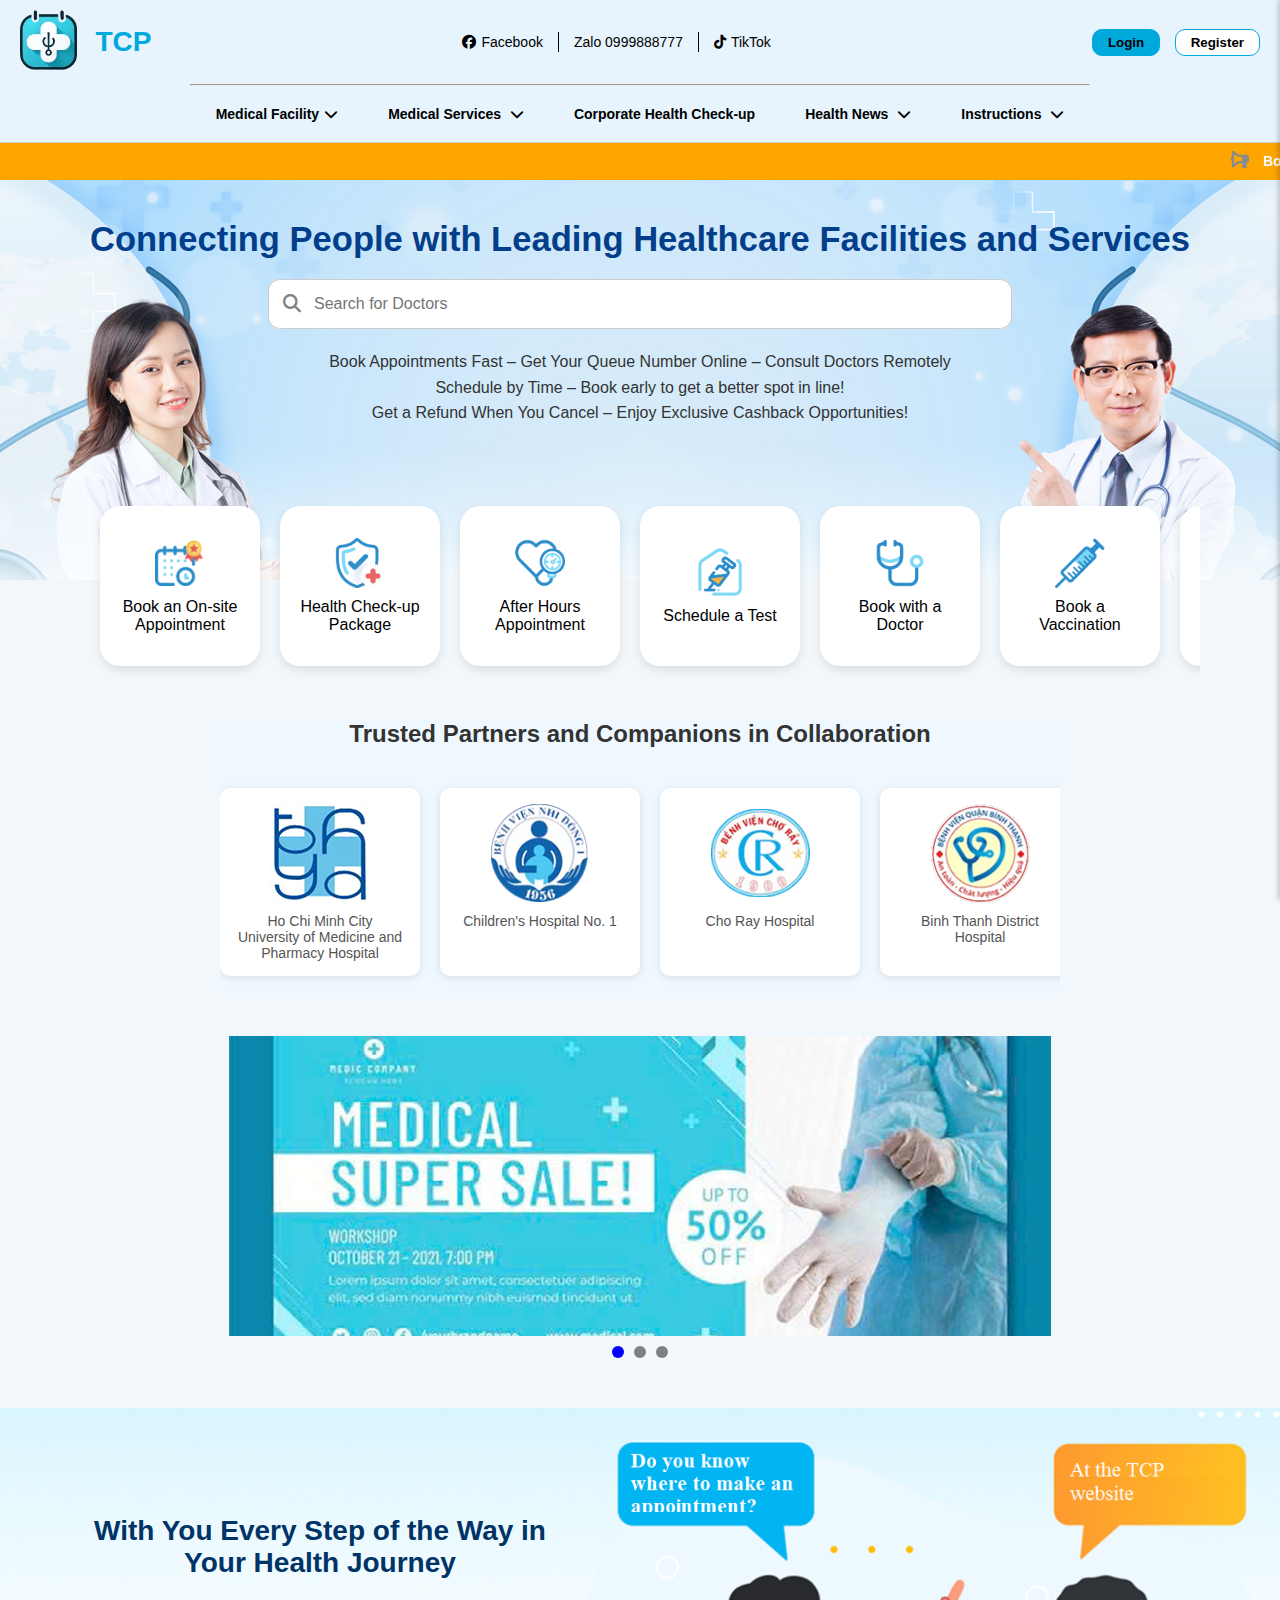
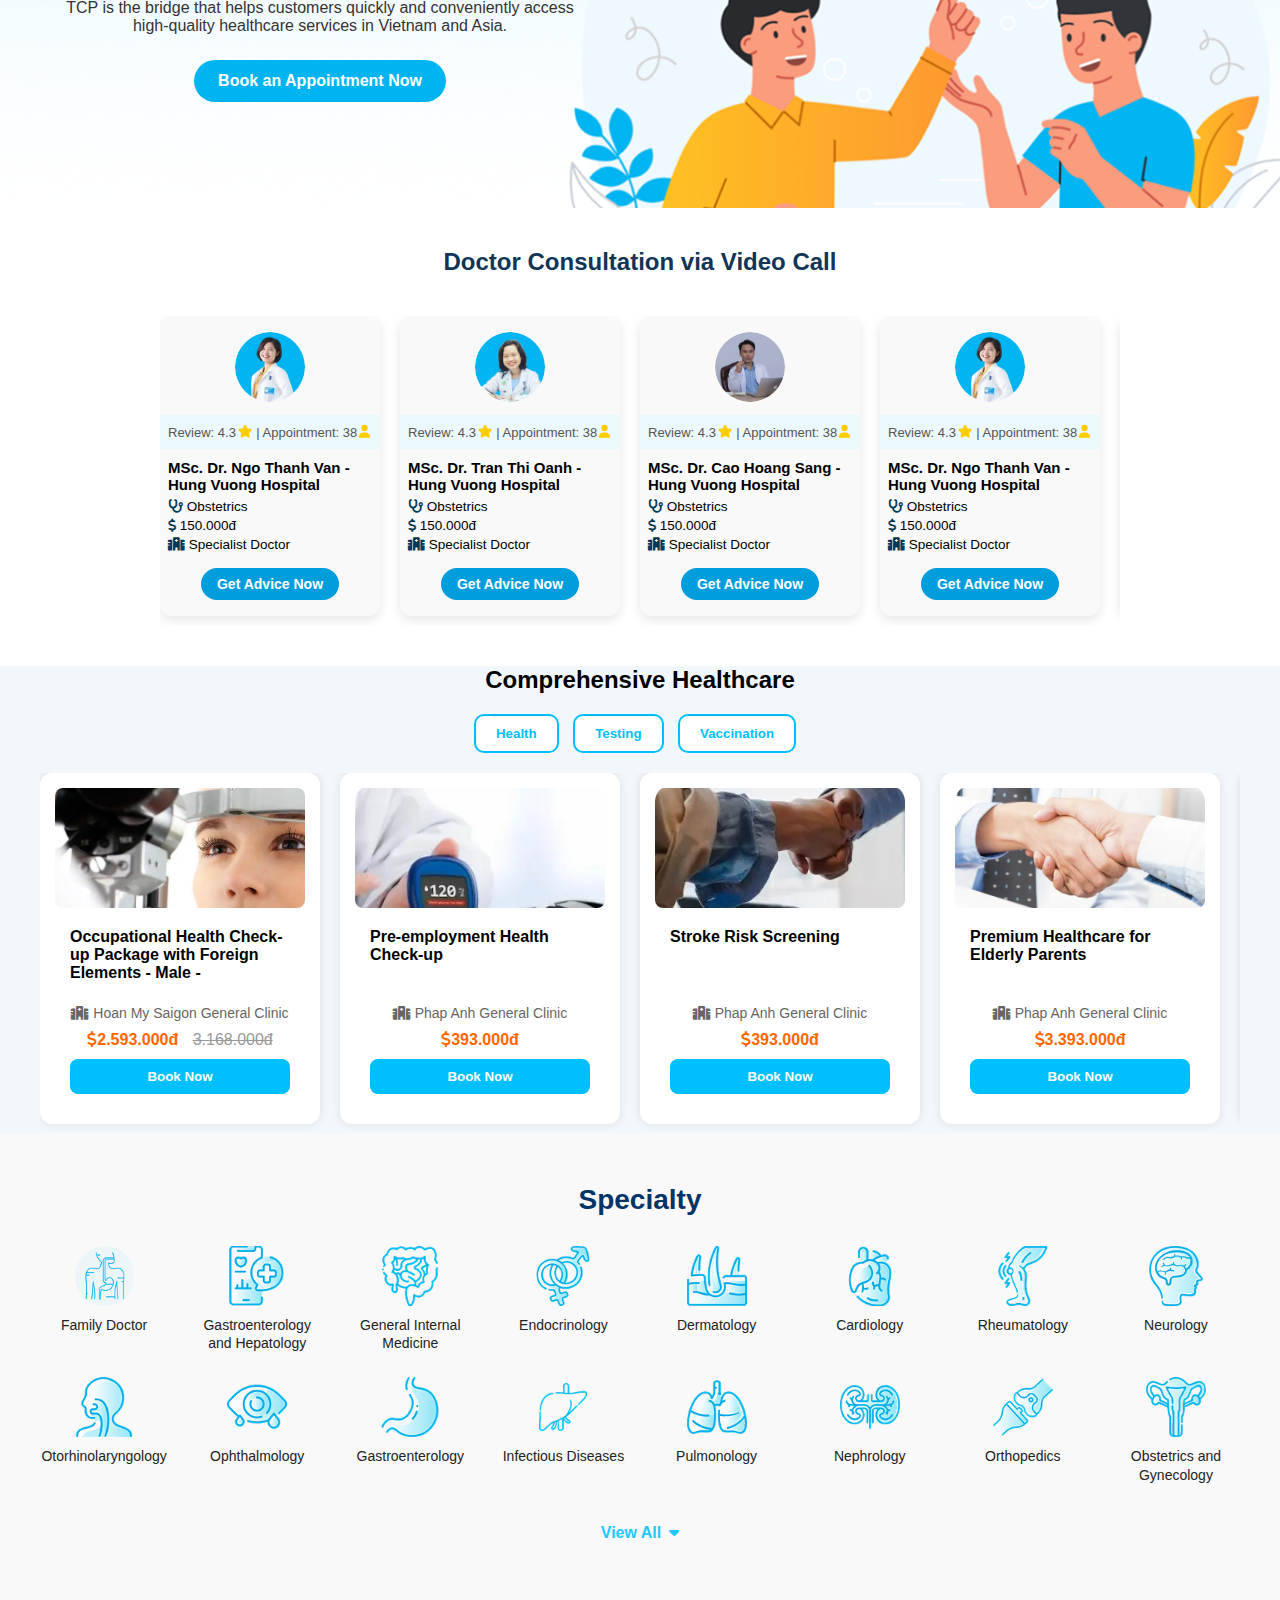
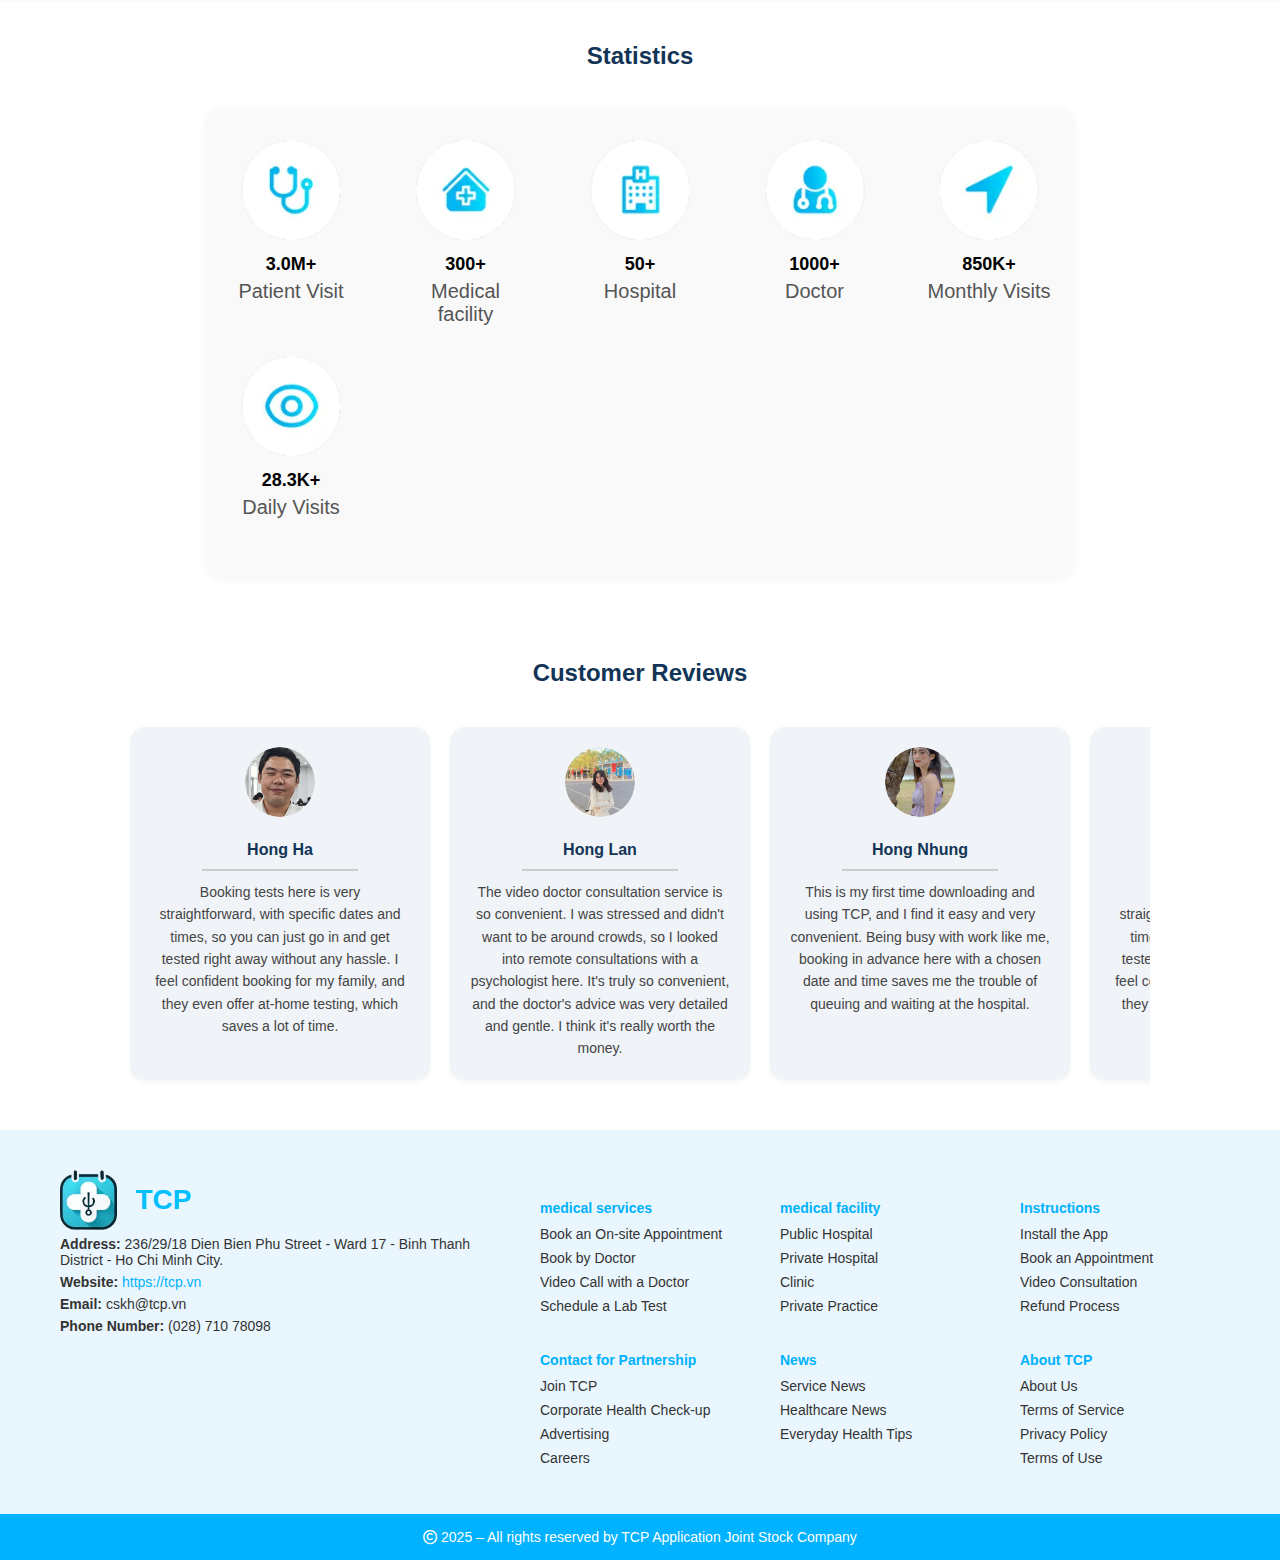
<file: index.html>
<!DOCTYPE html>
<html lang="en">
<head>
  <meta charset="UTF-8">
  <meta name="viewport" content="width=device-width, initial-scale=1">
  <title>TCP Website</title>
  <link rel="stylesheet" href="css/style.css">
  <!-- https://fontawesome.com/search?q=search&o=r -->
  <link rel="stylesheet" href="https://cdnjs.cloudflare.com/ajax/libs/font-awesome/6.5.0/css/all.min.css">
  <!-- Swiper -->
  <link rel="stylesheet" href="https://cdn.jsdelivr.net/npm/swiper@11/swiper-bundle.min.css" />
  <script src="https://cdn.jsdelivr.net/npm/swiper@11/swiper-bundle.min.js"></script>
</head>
<body>
    <!-- -------------------------------------------------------------------------------------------------- -->
    <!-- ================================================Header============================================ -->
    <!-- -------------------------------------------------------------------------------------------------- -->
    <header class="header1">
      <div class="top-bar">
        <div class="logo">
          <a href="index.html"><img src="img/home/Logo.png" alt="Logo"></a>
          <span>TCP</span>
        </div>
        <div class="social">
          <a href="https://www.facebook.com/?locale=vi_VN"><i class="fab fa-facebook"></i> Facebook</a>
          <span class="divider"></span>
          <a href="https://zalo.me/pc">Zalo 0999888777</a>
          <span class="divider"></span>
          <a href="https://www.tiktok.com/"><i class="fab fa-tiktok"></i> TikTok</a>
        </div>
        <div class="auth-buttons auth-area">
          <button class="login"><a href="login.html">Login</a></button>
          <button class="register"><a href="register.html">Register</a></button>
        </div>
        <div class="account-btn">
          <button class="btn-account auth-area"><a href="login.html" class="auth-area">Account</a></button>
          <div class="menu-icon">
            <div></div>
            <div></div>
            <div></div>
          </div>
        </div>  
      </div>
      <script src="js/index/lg.js"></script>
      <hr style="margin: auto 190px;">
      <nav class="nav-bar">
        <nav class="desktop-navbar">
          <ul class="nav-menu">
            <li class="dropdown">
              <a href="#">Medical Facility</a>
              <ul class="dropdown-menu">
                <li><a href="publichospital.html">Public hospital</a></li>
                <li><a href="#">private hospital</a></li>
              </ul>
            </li>
            <li class="dropdown">
              <a href="#">Medical Services </a>
              <ul class="dropdown-menu">
                <li><a href="#">Book at the facility</a></li>
                <li><a href="#">After-hours booking</a></li>
              </ul>
            </li>
            <li><a href="corporatehealthcheck.html">Corporate Health Check-up</a></li>
            <li class="dropdown">
              <a href="#">Health News </a>
              <ul class="dropdown-menu">
                <li><a href="#">Service News</a></li>
                <li><a href="#">Medical News</a></li>
              </ul>
            </li>
            <li class="dropdown">
              <a href="#">Instructions </a>
              <ul class="dropdown-menu">
                <li><a href="intruction.html">Book an Appointment</a></li>
                <li><a href="#">Medical Visit Procedure</a></li>
              </ul>
            </li>
          </ul>
        </nav>
      </nav>
    </header>
    <!-- Overlay -->
    <div class="overlay"></div>
    <!-- Sidebar mobile -->
    <div class="mobile-sidebar">
      <div class="sidebar-content">
        <span class="close-btn">&times;</span>
        <ul class="sidebar-menu">
          <li class="dropdown">
            <div class="dropdown-toggle">Medical Facility <i class="fa-solid fa-caret-down icon-rotate"></i></div>
            <ul class="dropdown-menu">
              <li><a href="publichospital.html">Public hospital</a></li>
              <li><a href="#">private hospital</a></li>
            </ul>
          </li>
          <li class="dropdown">
            <div class="dropdown-toggle">Medical Services <i class="fa-solid fa-caret-down icon-rotate"></i></div>
            <ul class="dropdown-menu">
              <li><a href="#">Book at the facility</a></li>
              <li><a href="#">After-hours booking</a></li>
            </ul>
          </li>            
          <li><a href="corporatehealthcheck.html">Corporate Health Check-up</a></li>
          <li class="dropdown">
            <div class="dropdown-toggle">Health News <i class="fa-solid fa-caret-down icon-rotate"></i></div>
            <ul class="dropdown-menu">
              <li><a href="#">Service News</a></li>
              <li><a href="#">Medical News</a></li>
            </ul>
          </li>
          <li class="dropdown">
            <div class="dropdown-toggle">Instructions <i class="fa-solid fa-caret-down icon-rotate"></i></div>
            <ul class="dropdown-menu">
              <li><a href="intruction.html">Book an Appointment</a></li>
              <li><a href="#">Medical Visit Procedure</a></li>
            </ul>
          </li>
        </ul>
      </div>
    </div>
    <script src="js/index/muiten.js"></script>
    <script  src="js/index/header1.js"></script>

    <!-- Notification bar -->
    <div class="notification-bar">
      <marquee behavior="scroll" direction="left" scrollamount="5">
        <i class="fa-solid fa-bullhorn"></i> Book a Care Assistant today - so your loved ones are supported every step of their medical visit! &nbsp;&nbsp;&nbsp;&nbsp;&nbsp;&nbsp;
        <i class="fa-solid fa-bullhorn"></i> Book a Care Assistant today - so your loved ones are supported every step of their medical visit! &nbsp;&nbsp;&nbsp;&nbsp;&nbsp;&nbsp;
        <i class="fa-solid fa-bullhorn"></i> Book a Care Assistant today - so your loved ones are supported every step of their medical visit! &nbsp;&nbsp;&nbsp;&nbsp;&nbsp;&nbsp;
        <i class="fa-solid fa-bullhorn"></i> Book a Care Assistant today - so your loved ones are supported every step of their medical visit! &nbsp;&nbsp;&nbsp;&nbsp;&nbsp;&nbsp;
        <i class="fa-solid fa-bullhorn"></i> Book a Care Assistant today - so your loved ones are supported every step of their medical visit! &nbsp;&nbsp;&nbsp;&nbsp;&nbsp;&nbsp;
        <i class="fa-solid fa-bullhorn"></i> Book a Care Assistant today - so your loved ones are supported every step of their medical visit! &nbsp;&nbsp;&nbsp;&nbsp;&nbsp;&nbsp;
        <i class="fa-solid fa-bullhorn"></i> Book a Care Assistant today - so your loved ones are supported every step of their medical visit! &nbsp;&nbsp;&nbsp;&nbsp;&nbsp;&nbsp;
        <i class="fa-solid fa-bullhorn"></i> Book a Care Assistant today - so your loved ones are supported every step of their medical visit! &nbsp;&nbsp;&nbsp;&nbsp;&nbsp;&nbsp;
        <i class="fa-solid fa-bullhorn"></i> Book a Care Assistant today - so your loved ones are supported every step of their medical visit! &nbsp;&nbsp;&nbsp;&nbsp;&nbsp;&nbsp;
      </marquee>	
    </div>
    <!-- ------------------------------------------------------------------------------------------------------------ -->
    <!-- ==================Connecting People with Leading Healthcare Facilities and Services========================= -->
    <!-- ------------------------------------------------------------------------------------------------------------ -->   
    <div class="headerme">
      <div class="header">
        <h1>Connecting People with Leading Healthcare Facilities and Services</h1>     
        <!--  -->
        <div class="search-box">
          <i class="fa-solid fa-magnifying-glass"></i>
          <input type="text"  placeholder="Search for Doctors">
        </div>     
        <!--  -->
        <div class="info-text">
          <p>Book Appointments Fast – Get Your Queue Number Online – Consult Doctors Remotely</p>
          <p>Schedule by Time – Book early to get a better spot in line!</p>
          <p>Get a Refund When You Cancel – Enjoy Exclusive Cashback Opportunities!</p>
        </div>
        <!--  -->
        <div class="service-wrapper">            
          <div class="service-cards" id="serviceCards">
            <div class="card">
              <img src="img/home/BookanOn-siteAppointment.jpg" alt="Book an On-site Appointment">
              <p>Book an On-site Appointment</p>
            </div>
            <div class="card">
              <img src="img/home/HealthCheck-upPackage.jpg" alt="Health Check-up Package">
              <p>Health Check-up Package</p>
            </div>
            <div class="card">
              <img src="img/home/AfterHoursAppointment.jpg" alt="After Hours Appointment">
              <p>After Hours Appointment</p>
            </div>
            <div class="card">
              <img src="img/home/ScheduleATest.jpg" alt="Schedule a Test">
              <p>Schedule a Test</p>
            </div>
            <div class="card">
              <img src="img/home/BookWithaDoctor.jpg" alt="Book with a Doctor">
              <p>Book with a Doctor</p>
            </div>
            <div class="card">
              <img src="img/home/BookaVaccination.jpg" alt="Book a Vaccination">
              <p>Book a Vaccination</p>
            </div>
            <div class="card">
              <img src="img/home/CallaDoctorviaVideo.jpg" alt="Call a Doctor via Video">
              <p>Call a Doctor via Video</p>
            </div>
            <div class="card">
              <img src="img/home/BookanOn-siteAppointment.jpg" alt="Book an On-site Appointment">
              <p>Book an On-site Appointment</p>
            </div>
            <div class="card">
              <img src="img/home/HealthCheck-upPackage.jpg" alt="Health Check-up Package">
              <p>Health Check-up Package</p>
            </div>
            <div class="card">
              <img src="img/home/AfterHoursAppointment.jpg" alt="After Hours Appointment">
              <p>After Hours Appointment</p>
            </div>
            <div class="card">
              <img src="img/home/ScheduleATest.jpg" alt="Schedule a Test">
              <p>Schedule a Test</p>
            </div>
            <div class="card">
              <img src="img/home/BookWithaDoctor.jpg" alt="Book with a Doctor">
              <p>Book with a Doctor</p>
            </div>
            <div class="card">
              <img src="img/home/BookaVaccination.jpg" alt="Book a Vaccination">
              <p>Book a Vaccination</p>
            </div>
            <div class="card">
              <img src="img/home/CallaDoctorviaVideo.jpg" alt="Call a Doctor via Video">
              <p>Call a Doctor via Video</p>
            </div>
          </div>               
        </div> 
      </div>          
    </div>


    <!-- ======================== -->
    <div class="background-container1">
      <div class="background-image1"></div>
      <div class="overlay1">
        <div class="header-text1">
          Connecting People with Leading Healthcare Facilities and Services
        </div>
        <div class="search-box1">
          <i class="fas fa-search"></i>
          <input type="text" placeholder="Search for Doctors" />
        </div>
      </div>
    </div>
    <div class="scroll-container1">
      <div class="pages1">
        <div class="page1">
          <div class="item1">
            <img src="img/home/BookanOn-siteAppointment.jpg" alt="On-site">
            <span>Book an On-site Appointment</span>
          </div>
          <div class="item1">
            <img src="img/home/HealthCheck-upPackage.jpg" alt="Checkup">
            <span>Health Check-up Package</span>
          </div>
          <div class="item1">
            <img src="img/home/AfterHoursAppointment.jpg" alt="Hours">
            <span>After Hours Appointment</span>
          </div>
          <div class="item1">
            <img src="img/home/ScheduleATest.jpg" alt="Test">
            <span>Schedule a Test</span>
          </div>
          <div class="item1">
            <img src="img/home/BookWithaDoctor.jpg" alt="Book Doctor">
            <span>Book with a Doctor</span>
          </div>
          <div class="item1">
            <img src="img/home/BookaVaccination.jpg" alt="Vaccination">
            <span>Book a Vaccination</span>
          </div>
        </div>

        <div class="page1">
          <div class="item1">
            <img src="img/home/BookanOn-siteAppointment.jpg" alt="On-site">
            <span>Book an On-site Appointment</span>
          </div>
          <div class="item1">
            <img src="img/home/HealthCheck-upPackage.jpg" alt="Checkup">
            <span>Health Check-up Package</span>
          </div>
          <div class="item1">
            <img src="img/home/AfterHoursAppointment.jpg" alt="Hours">
            <span>After Hours Appointment</span>
          </div>
          <div class="item1">
            <img src="img/home/ScheduleATest.jpg" alt="Test">
            <span>Schedule a Test</span>
          </div>
          <div class="item1">
            <img src="img/home/BookWithaDoctor.jpg" alt="Book Doctor">
            <span>Book with a Doctor</span>
          </div>
          <div class="item1">
            <img src="img/home/BookaVaccination.jpg" alt="Vaccination">
            <span>Book a Vaccination</span>
          </div>
        </div>
      </div>
    </div>
    <!-- ------------------------------------------------------------------------------------------------------------ -->
    <!-- ==================Trusted Partners and Companions in Collaboration========================================== -->
    <!-- ------------------------------------------------------------------------------------------------------------ -->
    <section class="partners">
      <h2>Trusted Partners and Companions in Collaboration</h2>
      <div class="partners-logos">
        <div class="partner-item">
          <img src="img/home/HoChiMinhCityUniversityOfMedicineandPharmacyHospital.png" alt="Doctor Check">
          <p>Ho Chi Minh City University of Medicine and Pharmacy Hospital</p>
        </div>
        <div class="partner-item">
          <img src="img/home/Children'sHospitalNo1.png" alt="Đại học Y Dược TPHCM">
          <p>Children's Hospital No. 1</p>
        </div>
        <div class="partner-item">
          <img src="img/home/ChoRayHospital.png">
          <p>Cho Ray Hospital</p>
        </div>
        <div class="partner-item">
          <img src="img/home/BinhThanhDistrictHospital.png">
          <p>Binh Thanh District Hospital</p>
        </div>

        <div class="partner-item">
          <img src="img/home/HoChiMinhCityUniversityOfMedicineandPharmacyHospital.png">
          <p>Ho Chi Minh City University of Medicine and Pharmacy Hospital</p>
        </div>
        <div class="partner-item">
          <img src="img/home/Children'sHospitalNo1.png">
          <p>Children's Hospital No. 1</p>
        </div>
        <div class="partner-item">
          <img src="img/home/ChoRayHospital.png">
          <p>Cho Ray Hospital</p>
        </div>
        <div class="partner-item">
          <img src="img/home/BinhThanhDistrictHospital.png">
          <p>Binh Thanh District Hospital</p>
        </div>

        <div class="partner-item">
          <img src="img/home/HoChiMinhCityUniversityOfMedicineandPharmacyHospital.png">
          <p>Ho Chi Minh City University of Medicine and Pharmacy Hospital</p>
        </div>
        <div class="partner-item">
          <img src="img/home/Children'sHospitalNo1.png">
          <p>Children's Hospital No. 1</p>
        </div>
        <div class="partner-item">
          <img src="img/home/ChoRayHospital.png">
          <p>Cho Ray Hospital</p>
        </div>
        <div class="partner-item">
          <img src="img/home/BinhThanhDistrictHospital.png">
          <p>Binh Thanh District Hospital</p>
        </div>
      </div>
    </section>
    <!-- -------------------------------------------------------------------------------------------------------- -->
    <!-- ====================================================Banner add========================================== -->
    <!-- -------------------------------------------------------------------------------------------------------- -->
    <div class="ad-container">
      <div class="ad-slider">
        <div class="ad-slide">
          <img src="img/main/BannerChay.jpg" alt="pic1">
        </div>
        <div class="ad-slide">
          <img src="img/main/BannerChay2.jpg" alt="pic2">
        </div>
        <div class="ad-slide">
          <img src="img/main/BannerChay3.jpg" alt="pic3">
        </div>
        <div class="ad-slide">
          <img src="img/main/BannerChay.jpg" alt="pic4">
        </div>
      </div>
    </div>
    <div class="dot-wrapper">
      <span class="dot active"></span>
      <span class="dot"></span>
      <span class="dot"></span>
    </div>
    <script src="js/index/ad-containter.js"></script>    
    <!-- -------------------------------------------------------------------------------------------------------- -->
    <!-- ====================================================With================================================ -->
    <!-- -------------------------------------------------------------------------------------------------------- -->
    <section class="hero-banner">
      <div class="banner-content">
        <h2>With You Every Step of the Way in Your Health Journey</h2>
        <p>TCP is the bridge that helps customers quickly and conveniently access high-quality healthcare services in Vietnam and Asia.</p>
        <a href="appointment.html" class="btn-register" id="booking-link">Book an Appointment Now</a>
      </div>
      <script src="js/loginregister.js"></script>
    </section>
    <!-- ------------------------------------------------------------------------------------------------------------ -->
    <!-- ====================================Doctor Consultation Via Video Call====================================== -->
    <!-- ------------------------------------Bác sĩ tư vấn khám bệnh qua video--------------------------------------- -->
    <!-- ------------------------------------------------------------------------------------------------------------ -->
    <section class="doctor-video-section">
      <h2 class="section-title">Doctor Consultation via Video Call</h2>
      <div class="doctor-slider">
        <div class="doctor-slide">
          <div class="doctor-card">
            <img src="img/home/Doctor1.png" class="doctor-img" />
            <div class="rating">Review: 4.3 <i class="fa-solid fa-star"></i> | Appointment: 38 <i class="fa-solid fa-user"></i></div>
            <h4>MSc. Dr. Ngo Thanh Van - Hung Vuong Hospital</h4>
            <p><i class="fa-solid fa-stethoscope"></i> Obstetrics</p>
            <p><i class="fa-solid fa-dollar-sign"></i> 150.000đ</p>
            <p><i class="fa-solid fa-hospital"></i> Specialist Doctor</p>
            <a href="#" class="btn-consult">Get Advice Now</a>
          </div>
        </div>
        <div class="doctor-slide">
          <div class="doctor-card">
            <img src="img/home/Doctor2.png" class="doctor-img" />
            <div class="rating">Review: 4.3 <i class="fa-solid fa-star"></i> | Appointment: 38 <i class="fa-solid fa-user"></i></div>
            <h4>MSc. Dr. Tran Thi Oanh - Hung Vuong Hospital</h4>
            <p><i class="fa-solid fa-stethoscope"></i> Obstetrics</p>
            <p><i class="fa-solid fa-dollar-sign"></i> 150.000đ</p>
            <p><i class="fa-solid fa-hospital"></i> Specialist Doctor</p>
            <a href="#" class="btn-consult">Get Advice Now</a>
          </div>
        </div>
        <div class="doctor-slide">
          <div class="doctor-card">
            <img src="img/home/Doctor3.png" class="doctor-img" />
            <div class="rating">Review: 4.3 <i class="fa-solid fa-star"></i> | Appointment: 38 <i class="fa-solid fa-user"></i></div>
            <h4>MSc. Dr. Cao Hoang Sang - Hung Vuong Hospital</h4>
            <p><i class="fa-solid fa-stethoscope"></i> Obstetrics</p>
            <p><i class="fa-solid fa-dollar-sign"></i> 150.000đ</p>
            <p><i class="fa-solid fa-hospital"></i> Specialist Doctor</p>
            <a href="#" class="btn-consult">Get Advice Now</a>
          </div>
        </div>
        <div class="doctor-slide">
          <div class="doctor-card">
            <img src="img/home/Doctor1.png" class="doctor-img" />
            <div class="rating">Review: 4.3 <i class="fa-solid fa-star"></i> | Appointment: 38 <i class="fa-solid fa-user"></i></div>
            <h4>MSc. Dr. Ngo Thanh Van - Hung Vuong Hospital</h4>
            <p><i class="fa-solid fa-stethoscope"></i> Obstetrics</p>
            <p><i class="fa-solid fa-dollar-sign"></i> 150.000đ</p>
            <p><i class="fa-solid fa-hospital"></i> Specialist Doctor</p>
            <a href="#" class="btn-consult">Get Advice Now</a>
          </div>
        </div>
        <div class="doctor-slide">
          <div class="doctor-card">
            <img src="img/home/Doctor2.png" class="doctor-img" />
            <div class="rating">Review: 4.3 <i class="fa-solid fa-star"></i> | Appointment: 38 <i class="fa-solid fa-user"></i></div>
            <h4>MSc. Dr. Tran Thi Oanh - Hung Vuong Hospital</h4>
            <p><i class="fa-solid fa-stethoscope"></i> Obstetrics</p>
            <p><i class="fa-solid fa-dollar-sign"></i> 150.000đ</p>
            <p><i class="fa-solid fa-hospital"></i> Specialist Doctor</p>
            <a href="#" class="btn-consult">Get Advice Now</a>
          </div>
        </div>
        <div class="doctor-slide">
          <div class="doctor-card">
            <img src="img/home/Doctor3.png" class="doctor-img" />
            <div class="rating">Review: 4.3 <i class="fa-solid fa-star"></i> | Appointment: 38 <i class="fa-solid fa-user"></i></div>
            <h4>MSc. Dr. Cao Hoang Sang - Hung Vuong Hospital</h4>
            <p><i class="fa-solid fa-stethoscope"></i> Obstetrics</p>
            <p><i class="fa-solid fa-dollar-sign"></i> 150.000đ</p>
            <p><i class="fa-solid fa-hospital"></i> Specialist Doctor</p>
            <a href="#" class="btn-consult">Get Advice Now</a>
          </div>
        </div>
        <div class="doctor-slide">
          <div class="doctor-card">
            <img src="img/home/Doctor1.png" class="doctor-img" />
            <div class="rating">Review: 4.3 <i class="fa-solid fa-star"></i> | Appointment: 38 <i class="fa-solid fa-user"></i></div>
            <h4>MSc. Dr. Ngo Thanh Van - Hung Vuong Hospital</h4>
            <p><i class="fa-solid fa-stethoscope"></i> Obstetrics</p>
            <p><i class="fa-solid fa-dollar-sign"></i> 150.000đ</p>
            <p><i class="fa-solid fa-hospital"></i> Specialist Doctor</p>
            <a href="#" class="btn-consult">Get Advice Now</a>
          </div>
        </div>
      </div>
    </section>
    <!-- ----------------------------------------------------------------------------------------------------- -->
    <!-- ====================================Comprehensive Healthcare========================================= -->
    <!-- ----------------------------------Chăm sóc sức khoẻ toàn diện---------------------------------------- -->
    <!-- ----------------------------------------------------------------------------------------------------- -->
    <section class="healthcare-section1">
      <h2>Comprehensive Healthcare</h2>

      <div class="categories1">
        <button class="active1">Health</button>
        <button>Testing</button>
        <button>Vaccination</button>
      </div>

      <div class="card-container1">
        <div class="card1">
          <img src="img/home/OccupationalHealthCheck-upPackagewithForeignElements - Male.jpg" alt="Health 1">
          <div class="card-content1">
            <h3>Occupational Health Check-up Package with Foreign Elements - Male -</h3>
            <p class="clinic1"><i class="fa-solid fa-hospital"></i> Hoan My Saigon General Clinic</p>
            <div class="price1">
              <span class="new1"><i class="fa-solid fa-dollar-sign"></i>2.593.000đ</span>
              <span class="old1">3.168.000đ</span>
            </div>
            <button class="book-btn1">Book Now</button>
          </div>
        </div>
        <div class="card1">
          <img src="img/home/Pre-employmentHealthCheck-up.png" alt="Testing 1">
          <div class="card-content1">
            <h3>Pre-employment Health Check-up</h3>
            <p class="clinic1"><i class="fa-solid fa-hospital"></i> Phap Anh General Clinic</p>
            <div class="price1"><span class="new1"><i class="fa-solid fa-dollar-sign"></i>393.000đ</span></div>
            <button class="book-btn1">Book Now</button>
          </div>
        </div>
        <div class="card1">
          <img src="img/home/StrokeRiskScreening.png" alt="Health 2">
          <div class="card-content1">
            <h3>Stroke Risk Screening</h3>
            <p class="clinic1"><i class="fa-solid fa-hospital"></i> Phap Anh General Clinic</p>
            <div class="price1"><span class="new1"><i class="fa-solid fa-dollar-sign"></i>393.000đ</span></div>
            <button class="book-btn1">Book Now</button>
          </div>
        </div>
        <div class="card1">
          <img src="img/home/PremiumHealthcareforElderlyParents.png" alt="Vaccination 1">
          <div class="card-content1">
            <h3>Premium Healthcare for Elderly Parents</h3>
            <p class="clinic1"><i class="fa-solid fa-hospital"></i> Phap Anh General Clinic</p>
            <div class="price1"><span class="new1"><i class="fa-solid fa-dollar-sign"></i>3.393.000đ</span></div>
            <button class="book-btn1">Book Now</button>
          </div>
        </div>
        <div class="card1">
          <img src="img/home/OccupationalHealthCheck-upPackagewithForeignElements - Male.jpg" alt="Health 1">
          <div class="card-content1">
            <h3>Occupational Health Check-up Package with Foreign Elements - Male -</h3>
            <p class="clinic1"><i class="fa-solid fa-hospital"></i> Hoan My Saigon General Clinic</p>
            <div class="price1">
              <span class="new1"><i class="fa-solid fa-dollar-sign"></i>2.593.000đ</span>
              <span class="old1">3.168.000đ</span>
            </div>
            <button class="book-btn1">Book Now</button>
          </div>
        </div>
        <div class="card1">
          <img src="img/home/Pre-employmentHealthCheck-up.png" alt="Testing 1">
          <div class="card-content1">
            <h3>Pre-employment Health Check-up</h3>
            <p class="clinic1"><i class="fa-solid fa-hospital"></i> Phap Anh General Clinic</p>
            <div class="price1"><span class="new1"><i class="fa-solid fa-dollar-sign"></i>393.000đ</span></div>
            <button class="book-btn1">Book Now</button>
          </div>
        </div>
        <div class="card1">
          <img src="img/home/StrokeRiskScreening.png" alt="Health 2">
          <div class="card-content1">
            <h3>Stroke Risk Screening</h3>
            <p class="clinic1"><i class="fa-solid fa-hospital"></i> Phap Anh General Clinic</p>
            <div class="price1"><span class="new1"><i class="fa-solid fa-dollar-sign"></i>393.000đ</span></div>
            <button class="book-btn1">Book Now</button>
          </div>
        </div>
        <div class="card1">
          <img src="img/home/PremiumHealthcareforElderlyParents.png" alt="Vaccination 1">
          <div class="card-content1">
            <h3>Premium Healthcare for Elderly Parents</h3>
            <p class="clinic1"><i class="fa-solid fa-hospital"></i> Phap Anh General Clinic</p>
            <div class="price1"><span class="new1"><i class="fa-solid fa-dollar-sign"></i>3.393.000đ</span></div>
            <button class="book-btn1">Book Now</button>
          </div>
        </div>
      </div>
    </section>
    <!-- ---------------------------------------------------------------------------------------- -->
    <!-- ======================================Specialty========================================= -->
    <!-- ------------------------------------Chuyên Khoa----------------------------------------- -->
    <!-- ---------------------------------------------------------------------------------------- -->
    <section class="specialty-section">
      <h2>Specialty</h2>
      <div class="specialty-grid">
        <div class="specialty-item">
          <img src="img/home/FamilyDoctor.png" alt="Family Doctor">
          <p>Family Doctor</p>
        </div>
        <div class="specialty-item">
          <img src="img/home/GastroenterologyAndHepatology.png" alt="Gastroenterology and Hepatology">
          <p>Gastroenterology and Hepatology</p>
        </div>
        <div class="specialty-item">
          <img src="img/home/GeneralInternalMedicine.png" alt="General Internal Medicine">
          <p>General Internal Medicine</p>
        </div>
        <div class="specialty-item">
          <img src="img/home/Endocrinology.png" alt="Endocrinology">
          <p>Endocrinology</p>
        </div>
        <div class="specialty-item">
          <img src="img/home/Dermatology.png" alt="Dermatology">
          <p>Dermatology</p>
        </div>
        <div class="specialty-item">
          <img src="img/home/Cardiology.png" alt="Cardiology">
          <p>Cardiology</p>
        </div>
        <div class="specialty-item">
          <img src="img/home/Rheumatology.png" alt="Rheumatology">
          <p>Rheumatology</p>
        </div>
        <div class="specialty-item">
          <img src="img/home/Neurology.png" alt="Neurology">
          <p>Neurology</p>
        </div>
        <div class="specialty-item">
          <img src="img/home/Otorhinolaryngoogy.png" alt="Otorhinolaryngology">
          <p>Otorhinolaryngology</p>
        </div>
        <div class="specialty-item">
          <img src="img/home/Ophthalmology.png" alt="Ophthalmology">
          <p>Ophthalmology</p>
        </div>
        <div class="specialty-item">
          <img src="img/home/Gastroenterology.png" alt="Gastroenterology">
          <p>Gastroenterology</p>
        </div>
        <div class="specialty-item">
          <img src="img/home/InfectiousDiseases.png" alt="Infectious Diseases">
          <p>Infectious Diseases</p>
        </div>
        <div class="specialty-item">
          <img src="img/home/Pulmonology.png" alt="Pulmonology">
          <p>Pulmonology</p>
        </div>
        <div class="specialty-item">
          <img src="img/home/Nephrology.png" alt="Nephrology">
          <p>Nephrology</p>
        </div>
        <div class="specialty-item">
          <img src="img/home/Orthopedics.png" alt="Orthopedics">
          <p>Orthopedics</p>
        </div>
        <div class="specialty-item">
          <img src="img/home/ObstetricsandGynecology.png" alt="Obstetrics and Gynecology">
          <p>Obstetrics and Gynecology</p>
        </div>
  
        <!-- Hiden when do not click view all -->
        <div class="specialty-item hidden">
          <img src="img/home/FamilyDoctor.png" alt="Family Doctor">
          <p>Family Doctor</p>
        </div>
        <div class="specialty-item hidden">
          <img src="img//home/GastroenterologyAndHepatology.png" alt="Gastroenterology and Hepatology">
          <p>Gastroenterology and Hepatology</p>
        </div>
        <div class="specialty-item hidden">
          <img src="img/home/GeneralInternalMedicine.png" alt="General Internal Medicine">
          <p>General Internal Medicine</p>
        </div>
        <div class="specialty-item hidden">
          <img src="img/home/Endocrinology.png" alt="Endocrinology">
          <p>Endocrinology</p>
        </div>
        <div class="specialty-item hidden">
          <img src="img/home/Dermatology.png" alt="Dermatology">
          <p>Dermatology</p>
        </div>
        <div class="specialty-item hidden">
          <img src="img/home/Cardiology.png" alt="Cardiology">
          <p>Cardiology</p>
        </div>
        <div class="specialty-item hidden">
          <img src="img/home/Rheumatology.png" alt="Rheumatology">
          <p>Rheumatology</p>
        </div>
        <div class="specialty-item hidden">
          <img src="img/home/Neurology.png" alt="Neurology">
          <p>Neurology</p>
        </div>
        <div class="specialty-item hidden">
          <img src="img/home/Otorhinolaryngoogy.png" alt="Otorhinolaryngology">
          <p>Otorhinolaryngology</p>
        </div>
        <div class="specialty-item hidden">
          <img src="img/home/Ophthalmology.png" alt="Ophthalmology">
          <p>Ophthalmology</p>
        </div>
        <div class="specialty-item hidden">
          <img src="img/home/Gastroenterology.png" alt="Gastroenterology">
          <p>Gastroenterology</p>
        </div>
        <div class="specialty-item hidden">
          <img src="img/home/InfectiousDiseases.png" alt="Infectious Diseases">
          <p>Infectious Diseases</p>
        </div>
        <div class="specialty-item hidden">
          <img src="img/home/Pulmonology.png" alt="Pulmonology">
          <p>Pulmonology</p>
        </div>
        <div class="specialty-item hidden">
          <img src="img/home/Nephrology.png" alt="Nephrology">
          <p>Nephrology</p>
        </div>
        <div class="specialty-item hidden">
          <img src="img/home/Orthopedics.png" alt="Orthopedics">
          <p>Orthopedics</p>
        </div>
        <div class="specialty-item hidden">
          <img src="img/home/ObstetricsandGynecology.png" alt="Obstetrics and Gynecology">
          <p>Obstetrics and Gynecology</p>
        </div>
      </div>

      <div class="div-view-all">
        <button id="toggleButton" class="toggle-btn">
          <span id="buttonText">View All</span>
          <span id="arrow" class="arrow"><i class="fa-solid fa-caret-down icon-rotate"></i></span>
        </button>
      </div>
    </section>
    <script src="js/index/muiten.js"></script>
    <script src="js/index/specialty.js"></script>
    <!-- ---------------------------------------------------------------------------------------- -->
    <!-- ======================================Statistics========================================= -->
    <!-- ---------------------------------------Thống kê----------------------------------------- -->
    <!-- ---------------------------------------------------------------------------------------- -->

    <section class="statistics-section">
      <h2 class="section-title">Statistics</h2>
      <div class="statistics-box">
        <div class="stat-item">
          <img src="img/home/PatientVisit.png" alt="Patient Visit">
          <h3>3.0M+</h3>
          <p>Patient Visit</p>
        </div>
        <div class="stat-item">
          <img src="img/home/medicalfacility.png" alt="Medical Facility">
          <h3>300+</h3>
          <p>Medical facility</p>
        </div>
        <div class="stat-item">
          <img src="img/home/Hospital.png" alt="Hospital">
          <h3>50+</h3>
          <p>Hospital</p>
        </div>
        <div class="stat-item">
          <img src="img/home/Doctor.png" alt="Doctor">
          <h3>1000+</h3>
          <p>Doctor</p>
        </div>
        <div class="stat-item">
          <img src="img/home/MonthlyVisits.png" alt="Monthly Visits">
          <h3>850K+</h3>
          <p>Monthly Visits</p>
        </div>
        <div class="stat-item">
          <img src="img/home/DailyVisits.png" alt="Daily Visits">
          <h3>28.3K+</h3>
          <p>Daily Visits</p>
        </div>
      </div>
    </section>      
    <!-- ----------------------------------------------------------------------------------------------- -->
    <!-- ======================================Customer Reviews========================================= -->
    <!-- ----------------------------------Đánh giá của khách hàng-------------------------------------- -->
    <!-- ----------------------------------------------------------------------------------------------- -->
    <section class="review-section">
      <h2 class="section-title">Customer Reviews</h2>
      <div class="scroll-wrapper">
        <div class="review-card">
          <img src="img/home/customer1.png" alt="Hong Ha">
          <h3>Hong Ha</h3>
          <hr>
          <p>Booking tests here is very straightforward, with specific dates and times, so you can just go in and get tested right away without any hassle. I feel confident booking for my family, and they even offer at-home testing, which saves a lot of time.</p>
        </div>
        <div class="review-card">
          <img src="img/home/customer2.png" alt="Hong Lan">
          <h3>Hong Lan</h3>
          <hr>
          <p>The video doctor consultation service is so convenient. I was stressed and didn't want to be around crowds, so I looked into remote consultations with a psychologist here. It's truly so convenient, and the doctor's advice was very detailed and gentle. I think it's really worth the money.</p>
        </div>
        <div class="review-card">
          <img src="img/home/customer3.png" alt="Hong Nhung">
          <h3>Hong Nhung</h3>
          <hr>
          <p>This is my first time downloading and using TCP, and I find it easy and very convenient. Being busy with work like me, booking in advance here with a chosen date and time saves me the trouble of queuing and waiting at the hospital.</p>
        </div>
        <div class="review-card">
          <img src="img/home/customer1.png" alt="Hong Ha">
          <h3>Hong Ha</h3>
          <hr>
          <p>Booking tests here is very straightforward, with specific dates and times, so you can just go in and get tested right away without any hassle. I feel confident booking for my family, and they even offer at-home testing, which saves a lot of time.</p>
        </div>
        <div class="review-card">
          <img src="img/home/customer2.png" alt="Hong Lan">
          <h3>Hong Lan</h3>
          <hr>
          <p>The video doctor consultation service is so convenient. I was stressed and didn't want to be around crowds, so I looked into remote consultations with a psychologist here. It's truly so convenient, and the doctor's advice was very detailed and gentle. I think it's really worth the money.</p>
        </div>
        <div class="review-card">
          <img src="img/home/customer3.png" alt="Hong Nhung">
          <h3>Hong Nhung</h3>
          <hr>
          <p>This is my first time downloading and using TCP, and I find it easy and very convenient. Being busy with work like me, booking in advance here with a chosen date and time saves me the trouble of queuing and waiting at the hospital.</p>
        </div>
      </div>
    </section>  
    <!-- ----------------------------------------------------------------------------------------------- -->
    <!-- ======================================footer=================================================== -->
    <!-- ------------------------------------Chân trang------------------------------------------------- -->
    <!-- ----------------------------------------------------------------------------------------------- -->
    <footer class="footer">         
      <div class="footer-container"> 
        <div class="footer-left">
          <div class="logo">
            <img src="img/home/Logo.png" alt="Logo" style="margin-left: 0;">
            <span style="color: #00bfff; font-weight: bold;">TCP</span>
          </div>
          <p><strong>Address:</strong> 236/29/18 Dien Bien Phu Street - Ward 17 - Binh Thanh District - Ho Chi Minh City.</p>
          <p><strong>Website:</strong> <a href="index.html">https://tcp.vn</a></p>
          <p><strong>Email:</strong> cskh@tcp.vn</p>
          <p><strong>Phone Number:</strong> (028) 710 78098</p>
        </div>                
        <div class="footer-right" >
          <div class="footer-row">
            <div class="footer-column">
              <h3 class="footer-title">medical services</h3>
              <ul>
                <li>Book an On-site Appointment</li>
                <li>Book by Doctor</li>
                <li>Video Call with a Doctor</li>
                <li>Schedule a Lab Test</li>
              </ul>
            </div>
            <div class="footer-column">
              <h3 class="footer-title">medical facility</h3>
              <ul>
                <li>Public Hospital</li>
                <li>Private Hospital</li>
                <li>Clinic</li>
                <li>Private Practice</li>
              </ul>
            </div>
            <div class="footer-column">
              <h3 class="footer-title">Instructions</h3>
              <ul>
                <li>Install the App</li>
                <li>Book an Appointment</li>
                <li>Video Consultation</li>
                <li>Refund Process</li>
              </ul>
            </div>
          </div>       
          <div class="footer-row">
            <div class="footer-column">
              <h3 class="footer-title">Contact for Partnership</h3>
              <ul>
                <li>Join TCP</li>
                <li>Corporate Health Check-up</li>
                <li>Advertising</li>
                <li>Careers</li>
              </ul>
            </div>
            <div class="footer-column">
              <h3 class="footer-title">News</h3>
              <ul>
                <li>Service News</li>
                <li>Healthcare News</li>
                <li>Everyday Health Tips</li>
              </ul>
            </div>
            <div class="footer-column">
              <h3 class="footer-title">About TCP</h3>
              <ul>
                <li>About Us</li>
                <li>Terms of Service</li>
                <li>Privacy Policy</li>
                <li>Terms of Use</li>
              </ul>
            </div>
          </div>
        </div>
        </div>
      </div>
      <div class="footer-bottom">
        <p><i class="fa-regular fa-copyright"></i> 2025 – All rights reserved by TCP Application Joint Stock Company</p>
      </div>
    </footer>        
    <script src="js/index/footer.js"></script>
    <!-- ---------------------------------------------------------------------------------------------------- -->
    <!-- ======================================Menu Bottom=================================================== -->
    <!-- --------------------------------Menu bên dưới (Mobile, Ipad)---------------------------------------- -->
    <!-- ---------------------------------------------------------------------------------------------------- -->
    <section class="mobile-nav">
      <a href="#home" class="nav-item active">
        <i class="fa fa-home"></i>
        <span>Home</span>
      </a>
      <a href="#instructions" class="nav-item">
        <i class="fa fa-book"></i>
        <span>Instructions</span>
      </a>
      <a href="#appointment" class="nav-item">
        <i class="fa fa-ticket"></i>
        <span>Appointment Ticket</span>
      </a>
      <a href="#notifications" class="nav-item">
        <i class="fa fa-bell"></i>
        <span>Notifications</span>
      </a>
      <a href="#records" class="nav-item">
        <i class="fa fa-folder"></i>
        <span>Medical Records</span>
      </a>
    </section>
  </body>
</html>
</file>
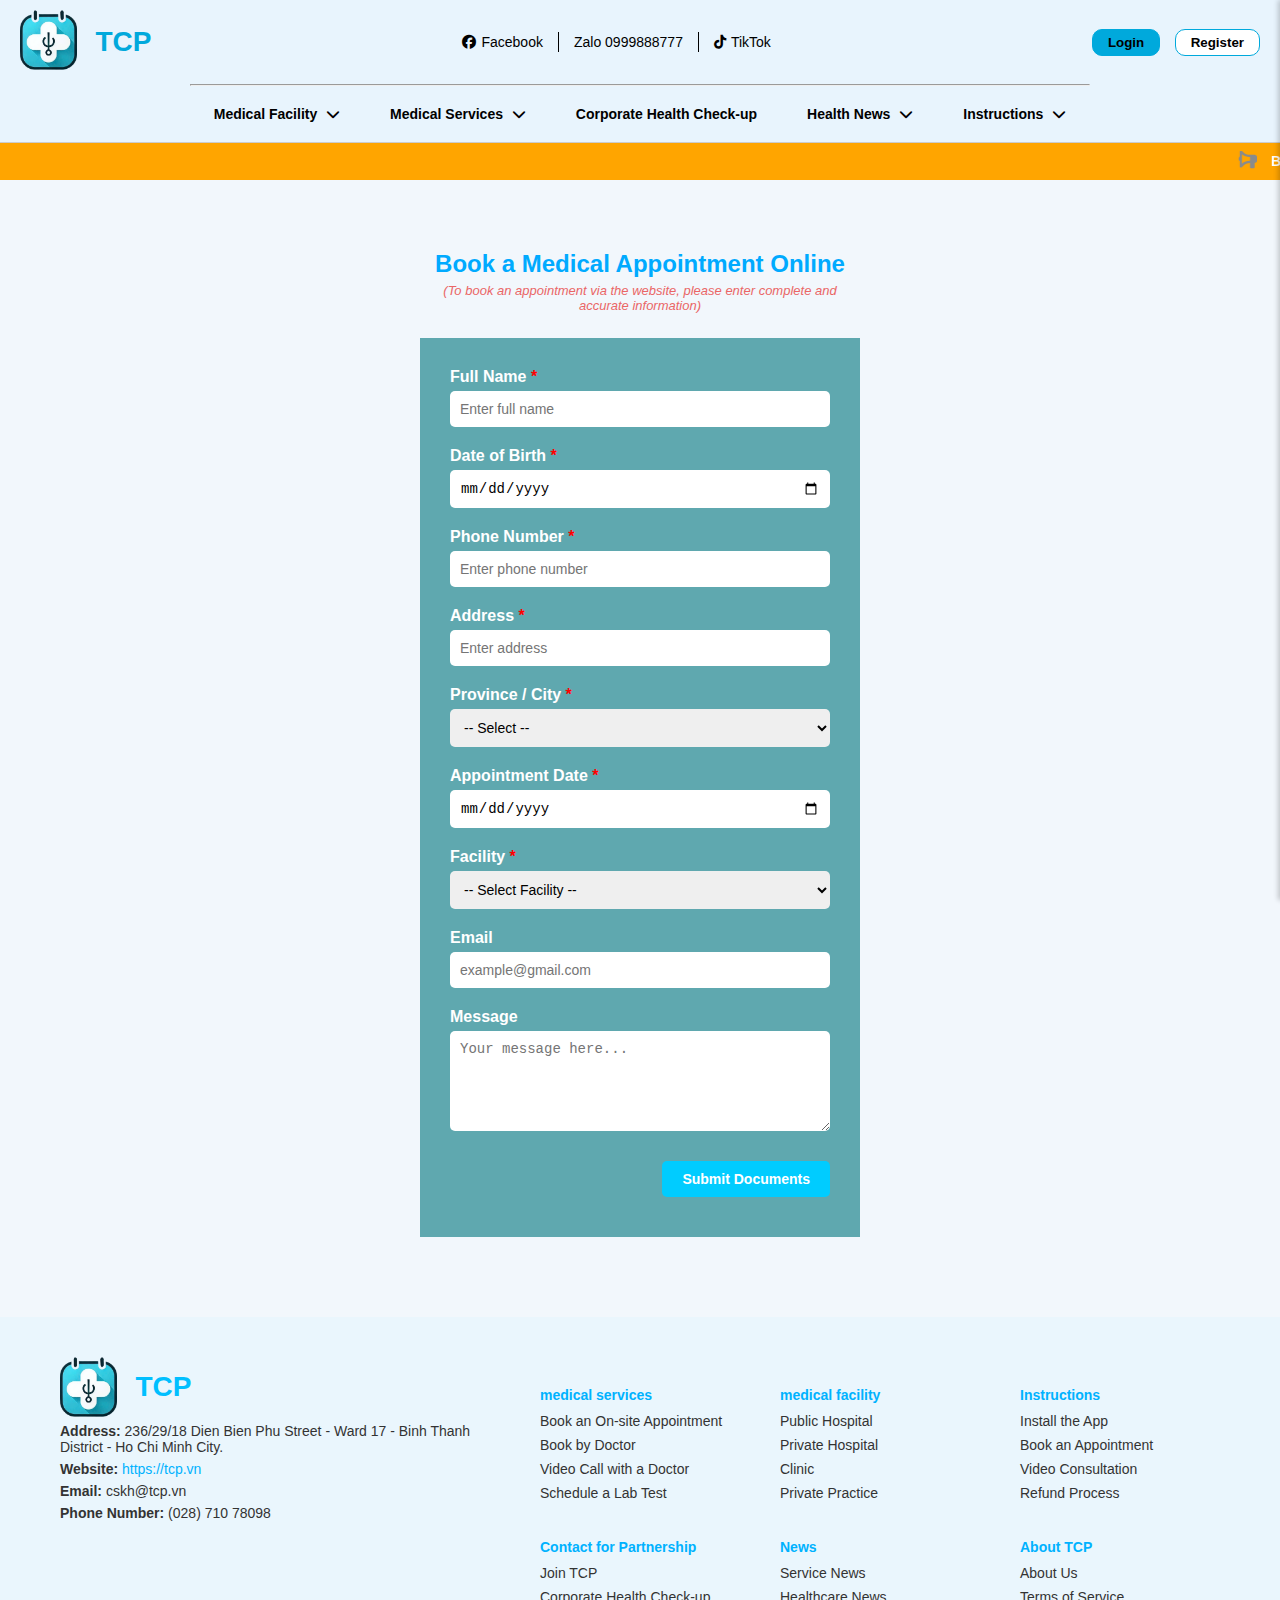
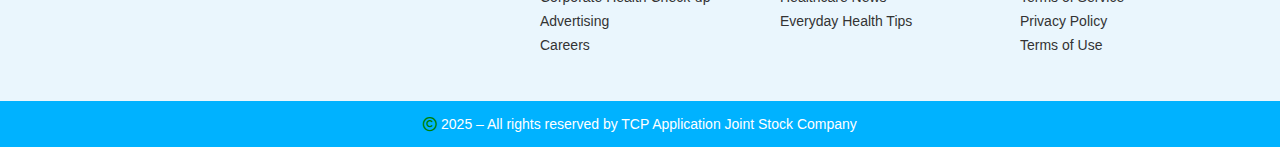
<file: appointment.html>
<!DOCTYPE html>
<html lang="en">
<head>
    <meta charset="UTF-8">
    <meta name="viewport" content="width=device-width, initial-scale=1.0">
    <title>Appointment</title>
    <link rel="stylesheet" href="css/styleappointment.css">
      <link rel="stylesheet" href="https://cdnjs.cloudflare.com/ajax/libs/font-awesome/6.5.0/css/all.min.css">
  <!-- https://fontawesome.com/search?q=search&o=r -->

    <!-- Swiper -->
<link rel="stylesheet" href="https://cdn.jsdelivr.net/npm/swiper@11/swiper-bundle.min.css" />
<script src="https://cdn.jsdelivr.net/npm/swiper@11/swiper-bundle.min.js"></script>
</head>
<body>
    <!-- -------------------------------------------------------------------------------------------------- -->
    <!-- ================================================Header============================================ -->
    <!-- -------------------------------------------------------------------------------------------------- -->
    <header class="header1">
      <div class="top-bar">
        <div class="logo">
          <a href="index.html"><img src="img/home/Logo.png" alt="Logo"></a>
          <span>TCP</span>
        </div>
        <div class="social">
          <a href="https://www.facebook.com/?locale=vi_VN"><i class="fab fa-facebook"></i> Facebook</a>
          <span class="divider"></span>
          <a href="https://zalo.me/pc">Zalo 0999888777</a>
          <span class="divider"></span>
          <a href="https://www.tiktok.com/"><i class="fab fa-tiktok"></i> TikTok</a>
        </div>
        <div class="auth-buttons auth-area">
          <button class="login"><a href="login.html">Login</a></button>
          <button class="register"><a href="register.html">Register</a></button>
        </div>
        <div class="account-btn">
          <button class="btn-account auth-area"><a href="login.html" class="auth-area">Account</a></button>
          <div class="menu-icon">
            <div></div>
            <div></div>
            <div></div>
          </div>
        </div>  
      </div>
      <script src="js/index/lg.js"></script>
      <hr style="margin: auto 190px;">
      <nav class="nav-bar">
        <nav class="desktop-navbar">
          <ul class="nav-menu">
            <li class="dropdown">
              <a href="#">Medical Facility </a>
              <ul class="dropdown-menu">
                <li><a href="publichospital.html">Public hospital</a></li>
                <li><a href="#">private hospital</a></li>
              </ul>
            </li>
            <li class="dropdown">
              <a href="#">Medical Services </a>
              <ul class="dropdown-menu">
                <li><a href="#">Book at the facility</a></li>
                <li><a href="#">After-hours booking</a></li>
              </ul>
            </li>
            <li><a href="corporatehealthcheck.html">Corporate Health Check-up</a></li>
            <li class="dropdown">
              <a href="#">Health News </a>
              <ul class="dropdown-menu">
                <li><a href="#">Service News</a></li>
                <li><a href="#">Medical News</a></li>
              </ul>
            </li>
            <li class="dropdown">
              <a href="#">Instructions </a>
              <ul class="dropdown-menu">
                <li><a href="intruction.html">Book an Appointment</a></li>
                <li><a href="#">Medical Visit Procedure</a></li>
              </ul>
            </li>
          </ul>
        </nav>
      </nav>
    </header>
    <!-- Overlay -->
    <div class="overlay"></div>
    <!-- Sidebar mobile -->
    <div class="mobile-sidebar">
      <div class="sidebar-content">
        <span class="close-btn">&times;</span>
        <ul class="sidebar-menu">
          <li class="dropdown">
            <div class="dropdown-toggle">Medical Facility <i class="fa-solid fa-caret-down icon-rotate"></i></div>
            <ul class="dropdown-menu">
              <li><a href="publichospital.html">Public hospital</a></li>
              <li><a href="#">private hospital</a></li>
            </ul>
          </li>
          <li class="dropdown">
            <div class="dropdown-toggle">Medical Services <i class="fa-solid fa-caret-down icon-rotate"></i></div>
            <ul class="dropdown-menu">
              <li><a href="#">Book at the facility</a></li>
              <li><a href="#">After-hours booking</a></li>
            </ul>
          </li>            
          <li><a href="corporatehealthcheck.html">Corporate Health Check-up</a></li>
          <li class="dropdown">
            <div class="dropdown-toggle">Health News <i class="fa-solid fa-caret-down icon-rotate"></i></div>
            <ul class="dropdown-menu">
              <li><a href="#">Service News</a></li>
              <li><a href="#">Medical News</a></li>
            </ul>
          </li>
          <li class="dropdown">
            <div class="dropdown-toggle">Instructions <i class="fa-solid fa-caret-down icon-rotate"></i></div>
            <ul class="dropdown-menu">
              <li><a href="intruction.html">Book an Appointment</a></li>
              <li><a href="#">Medical Visit Procedure</a></li>
            </ul>
          </li>
        </ul>
      </div>
    </div>
    <script src="js/index/muiten.js"></script>
    <script src="js/index/header1.js"></script>
    <!-- Notification bar -->
    <div class="notification-bar">
      <marquee behavior="scroll" direction="left" scrollamount="5">
        <i class="fa-solid fa-bullhorn"></i> Book a Care Assistant today - so your loved ones are supported every step of their medical visit! &nbsp;&nbsp;&nbsp;&nbsp;&nbsp;&nbsp;
        <i class="fa-solid fa-bullhorn"></i> Book a Care Assistant today - so your loved ones are supported every step of their medical visit! &nbsp;&nbsp;&nbsp;&nbsp;&nbsp;&nbsp;
        <i class="fa-solid fa-bullhorn"></i> Book a Care Assistant today - so your loved ones are supported every step of their medical visit! &nbsp;&nbsp;&nbsp;&nbsp;&nbsp;&nbsp;
        <i class="fa-solid fa-bullhorn"></i> Book a Care Assistant today - so your loved ones are supported every step of their medical visit! &nbsp;&nbsp;&nbsp;&nbsp;&nbsp;&nbsp;
        <i class="fa-solid fa-bullhorn"></i> Book a Care Assistant today - so your loved ones are supported every step of their medical visit! &nbsp;&nbsp;&nbsp;&nbsp;&nbsp;&nbsp;
        <i class="fa-solid fa-bullhorn"></i> Book a Care Assistant today - so your loved ones are supported every step of their medical visit! &nbsp;&nbsp;&nbsp;&nbsp;&nbsp;&nbsp;
        <i class="fa-solid fa-bullhorn"></i> Book a Care Assistant today - so your loved ones are supported every step of their medical visit! &nbsp;&nbsp;&nbsp;&nbsp;&nbsp;&nbsp;
        <i class="fa-solid fa-bullhorn"></i> Book a Care Assistant today - so your loved ones are supported every step of their medical visit! &nbsp;&nbsp;&nbsp;&nbsp;&nbsp;&nbsp;
        <i class="fa-solid fa-bullhorn"></i> Book a Care Assistant today - so your loved ones are supported every step of their medical visit! &nbsp;&nbsp;&nbsp;&nbsp;&nbsp;&nbsp;
      </marquee>	
    </div>
    <!-- ---------------------------------------------------------------------------------------------------------- -->
    <!-- ==================================Book a Medical Appointment Online======================================= -->
    <!-- ---------------------------------------------------------------------------------------------------------- -->
    <div class="container">
  <h2>Book a Medical Appointment Online</h2>
  <p class="subtitle">
    <em>(To book an appointment via the website, please enter complete and accurate information)</em>
  </p>
  <form id="appointmentForm">
    <label>Full Name <span>*</span></label>
    <input type="text" placeholder="Enter full name" required>

    <label>Date of Birth <span>*</span></label>
    <input type="date" required>

    <label>Phone Number <span>*</span></label>
    <input type="tel" placeholder="Enter phone number" required>

    <label>Address <span>*</span></label>
    <input type="text" placeholder="Enter address" required>

    <label>Province / City <span>*</span></label>
    <select required>
      <option value="">-- Select --</option>
      <option>Nghe An</option>
      <option>Ha Noi</option>
      <option>Ho Chi Minh City</option>
    </select>

    <label>Appointment Date <span>*</span></label>
    <input type="date" required>

    <label>Facility <span>*</span></label>
    <select required>
      <option value="">-- Select Facility --</option>
      <option>Facility 1</option>
      <option>Facility 2</option>
    </select>

    <label>Email</label>
    <input type="email" placeholder="example@gmail.com">

    <label>Message</label>
    <textarea placeholder="Your message here..."></textarea>

    <button type="submit">Submit Documents</button>
  </form>

  <p id="successMessage" style="color: green; font-weight: bold; display: none; margin-top: 15px;">
    <i class="fa-solid fa-check"></i> Appointment registration successful!
  </p>
</div>

<script src="js/appointment/appointment.js"></script>

    <!-- ----------------------------------------------------------------------------------------------- -->
    <!-- ======================================footer=================================================== -->
    <!-- ------------------------------------Chân trang------------------------------------------------- -->
    <!-- ----------------------------------------------------------------------------------------------- -->
    <footer class="footer">         
      <div class="footer-container"> 
        <div class="footer-left">
          <div class="logo">
            <img src="img/home/Logo.png" alt="Logo" style="margin-left: 0;">
            <span style="color: #00bfff; font-weight: bold;">TCP</span>
          </div>
          <p><strong>Address:</strong> 236/29/18 Dien Bien Phu Street - Ward 17 - Binh Thanh District - Ho Chi Minh City.</p>
          <p><strong>Website:</strong> <a href="index.html">https://tcp.vn</a></p>
          <p><strong>Email:</strong> cskh@tcp.vn</p>
          <p><strong>Phone Number:</strong> (028) 710 78098</p>
        </div>                
        <div class="footer-right" >
          <div class="footer-row">
            <div class="footer-column">
              <h3 class="footer-title">medical services</h3>
              <ul>
                <li>Book an On-site Appointment</li>
                <li>Book by Doctor</li>
                <li>Video Call with a Doctor</li>
                <li>Schedule a Lab Test</li>
              </ul>
            </div>
            <div class="footer-column">
              <h3 class="footer-title">medical facility</h3>
              <ul>
                <li>Public Hospital</li>
                <li>Private Hospital</li>
                <li>Clinic</li>
                <li>Private Practice</li>
              </ul>
            </div>
            <div class="footer-column">
              <h3 class="footer-title">Instructions</h3>
              <ul>
                <li>Install the App</li>
                <li>Book an Appointment</li>
                <li>Video Consultation</li>
                <li>Refund Process</li>
              </ul>
            </div>
          </div>
        
          <div class="footer-row">
            <div class="footer-column">
              <h3 class="footer-title">Contact for Partnership</h3>
              <ul>
                <li>Join TCP</li>
                <li>Corporate Health Check-up</li>
                <li>Advertising</li>
                <li>Careers</li>
              </ul>
            </div>
            <div class="footer-column">
              <h3 class="footer-title">News</h3>
              <ul>
                <li>Service News</li>
                <li>Healthcare News</li>
                <li>Everyday Health Tips</li>
              </ul>
            </div>
            <div class="footer-column">
              <h3 class="footer-title">About TCP</h3>
              <ul>
                <li>About Us</li>
                <li>Terms of Service</li>
                <li>Privacy Policy</li>
                <li>Terms of Use</li>
              </ul>
            </div>
          </div>
        </div>
        </div>
      </div>
      <div class="footer-bottom">
        <p><i class="fa-regular fa-copyright"></i> 2025 – All rights reserved by TCP Application Joint Stock Company</p>
      </div>
    </footer>   
    <script src="js/index/footer.js"></script>
    <!-- ---------------------------------------------------------------------------------------------------- -->
    <!-- ======================================Menu Bottom=================================================== -->
    <!-- --------------------------------Menu bên dưới (Mobile, Ipad)---------------------------------------- -->
    <!-- ---------------------------------------------------------------------------------------------------- -->
    <section class="mobile-nav">
      <a href="#home" class="nav-item active">
        <i class="fa fa-home"></i>
        <span>Home</span>
      </a>
      <a href="#instructions" class="nav-item">
        <i class="fa fa-book"></i>
        <span>Instructions</span>
      </a>
      <a href="#appointment" class="nav-item">
        <i class="fa fa-ticket"></i>
        <span>Appointment Ticket</span>
      </a>
      <a href="#notifications" class="nav-item">
        <i class="fa fa-bell"></i>
        <span>Notifications</span>
      </a>
      <a href="#records" class="nav-item">
        <i class="fa fa-folder"></i>
        <span>Medical Records</span>
      </a>
    </section>
</body>
</html>
</file>
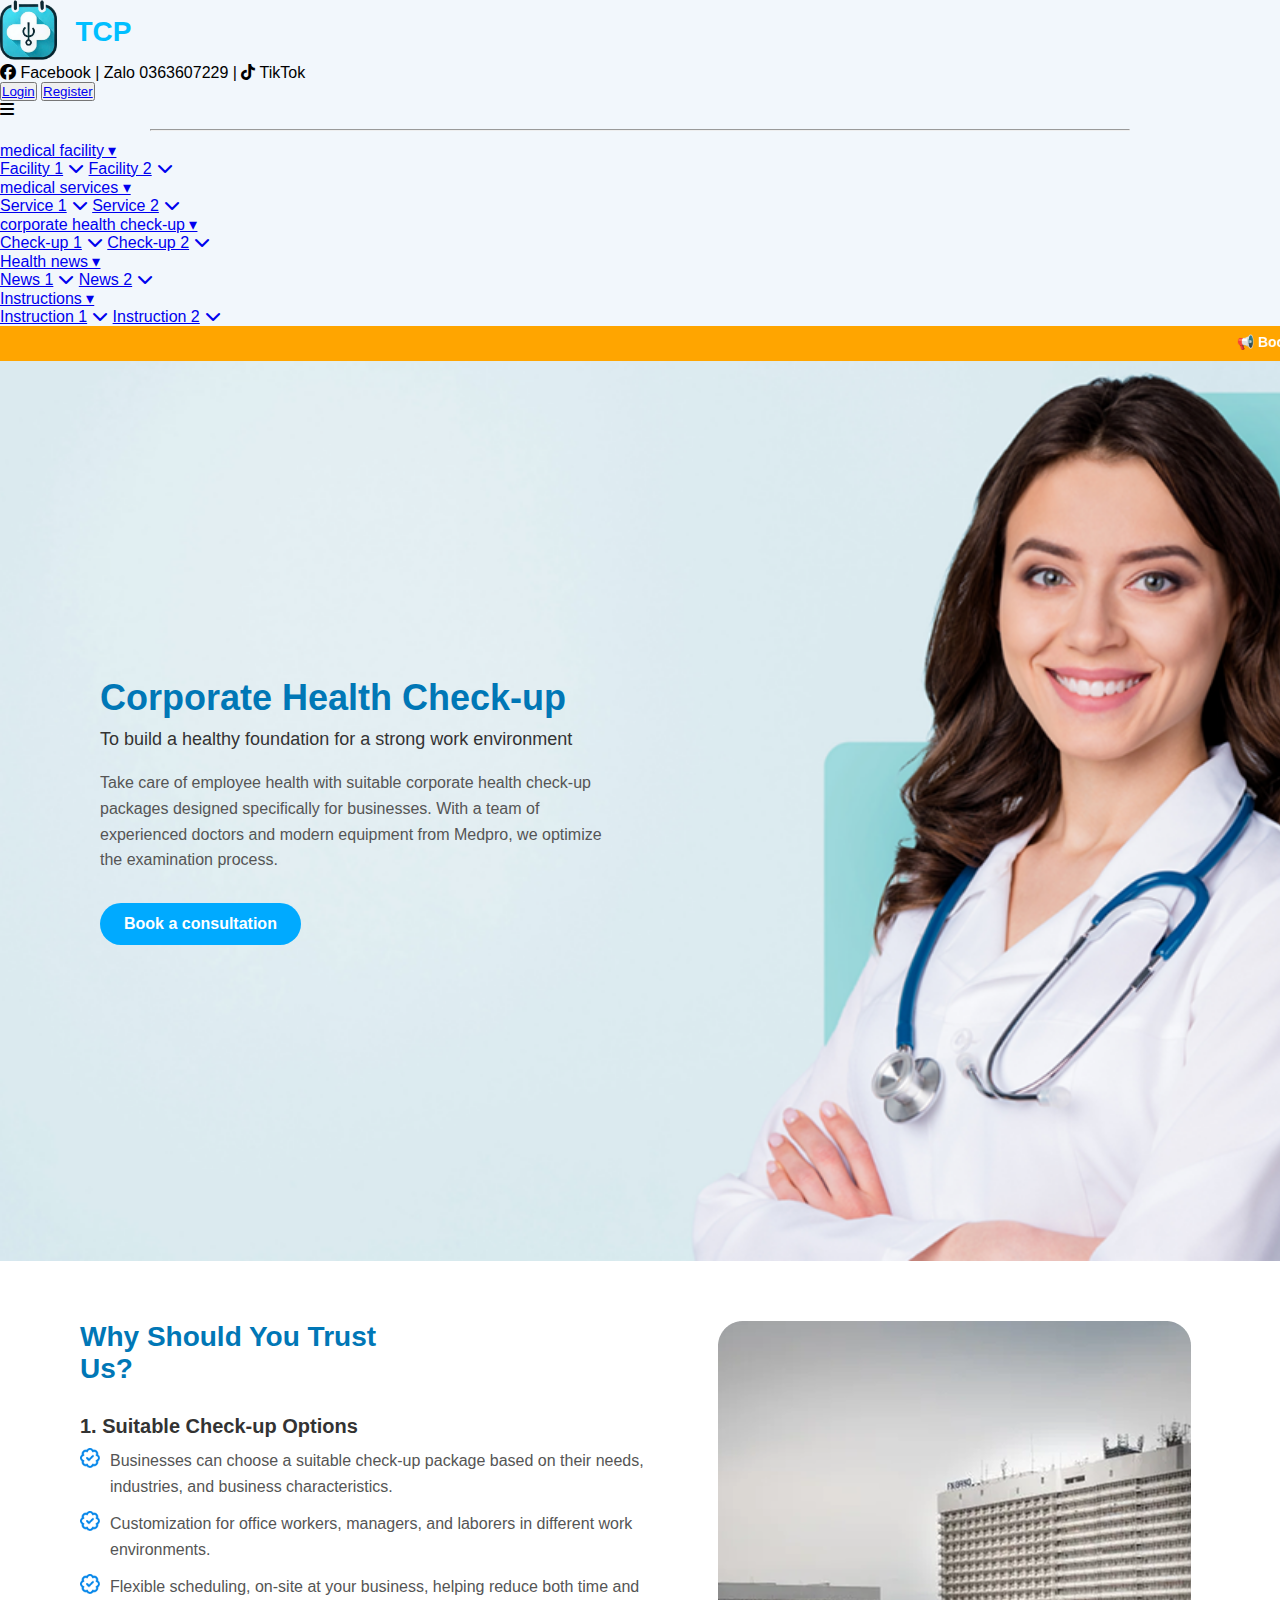
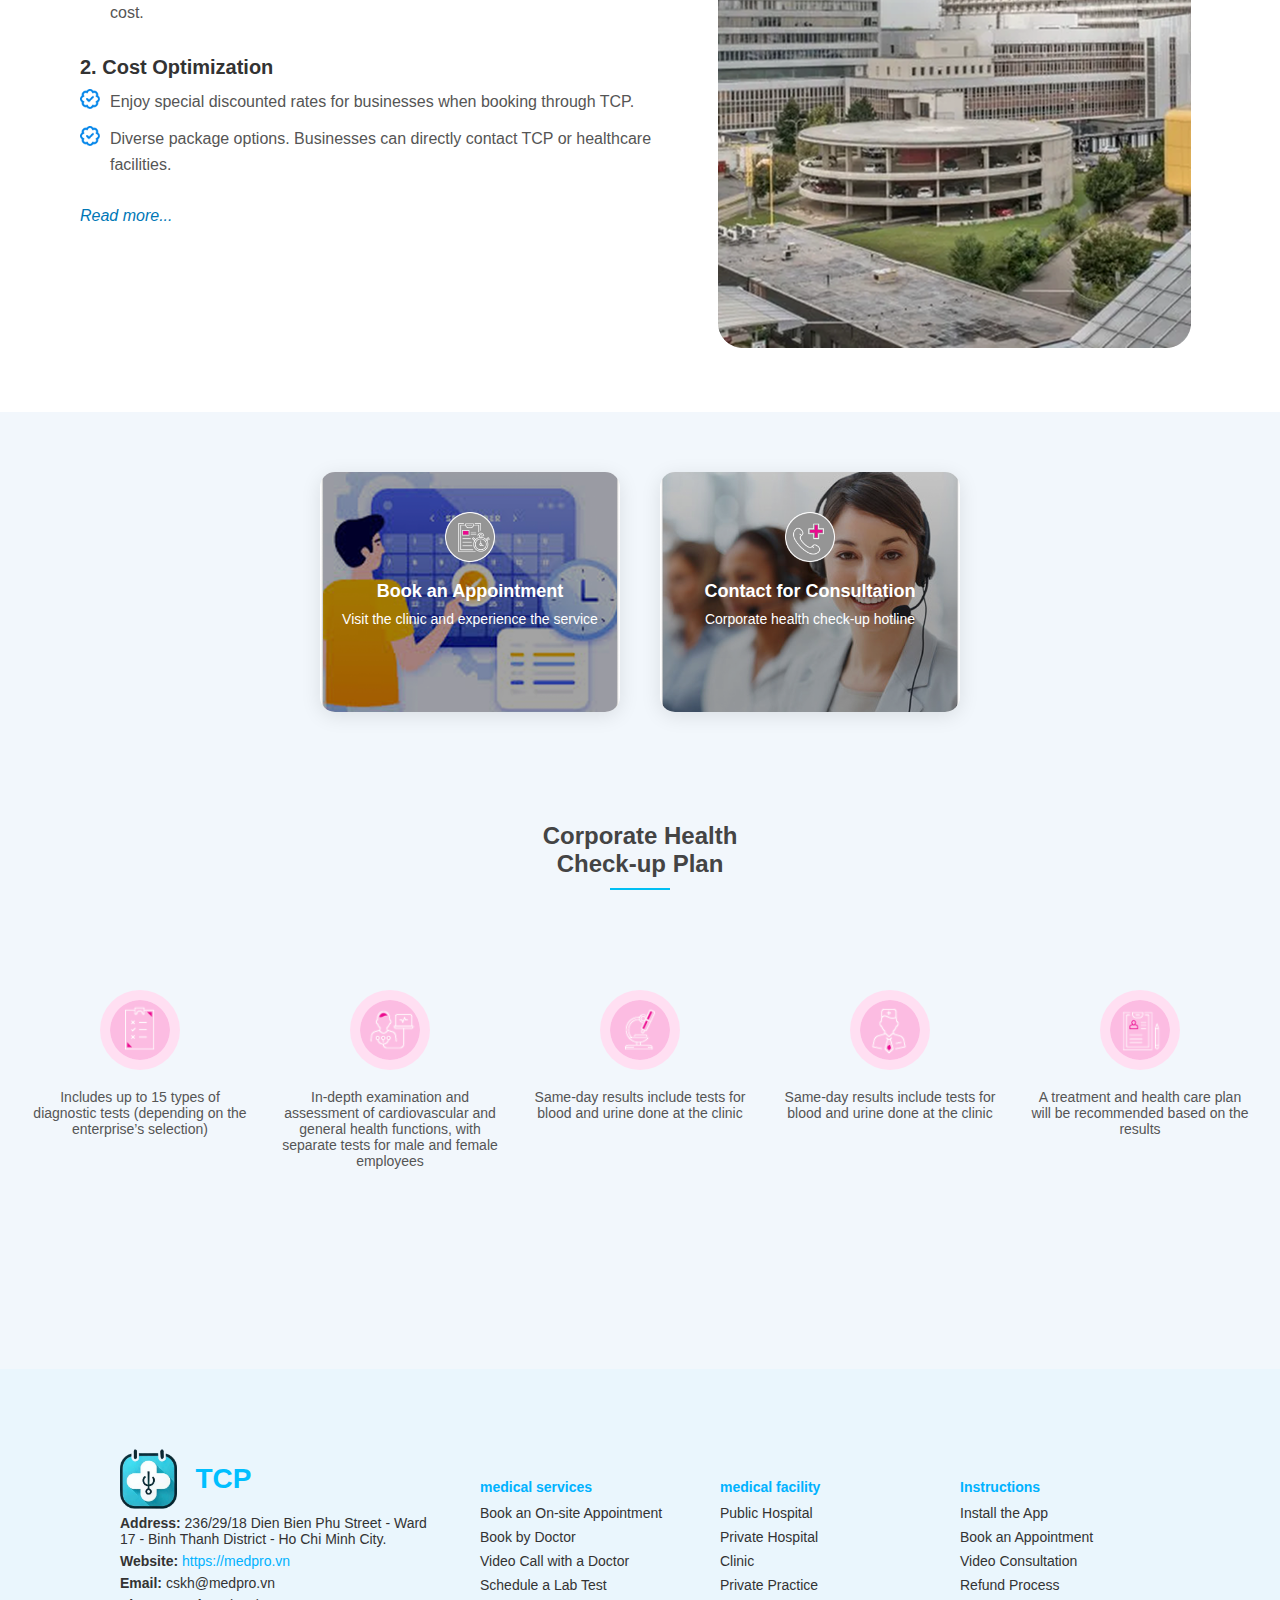
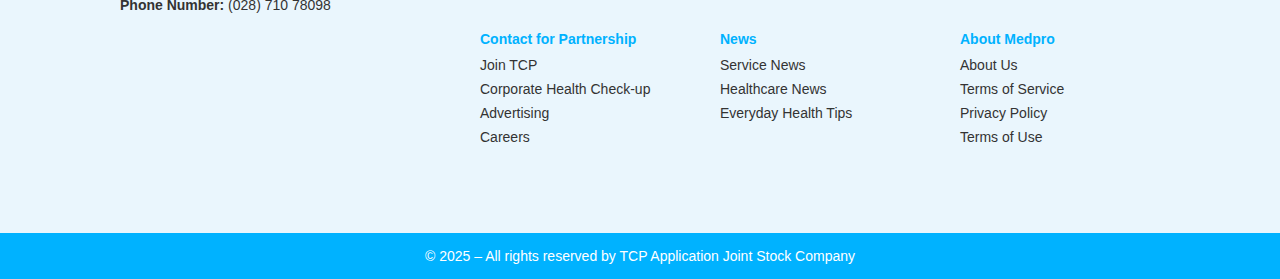
<file: CorporateHeadthCheck.html>
<!DOCTYPE html>
<html lang="en">
<head>
    <meta charset="UTF-8">
    <meta name="viewport" content="width=device-width, initial-scale=1.0">
    <title>Corporate Headth Check</title>
      <link rel="stylesheet" href="css/StyleCorporateHealthCheck.css">

  <link rel="stylesheet" href="https://cdnjs.cloudflare.com/ajax/libs/font-awesome/6.5.0/css/all.min.css">
  <!-- https://fontawesome.com/search?q=search&o=r -->

    <!-- Swiper -->
<link rel="stylesheet" href="https://cdn.jsdelivr.net/npm/swiper@11/swiper-bundle.min.css" />
<script src="https://cdn.jsdelivr.net/npm/swiper@11/swiper-bundle.min.js"></script>

</head>
<body>
    <!-- Navbar -->
    <div class="navbar">

        <div class="navbar-top">

            <!-- Logo -->
            <div class="logo">
                <a href="index.html"><img src="img/Logo.png" alt="Logo"></a>
                <span style="color: #00bfff; font-weight: bold;">TCP</span>
            </div>
            <!-- Social links -->
            <div class="social-links">
                <span><i class="fa-brands fa-facebook"></i> Facebook</span>
                <span>|</span>
                <span>Zalo 0363607229</span>
                <span>|</span>
                <span><i class="fa-brands fa-tiktok"></i> TikTok</span>
            </div>

            

            <!-- Buttons -->
            <div class="buttons">
                <button class="login-btn"><a href="login.html">Login</a></button>
                <button class="register-btn"><a href="register.html">Register</a></button>
            </div>

            <div class="hamburger" id="hamburger">
                <i class="fa-solid fa-bars"></i>

            </div>
        </div>

        <hr style="margin: 10px 150px;">

        <!-- Menu -->
        <div class="navbar-menu" id="navbarMenu">
            <div class="menu-item">
                <a href="#">medical facility ▾</a>
                <div class="dropdown">
                    <a href="#">Facility 1</a>
                    <a href="#">Facility 2</a>
                </div>
            </div>
            <div class="menu-item">
                <a href="#">medical services ▾</a>
                <div class="dropdown">
                    <a href="#">Service 1</a>
                    <a href="#">Service 2</a>
                </div>  
            </div>
            <div class="menu-item">
                <a href="#">corporate health check-up ▾</a>
                <div class="dropdown">
                    <a href="CorporateHeadthCheck.html">Check-up 1</a>
                    <a href="#">Check-up 2</a>
                </div>
            </div>
            <div class="menu-item">
                <a href="#">Health news ▾</a>
                <div class="dropdown">
                    <a href="#">News 1</a>
                    <a href="#">News 2</a>
                </div>
            </div>
            <div class="menu-item">
                <a href="#">Instructions ▾</a>
                <div class="dropdown">
                    <a href="#">Instruction 1</a>
                    <a href="#">Instruction 2</a>
                </div>
            </div>
        </div>
    </div>

      <script>
    const hamburger = document.getElementById("hamburger");
    const navbarMenu = document.getElementById("navbarMenu");

    hamburger.addEventListener("click", () => {
        navbarMenu.classList.toggle("active");
    });
</script>

    <!-- Notification bar -->
    <div class="notification-bar">
        <marquee behavior="scroll" direction="left" scrollamount="5">
            📢 Book a Care Assistant today — so your loved ones are supported every step of their medical visit! &nbsp;&nbsp;&nbsp;&nbsp;&nbsp;&nbsp;
            📢 Book a Care Assistant today — so your loved ones are supported every step of their medical visit! &nbsp;&nbsp;&nbsp;&nbsp;&nbsp;&nbsp;
            📢 Book a Care Assistant today — so your loved ones are supported every step of their medical visit! &nbsp;&nbsp;&nbsp;&nbsp;&nbsp;&nbsp;
            📢 Book a Care Assistant today — so your loved ones are supported every step of their medical visit! &nbsp;&nbsp;&nbsp;&nbsp;&nbsp;&nbsp;
            📢 Book a Care Assistant today — so your loved ones are supported every step of their medical visit! &nbsp;&nbsp;&nbsp;&nbsp;&nbsp;&nbsp;
        </marquee>
    </div>


<!-- ======================================= -->
<div class="section">
    <div class="content">
      <h1>Corporate Health Check-up</h1><!--dịch vụ khám sức khỏe doanh nghiệp-->
      <h3>To build a healthy foundation for a strong work environment</h3><!--xây dựng nền tảng sức khỏe cho môi trường làm việc vững mạnh-->
      <p>
        Take care of employee health with suitable corporate health check-up
        packages designed specifically for businesses. With a team of
        experienced doctors and modern equipment from Medpro, we optimize the
        examination process.
      </p>
      <!--tư vấn sức khỏe cho nhân viên với gói khám sức khỏe doanh nghiệp 
      phù hợp được thiết kế riêng cho doanh nghiệp. Với đội ngũ bác sĩ dày dạn 
      kinh nghiệm và trang thiết bị hiện đại từ Medpro, chúng tôi tối ưu hóa quy trình khám bệnh.-->
      <a href="appointment.html" class="btn">Book a consultation</a><!--đặt lịch khám-->
    </div>
  </div>


<!-- =========================================== -->

<section class="trust-section">
  <div class="trust-content">
    <h2>Why Should You Trust <br>Us?</h2>

    <div class="trust-item">
      <h3>1. Suitable Check-up Options</h3>
      <ul>
        <li><i class="icon"></i> Businesses can choose a suitable check-up package based on their needs, industries, and business characteristics.</li>
        <li><i class="icon"></i> Customization for office workers, managers, and laborers in different work environments.</li>
        <li><i class="icon"></i> Flexible scheduling, on-site at your business, helping reduce both time and cost.</li>
      </ul>
    </div>

    <div class="trust-item">
      <h3>2. Cost Optimization</h3>
      <ul>
        <li><i class="icon"></i> Enjoy special discounted rates for businesses when booking through TCP.</li>
        <li><i class="icon"></i> Diverse package options. Businesses can directly contact TCP or healthcare facilities.</li>
      </ul>
    </div>

    <a href="#" class="read-more">Read more...</a>
  </div>

  <div class="trust-image">
    <img src="img/WhyShouldYouTrustUs.png" alt="Hospital" />
  </div>
</section>


<!-- ============================ -->

<section class="appointment-section">
  <div class="card">
    <div class="card-bg" style="background-image: url('img/VisitTheClinic.png');"></div>
    <div class="card-content">
      <img src="img/ConVist.png" alt="Appointment Icon" class="card-icon">
      <h3>Book an Appointment</h3>
      <p>Visit the clinic and experience the service</p>
    </div>
  </div>

  <div class="card">
    <div class="card-bg" style="background-image: url('img/CorporateHealth.png');"></div>
    <div class="card-content">
      <img src="img/ConCorporate.png" alt="Consultation Icon" class="card-icon">
      <h3>Contact for Consultation</h3>
      <p>Corporate health check-up hotline</p>
    </div>
  </div>
</section>






<!-- =========================== -->


<section class="checkup-plan">
    <h2>Corporate Health<br>Check-up Plan</h2>
    <div class="plan-items">
      <div class="item">
        <img src="img/Includes.png" alt="Diagnostic tests">
        <p>Includes up to 15 types of diagnostic tests (depending on the enterprise’s selection)</p>
      </div>
      <div class="item">
        <img src="img/In-depth.png" alt="Cardiovascular exam">
        <p>In-depth examination and assessment of cardiovascular and general health functions, with separate tests for male and female employees</p>
      </div>
      <div class="item">
        <img src="img/Same-day.png" alt="Same-day results 1">
        <p>Same-day results include tests for blood and urine done at the clinic</p>
      </div>
      <div class="item">
        <img src="img/Same-day2.png" alt="Same-day results 2">
        <p>Same-day results include tests for blood and urine done at the clinic</p>
      </div>
      <div class="item">
        <img src="img/ATreatment.png" alt="Treatment plan">
        <p>A treatment and health care plan will be recommended based on the results</p>
      </div>
    </div>
  </section>





    <!--  ===========================-->
       <footer class="footer">
            


<div class="footer-container">
  <div class="footer-container">
              
              <div class="footer-left">
                <div class="logo">
                  <img src="img/Logo.png" alt="Logo" style="margin-left: 0;">
                  <span style="color: #00bfff; font-weight: bold;">TCP</span>
                </div>
                <p><strong>Address:</strong> 236/29/18 Dien Bien Phu Street - Ward 17 - Binh Thanh District - Ho Chi Minh City.</p>
                <p><strong>Website:</strong> <a href="https://medpro.vn">https://medpro.vn</a></p>
                <p><strong>Email:</strong> cskh@medpro.vn</p>
                <p><strong>Phone Number:</strong> (028) 710 78098</p>
              </div>
              
              <div class="footer-right" >
                <div class="footer-row">
                  <div class="footer-column">
                    <h3 class="footer-title">medical services</h3>
                    <ul>
                      <li>Book an On-site Appointment</li>
                      <li>Book by Doctor</li>
                      <li>Video Call with a Doctor</li>
                      <li>Schedule a Lab Test</li>
                    </ul>
                  </div>
                  <div class="footer-column">
                    <h3 class="footer-title">medical facility</h3>
                    <ul>
                      <li>Public Hospital</li>
                      <li>Private Hospital</li>
                      <li>Clinic</li>
                      <li>Private Practice</li>
                    </ul>
                  </div>
                  <div class="footer-column">
                    <h3 class="footer-title">Instructions</h3>
                    <ul>
                      <li>Install the App</li>
                      <li>Book an Appointment</li>
                      <li>Video Consultation</li>
                      <li>Refund Process</li>
                    </ul>
                  </div>
                </div>
              
                <div class="footer-row">
                  <div class="footer-column">
                    <h3 class="footer-title">Contact for Partnership</h3>
                    <ul>
                      <li>Join TCP</li>
                      <li>Corporate Health Check-up</li>
                      <li>Advertising</li>
                      <li>Careers</li>
                    </ul>
                  </div>
                  <div class="footer-column">
                    <h3 class="footer-title">News</h3>
                    <ul>
                      <li>Service News</li>
                      <li>Healthcare News</li>
                      <li>Everyday Health Tips</li>
                    </ul>
                  </div>
                  <div class="footer-column">
                    <h3 class="footer-title">About Medpro</h3>
                    <ul>
                      <li>About Us</li>
                      <li>Terms of Service</li>
                      <li>Privacy Policy</li>
                      <li>Terms of Use</li>
                    </ul>
                  </div>
                </div>
              </div>
              
            </div>
            </div>

          
            <div class="footer-bottom">
              <p>© 2025 – All rights reserved by TCP Application Joint Stock Company</p>
            </div>
          </footer>
      
          
          
  
  
<script>
  document.addEventListener('DOMContentLoaded', function () {
    const titles = document.querySelectorAll('.footer-title');
    titles.forEach(function (title) {
      title.addEventListener('click', function () {
        this.classList.toggle('active');
      });
    });
  });
</script>


</body>
</html>
</file>
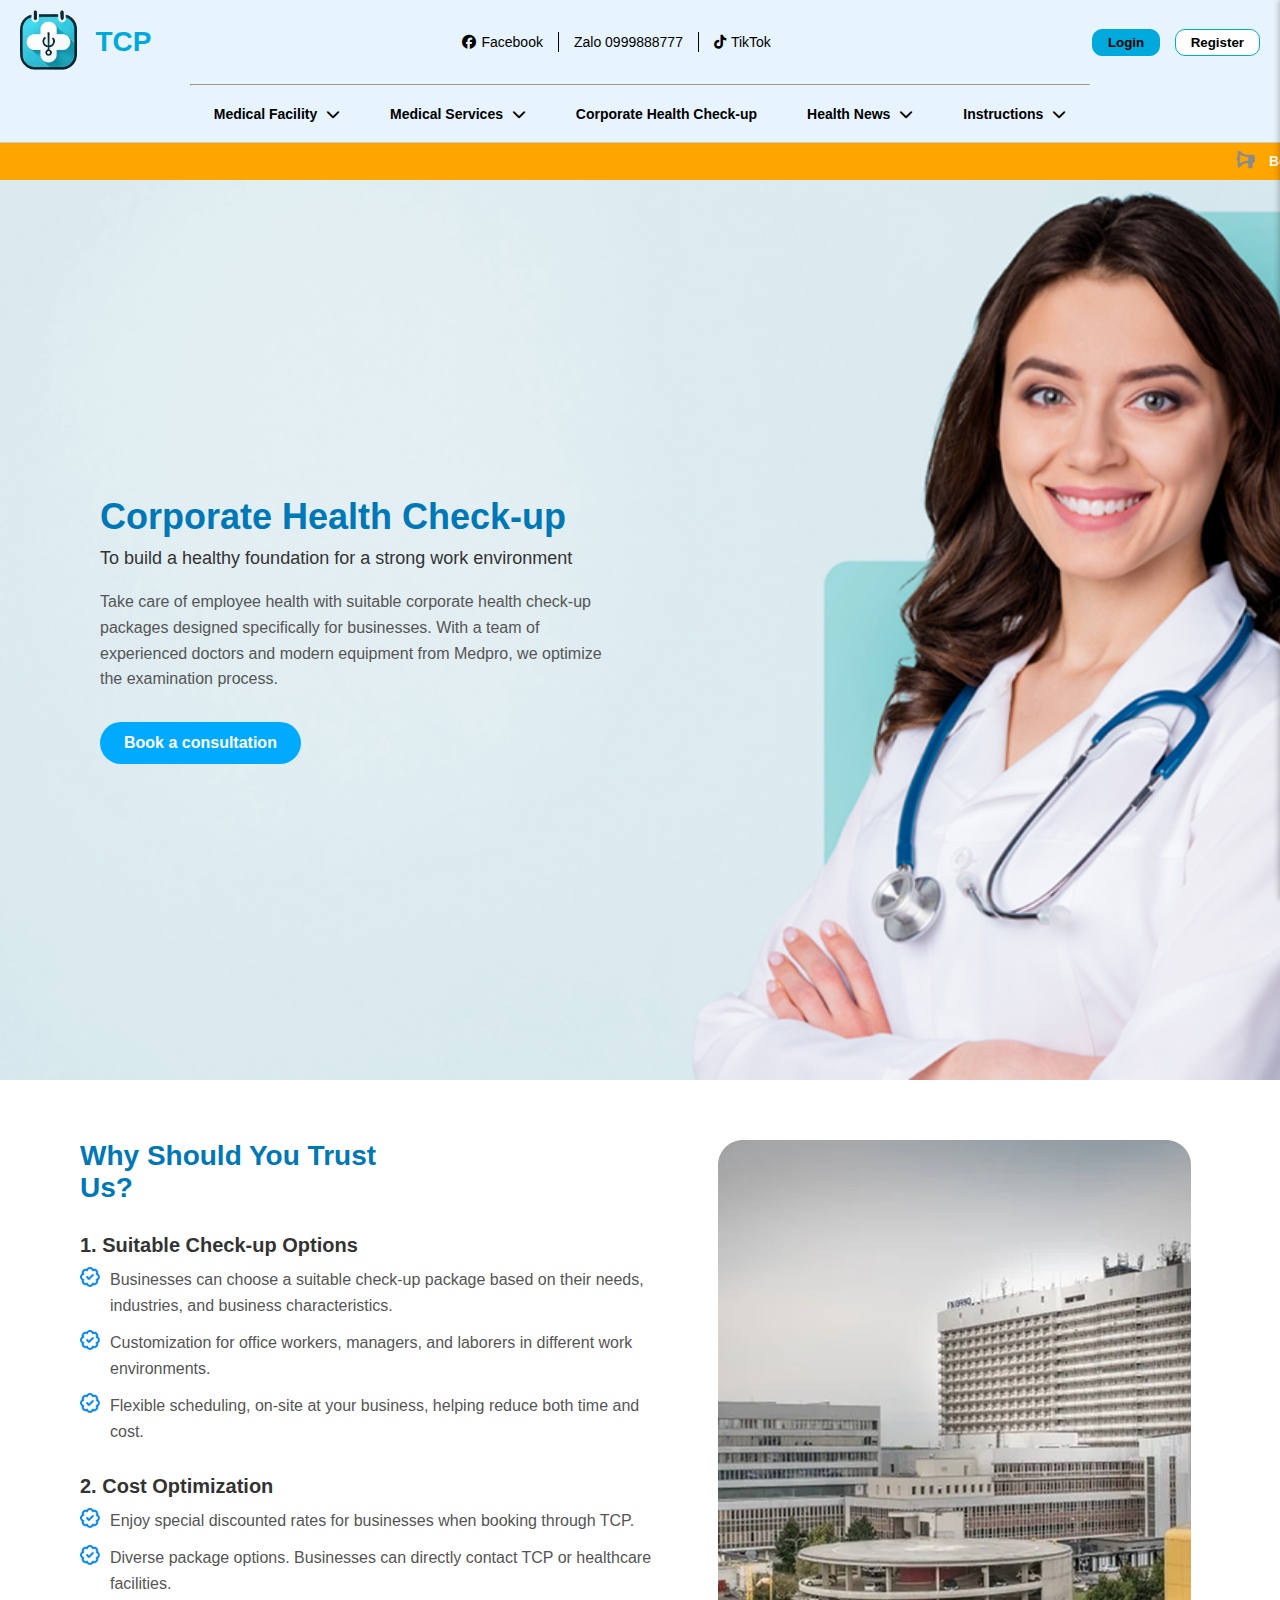
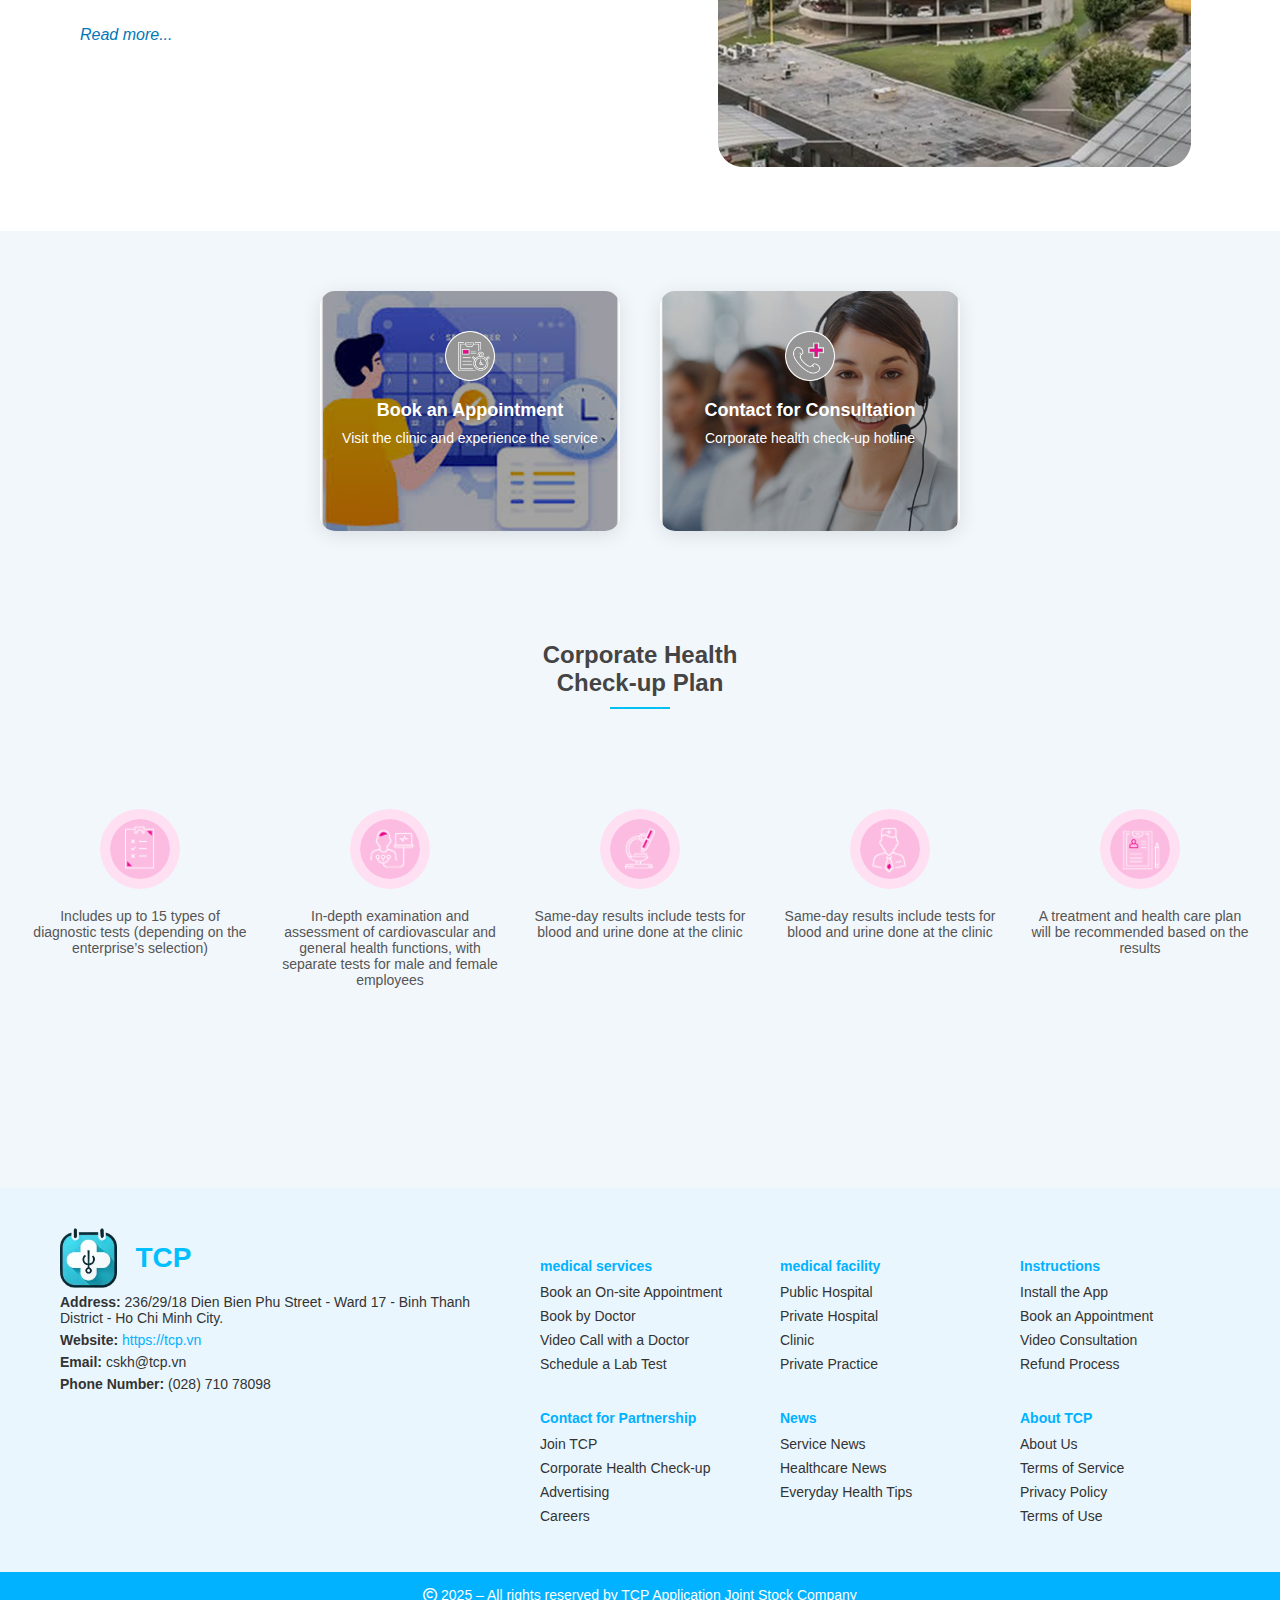
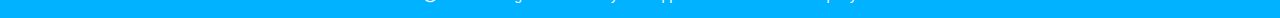
<file: corporatehealthcheck.html>
<!DOCTYPE html>
<html lang="en">
<head>
  <meta charset="UTF-8">
  <meta name="viewport" content="width=device-width, initial-scale=1.0">
  <title>Corporate Health Check</title>
  <link rel="stylesheet" href="css/StyleCorporateHealthCheck.css">

  <!-- https://fontawesome.com/search?q=search&o=r -->
  <link rel="stylesheet" href="https://cdnjs.cloudflare.com/ajax/libs/font-awesome/6.5.0/css/all.min.css">
  
  <!-- Swiper -->
  <link rel="stylesheet" href="https://cdn.jsdelivr.net/npm/swiper@11/swiper-bundle.min.css" />
  <script src="https://cdn.jsdelivr.net/npm/swiper@11/swiper-bundle.min.js"></script>

</head>
<body>
    <!-- ----------------------------------------------------------------------------------------------- -->
    <!-- ======================================Header=================================================== -->
    <!-- ------------------------------------Đầu trang------------------------------------------------- -->
    <!-- ----------------------------------------------------------------------------------------------- -->
    <header class="header1">
      <div class="top-bar">
        <div class="logo">
          <a href="index.html"><img src="img/home/Logo.png" alt="Logo"></a>
          <span>TCP</span>
        </div>
        <div class="social">
          <a href="https://www.facebook.com/?locale=vi_VN"><i class="fab fa-facebook"></i> Facebook</a>
          <span class="divider"></span>
          <a href="https://zalo.me/pc">Zalo 0999888777</a>
          <span class="divider"></span>
          <a href="https://www.tiktok.com/"><i class="fab fa-tiktok"></i> TikTok</a>
        </div>
        <div class="auth-buttons auth-area">
          <button class="login"><a href="login.html">Login</a></button>
          <button class="register"><a href="register.html">Register</a></button>
        </div>
        <div class="account-btn">
          <button class="btn-account auth-area"><a href="login.html" class="auth-area">Account</a></button>
          <div class="menu-icon">
            <div></div>
            <div></div>
            <div></div>
          </div>
        </div>  
      </div>
      <script src="js/index/lg.js"></script>

      <hr style="margin: auto 190px;">

      <nav class="nav-bar">
        <nav class="desktop-navbar">
          <ul class="nav-menu">
            <li class="dropdown">
              <a href="#">Medical Facility </a>
              <ul class="dropdown-menu">
                <li><a href="publichopital.html">Public hospital</a></li>
                <li><a href="#">private hospital</a></li>
              </ul>
            </li>
            <li class="dropdown">
              <a href="#">Medical Services </a>
              <ul class="dropdown-menu">
                <li><a href="#">Book at the facility</a></li>
                <li><a href="#">After-hours booking</a></li>
              </ul>
            </li>
            <li><a href="corporatehealthcheck.html">Corporate Health Check-up</a></li>
            <li class="dropdown">
              <a href="#">Health News </a>
              <ul class="dropdown-menu">
                <li><a href="#">Service News</a></li>
                <li><a href="#">Medical News</a></li>
              </ul>
            </li>
            <li class="dropdown">
              <a href="#">Instructions </a>
              <ul class="dropdown-menu">
                <li><a href="intruction.html">Book an Appointment</a></li>
                <li><a href="#">Medical Visit Procedure</a></li>
              </ul>
            </li>
          </ul>
        </nav>
      </nav>
    </header>
    <!-- Overlay -->
    <div class="overlay"></div>
    <!-- Sidebar mobile -->
    <div class="mobile-sidebar">
      <div class="sidebar-content">
        <span class="close-btn">&times;</span>
        <ul class="sidebar-menu">
          <li class="dropdown">
            <div class="dropdown-toggle">Medical Facility <i class="fa-solid fa-caret-down icon-rotate"></i></div>
            <ul class="dropdown-menu">
              <li><a href="publichopital.html">Public hospital</a></li>
              <li><a href="#">private hospital</a></li>
            </ul>
          </li>
          <li class="dropdown">
            <div class="dropdown-toggle">Medical Services <i class="fa-solid fa-caret-down icon-rotate"></i></div>
            <ul class="dropdown-menu">
              <li><a href="#">Book at the facility</a></li>
              <li><a href="#">After-hours booking</a></li>
            </ul>
          </li>            
          <li><a href="corporatehealthcheck.html">Corporate Health Check-up</a></li>
          <li class="dropdown">
            <div class="dropdown-toggle">Health News <i class="fa-solid fa-caret-down icon-rotate"></i></div>
            <ul class="dropdown-menu">
              <li><a href="#">Service News</a></li>
              <li><a href="#">Medical News</a></li>
            </ul>
          </li>
          <li class="dropdown">
            <div class="dropdown-toggle">Instructions <i class="fa-solid fa-caret-down icon-rotate"></i></div>
            <ul class="dropdown-menu">
              <li><a href="intruction.html">Book an Appointment</a></li>
              <li><a href="#">Medical Visit Procedure</a></li>
            </ul>
          </li>
        </ul>
      </div>
    </div>
    <script src="js/index/muiten.js"></script>
    <script  src="js/index/header1.js"></script>
    <!-- Notification bar -->
    <div class="notification-bar">
      <marquee behavior="scroll" direction="left" scrollamount="5">
        <i class="fa-solid fa-bullhorn"></i> Book a Care Assistant today - so your loved ones are supported every step of their medical visit! &nbsp;&nbsp;&nbsp;&nbsp;&nbsp;&nbsp;
        <i class="fa-solid fa-bullhorn"></i> Book a Care Assistant today - so your loved ones are supported every step of their medical visit! &nbsp;&nbsp;&nbsp;&nbsp;&nbsp;&nbsp;
        <i class="fa-solid fa-bullhorn"></i> Book a Care Assistant today - so your loved ones are supported every step of their medical visit! &nbsp;&nbsp;&nbsp;&nbsp;&nbsp;&nbsp;
        <i class="fa-solid fa-bullhorn"></i> Book a Care Assistant today - so your loved ones are supported every step of their medical visit! &nbsp;&nbsp;&nbsp;&nbsp;&nbsp;&nbsp;
        <i class="fa-solid fa-bullhorn"></i> Book a Care Assistant today - so your loved ones are supported every step of their medical visit! &nbsp;&nbsp;&nbsp;&nbsp;&nbsp;&nbsp;
        <i class="fa-solid fa-bullhorn"></i> Book a Care Assistant today - so your loved ones are supported every step of their medical visit! &nbsp;&nbsp;&nbsp;&nbsp;&nbsp;&nbsp;
        <i class="fa-solid fa-bullhorn"></i> Book a Care Assistant today - so your loved ones are supported every step of their medical visit! &nbsp;&nbsp;&nbsp;&nbsp;&nbsp;&nbsp;
        <i class="fa-solid fa-bullhorn"></i> Book a Care Assistant today - so your loved ones are supported every step of their medical visit! &nbsp;&nbsp;&nbsp;&nbsp;&nbsp;&nbsp;
        <i class="fa-solid fa-bullhorn"></i> Book a Care Assistant today - so your loved ones are supported every step of their medical visit! &nbsp;&nbsp;&nbsp;&nbsp;&nbsp;&nbsp;
      </marquee>	
    </div>
    <!-- -------------------------------------------------------------------------------------------------- -->
    <!-- ======================================Corporate Health Check-up=================================== -->
    <!-- ------------------------------------Khám sức khoẻ doanh nghiệp------------------------------------ -->
    <!-- -------------------------------------------------------------------------------------------------- -->
    <div class="section">
      <div class="content">
        <h1>Corporate Health Check-up</h1>
        <h3>To build a healthy foundation for a strong work environment</h3>
        <p>
          Take care of employee health with suitable corporate health check-up
          packages designed specifically for businesses. With a team of
          experienced doctors and modern equipment from Medpro, we optimize the
          examination process.
        </p>
        <a href="appointment.html" class="btn"  id="booking-link">Book a consultation</a>
      </div>
    </div>
    <script src="js/loginregister.js"></script>
    <!-- =========================================== -->
    <section class="trust-section">
      <div class="trust-content">
        <h2>Why Should You Trust <br>Us?</h2>
        <div class="trust-item">
          <h3>1. Suitable Check-up Options</h3>
          <ul>
            <li><i class="icon"></i> Businesses can choose a suitable check-up package based on their needs, industries, and business characteristics.</li>
            <li><i class="icon"></i> Customization for office workers, managers, and laborers in different work environments.</li>
            <li><i class="icon"></i> Flexible scheduling, on-site at your business, helping reduce both time and cost.</li>
          </ul>
        </div>
        <div class="trust-item">
          <h3>2. Cost Optimization</h3>
          <ul>
            <li><i class="icon"></i> Enjoy special discounted rates for businesses when booking through TCP.</li>
            <li><i class="icon"></i> Diverse package options. Businesses can directly contact TCP or healthcare facilities.</li>
          </ul>
        </div>
        <a href="#" class="read-more">Read more...</a>
      </div>
      <div class="trust-image">
        <img src="img/CorporateHealthCheckup/WhyShouldYouTrustUs.png" alt="Hospital" />
      </div>
    </section>
    <!-- ============================ -->
    <section class="appointment-section">
      <div class="card">
        <div class="card-bg" style="background-image: url(img/CorporateHealthCheckup/VisitTheClinic.png);"></div>
        <div class="card-content">
          <img src="img/CorporateHealthCheckup/ConVist.png" alt="Appointment Icon" class="card-icon">
          <h3>Book an Appointment</h3>
          <p>Visit the clinic and experience the service</p>
        </div>
      </div>
      <div class="card">
        <div class="card-bg" style="background-image: url(img/CorporateHealthCheckup/CorporateHealth.png);"></div>
        <div class="card-content">
          <img src="img/CorporateHealthCheckup/ConCorporate.png" alt="Consultation Icon" class="card-icon">
          <h3>Contact for Consultation</h3>
          <p>Corporate health check-up hotline</p>
        </div>
      </div>
    </section>
    <section class="checkup-plan">
      <h2>Corporate Health<br>Check-up Plan</h2>
      <div class="plan-items">
        <div class="item">
          <img src="img/CorporateHealthCheckup/Includes.png" alt="Diagnostic tests">
          <p>Includes up to 15 types of diagnostic tests (depending on the enterprise’s selection)</p>
        </div>
        <div class="item">
          <img src="img/CorporateHealthCheckup/In-depth.png" alt="Cardiovascular exam">
          <p>In-depth examination and assessment of cardiovascular and general health functions, with separate tests for male and female employees</p>
        </div>
        <div class="item">
          <img src="img/CorporateHealthCheckup/Same-day.png" alt="Same-day results 1">
          <p>Same-day results include tests for blood and urine done at the clinic</p>
        </div>
        <div class="item">
          <img src="img/CorporateHealthCheckup/Same-day2.png" alt="Same-day results 2">
          <p>Same-day results include tests for blood and urine done at the clinic</p>
        </div>
        <div class="item">
          <img src="img/CorporateHealthCheckup/ATreatment.png" alt="Treatment plan">
          <p>A treatment and health care plan will be recommended based on the results</p>
        </div>
      </div>
    </section>
    <!-- ----------------------------------------------------------------------------------------------- -->
    <!-- ======================================footer=================================================== -->
    <!-- ------------------------------------Chân trang------------------------------------------------- -->
    <!-- ----------------------------------------------------------------------------------------------- -->
    <footer class="footer">         
      <div class="footer-container"> 
        <div class="footer-left">
          <div class="logo">
            <img src="img/home/Logo.png" alt="Logo" style="margin-left: 0;">
            <span style="color: #00bfff; font-weight: bold;">TCP</span>
          </div>
          <p><strong>Address:</strong> 236/29/18 Dien Bien Phu Street - Ward 17 - Binh Thanh District - Ho Chi Minh City.</p>
          <p><strong>Website:</strong> <a href="index.html">https://tcp.vn</a></p>
          <p><strong>Email:</strong> cskh@tcp.vn</p>
          <p><strong>Phone Number:</strong> (028) 710 78098</p>
        </div>                
        <div class="footer-right" >
          <div class="footer-row">
            <div class="footer-column">
              <h3 class="footer-title">medical services</h3>
              <ul>
                <li>Book an On-site Appointment</li>
                <li>Book by Doctor</li>
                <li>Video Call with a Doctor</li>
                <li>Schedule a Lab Test</li>
              </ul>
            </div>
            <div class="footer-column">
              <h3 class="footer-title">medical facility</h3>
              <ul>
                <li>Public Hospital</li>
                <li>Private Hospital</li>
                <li>Clinic</li>
                <li>Private Practice</li>
              </ul>
            </div>
            <div class="footer-column">
              <h3 class="footer-title">Instructions</h3>
              <ul>
                <li>Install the App</li>
                <li>Book an Appointment</li>
                <li>Video Consultation</li>
                <li>Refund Process</li>
              </ul>
            </div>
          </div>
          <div class="footer-row">
            <div class="footer-column">
              <h3 class="footer-title">Contact for Partnership</h3>
              <ul>
                <li>Join TCP</li>
                <li>Corporate Health Check-up</li>
                <li>Advertising</li>
                <li>Careers</li>
              </ul>
            </div>
            <div class="footer-column">
              <h3 class="footer-title">News</h3>
              <ul>
                <li>Service News</li>
                <li>Healthcare News</li>
                <li>Everyday Health Tips</li>
              </ul>
            </div>
            <div class="footer-column">
              <h3 class="footer-title">About TCP</h3>
              <ul>
                <li>About Us</li>
                <li>Terms of Service</li>
                <li>Privacy Policy</li>
                <li>Terms of Use</li>
              </ul>
            </div>
          </div>
        </div>
        </div>
      </div>
      <div class="footer-bottom">
        <p><i class="fa-regular fa-copyright"></i> 2025 – All rights reserved by TCP Application Joint Stock Company</p>
      </div>
    </footer>     
    <script src="js/index/footer.js"></script>
    <!-- ---------------------------------------------------------------------------------------------------- -->
    <!-- ======================================Menu Bottom=================================================== -->
    <!-- --------------------------------Menu bên dưới (Mobile, Ipad)---------------------------------------- -->
    <!-- ---------------------------------------------------------------------------------------------------- -->
    <section class="mobile-nav">
      <a href="#home" class="nav-item active">
        <i class="fa fa-home"></i>
        <span>Home</span>
      </a>
      <a href="#instructions" class="nav-item">
        <i class="fa fa-book"></i>
        <span>Instructions</span>
      </a>
      <a href="#appointment" class="nav-item">
        <i class="fa fa-ticket"></i>
        <span>Appointment Ticket</span>
      </a>
      <a href="#notifications" class="nav-item">
        <i class="fa fa-bell"></i>
        <span>Notifications</span>
      </a>
      <a href="#records" class="nav-item">
        <i class="fa fa-folder"></i>
        <span>Medical Records</span>
      </a>
    </section>
</body>
</html>
</file>
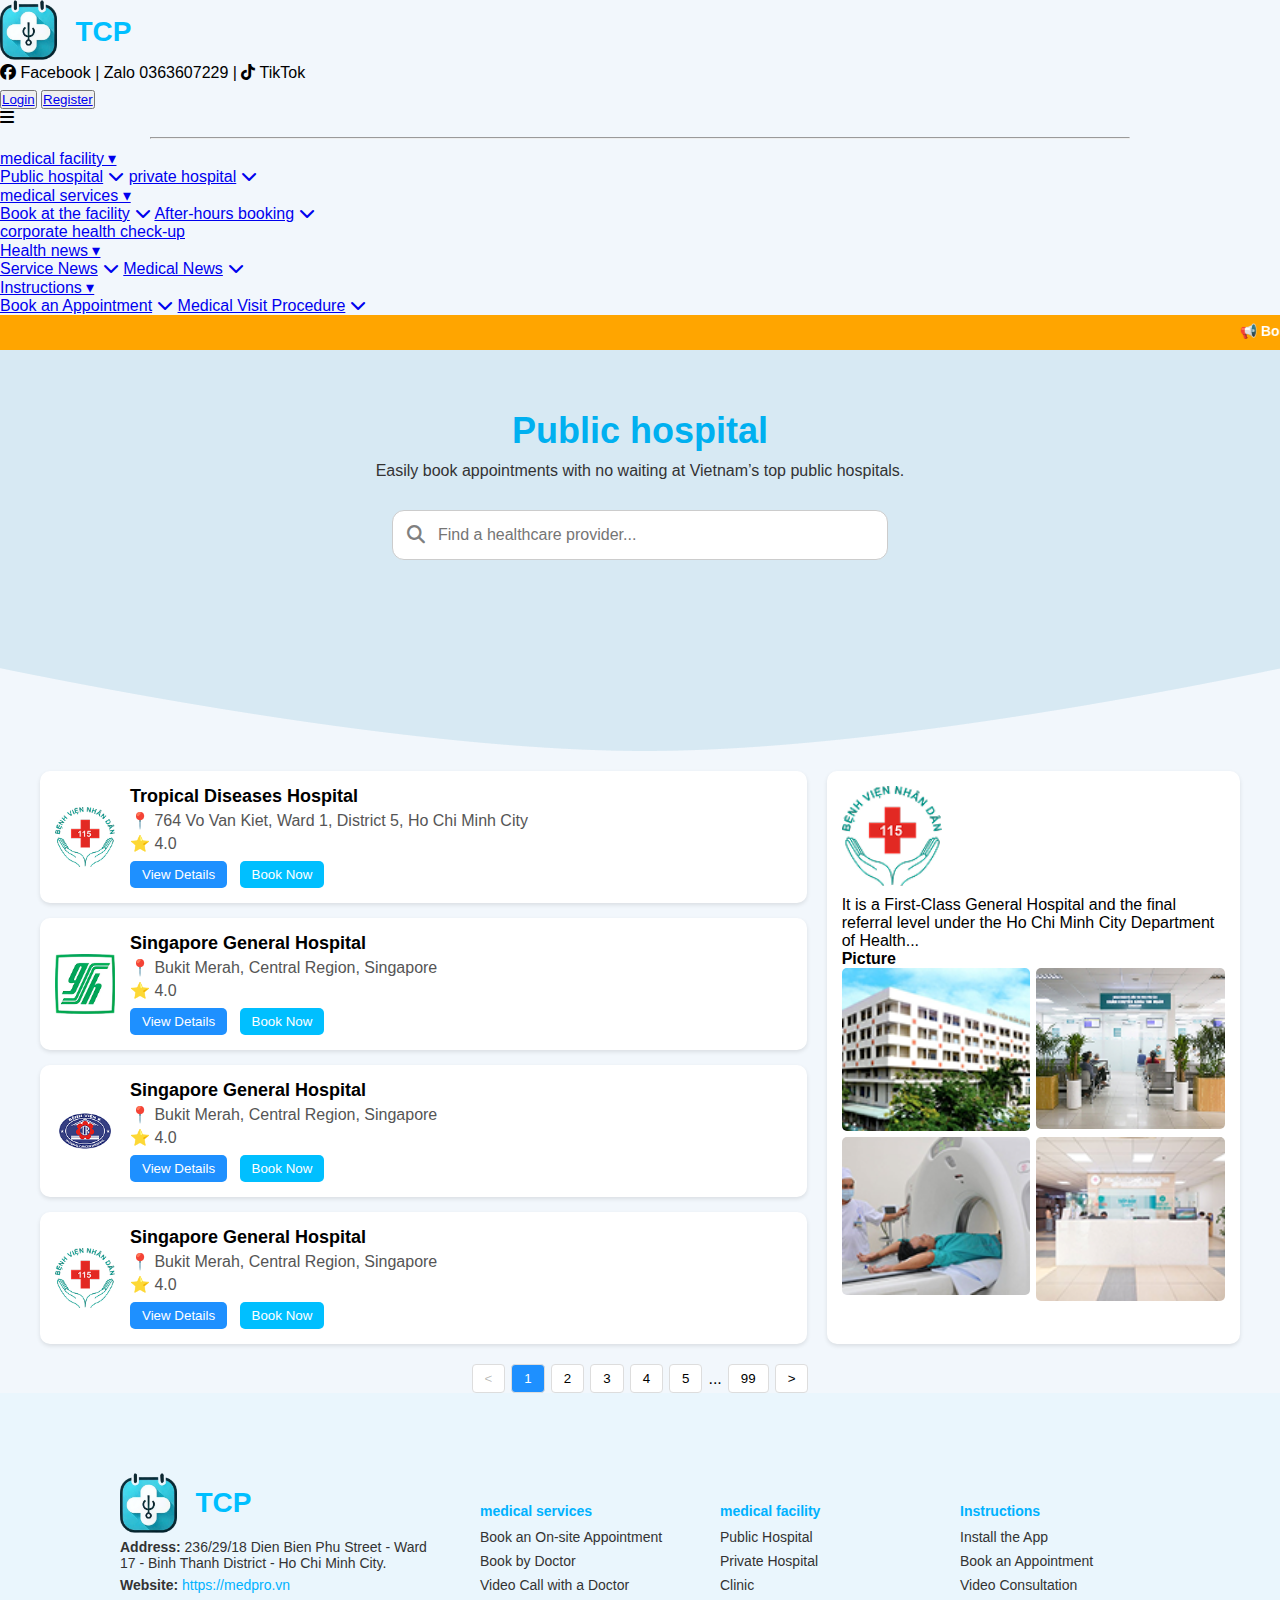
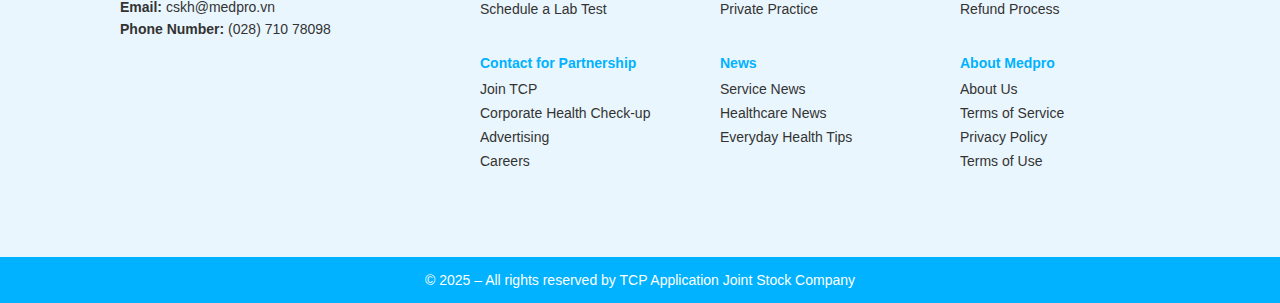
<file: PublicHopital.html>
<!DOCTYPE html>
<html lang="en">
<head>
    <meta charset="UTF-8">
    <meta name="viewport" content="width=device-width, initial-scale=1.0">
    <title>Public Hospital</title>
    <link rel="stylesheet" href="css/StylePublicHopital.css">
  <link rel="stylesheet" href="https://cdnjs.cloudflare.com/ajax/libs/font-awesome/6.5.0/css/all.min.css">
  <!-- https://fontawesome.com/search?q=search&o=r -->

  <!-- Swiper -->
  <link rel="stylesheet" href="https://cdn.jsdelivr.net/npm/swiper@11/swiper-bundle.min.css" />

</head>
<body>

<!-- Navbar -->
    <div class="navbar">
      <!-- navbar top -->
      <div class="navbar-top">
        <!-- Logo -->
        <div class="logo">
          <a href="index.html"><img src="img/Logo.png" alt="Logo"></a>
          <span style="color: #00bfff; font-weight: bold;">TCP</span>
        </div>
        <!-- Social links -->
        <div class="social-links">
          <span><i class="fa-brands fa-facebook"></i> Facebook</span>
          <span>|</span>
          <span>Zalo 0363607229</span>
          <span>|</span>
          <span><i class="fa-brands fa-tiktok"></i> TikTok</span>
        </div>
        <!-- Buttons -->
        <div class="buttons">
          <button class="login-btn"><a href="login.html">Login</a></button>
          <button class="register-btn"><a href="register.html">Register</a></button>
        </div>
        <!-- hamburger icon -->
        <div class="hamburger" id="hamburger">
          <i class="fa-solid fa-bars"></i>
        </div>
      </div>

      <!-- hr -->
      <hr style="margin: 10px 150px;">

      <!-- navbar-bottom -->
      <!-- Menu -->
      <div class="navbar-menu" id="navbarMenu">
        <div class="menu-item">
          <a href="#">medical facility ▾</a><!--cơ sở y tế-->
          <div class="dropdown">
            <a href="PublicHopital.html">Public hospital</a><!--bệnh viện công-->
            <a href="#">private hospital</a><!--bệnh viện tư-->
          </div>
        </div>
        <div class="menu-item">
          <a href="#">medical services ▾</a><!--dịch vụ y tế-->
          <div class="dropdown">
            <a href="#">Book at the facility</a><!--đặt khám tại cơ sở-->
            <a href="#">After-hours booking</a><!--đặt khám ngoài giờ-->
          </div>  
        </div>
        <div class="menu-item">
          <a href="CorporateHeadthCheck.html">corporate health check-up</a><!--khám sức khỏe doanh nghiệp-->
        </div>
        <div class="menu-item">
          <a href="#">Health news ▾</a><!--tin tức sức khỏe-->
          <div class="dropdown">
            <a href="#">Service News</a><!--tin tức dịch vụ-->
            <a href="#">Medical News</a><!--tin tức y tế-->
          </div>
        </div>
        <div class="menu-item">
          <a href="#">Instructions ▾</a><!--hướng dẫn-->
          <div class="dropdown">
            <a href="intruction.html">Book an Appointment</a><!--đặt lịch khám-->
            <a href="#">Medical Visit Procedure</a><!--thủ tục khám bệnh-->
          </div>
        </div>
      </div>
    </div>

    <!-- script hamburger icon -->
    <script>
      const hamburger = document.getElementById("hamburger");
      const navbarMenu = document.getElementById("navbarMenu");

      hamburger.addEventListener("click", () => {
        navbarMenu.classList.toggle("active");
      });
    </script>


    <!-- Notification bar -->
    <div class="notification-bar">
      <marquee behavior="scroll" direction="left" scrollamount="5">
        📢 Book a Care Assistant today — so your loved ones are supported every step of their medical visit! &nbsp;&nbsp;&nbsp;&nbsp;&nbsp;&nbsp;
        📢 Book a Care Assistant today — so your loved ones are supported every step of their medical visit! &nbsp;&nbsp;&nbsp;&nbsp;&nbsp;&nbsp;
        📢 Book a Care Assistant today — so your loved ones are supported every step of their medical visit! &nbsp;&nbsp;&nbsp;&nbsp;&nbsp;&nbsp;
        📢 Book a Care Assistant today — so your loved ones are supported every step of their medical visit! &nbsp;&nbsp;&nbsp;&nbsp;&nbsp;&nbsp;
        📢 Book a Care Assistant today — so your loved ones are supported every step of their medical visit! &nbsp;&nbsp;&nbsp;&nbsp;&nbsp;&nbsp;
        <!--Đặt lịch Trợ lý chăm sóc ngay hôm nay — để người thân của bạn được hỗ trợ trong mọi bước khám bệnh!-->
      </marquee>
    </div>


  <div class="hero-section">
    <h1>Public hospital</h1>
    <p>Easily book appointments with no waiting at Vietnam’s top public hospitals.</p>
    <div class="search-box">
      <i class="fa-solid fa-magnifying-glass"></i>
      <input type="text" placeholder="Find a healthcare provider...">
    </div>
  </div>


  <!-- ================================ -->

  <div class="container">

    <div class="main-content">
      <!-- Danh sách bệnh viện bên trái -->
      <div class="hospital-list">
        <!-- Một ô bệnh viện -->
        <div class="hospital-card">
          <img src="img/PublicHospital/Tropical.png" class="hospital-logo" />
          <div class="hospital-info">
            <h3>Tropical Diseases Hospital</h3>
            <p>📍 764 Vo Van Kiet, Ward 1, District 5, Ho Chi Minh City</p>
            <p>⭐ 4.0</p>
            <div class="buttons">
              <button class="details">View Details</button>
              <button class="book">Book Now</button>
            </div>
          </div>
        </div>

        <div class="hospital-card">
          <img src="img/PublicHospital/Singapore.png" class="hospital-logo" />
          <div class="hospital-info">
            <h3>Singapore General Hospital</h3>
            <p>📍 Bukit Merah, Central Region, Singapore</p>
            <p>⭐ 4.0</p>
            <div class="buttons">
              <button class="details">View Details</button>
              <button class="book">Book Now</button>
            </div>
          </div>
        </div>

                <div class="hospital-card">
          <img src="img/PublicHospital/HospitalK.png" class="hospital-logo" />
          <div class="hospital-info">
            <h3>Singapore General Hospital</h3>
            <p>📍 Bukit Merah, Central Region, Singapore</p>
            <p>⭐ 4.0</p>
            <div class="buttons">
              <button class="details">View Details</button>
              <button class="book">Book Now</button>
            </div>
          </div>
        </div>

                <div class="hospital-card">
          <img src="img/PublicHospital/Tropical.png" class="hospital-logo" />
          <div class="hospital-info">
            <h3>Singapore General Hospital</h3>
            <p>📍 Bukit Merah, Central Region, Singapore</p>
            <p>⭐ 4.0</p>
            <div class="buttons">
              <button class="details">View Details</button>
              <button class="book">Book Now</button>
            </div>
          </div>
        </div>
        
      </div>

      <!-- Chi tiết bệnh viện bên phải -->
      <div class="hospital-detail">
        <img src="img/PublicHospital/Tropical.png" class="big-logo" />
        <p>
          It is a First-Class General Hospital and the final referral level under the Ho Chi Minh City Department of Health...
        </p>
        <h4>Picture</h4>
        <div class="gallery">
          <img src="img/PublicHospital/Picture1.png" />
          <img src="img/PublicHospital/Picture2.png" />
          <img src="img/PublicHospital/Picture3.png" />
          <img src="img/PublicHospital/Picture4.png" />          
        </div>
      </div>
    </div>

    <!-- Phân trang -->
    <div class="pagination">
      <button disabled>&lt;</button>
      <button class="active">1</button>
      <button>2</button>
      <button>3</button>
      <button>4</button>
      <button>5</button>
      <span>...</span>
      <button>99</button>
      <button>&gt;</button>
    </div>
  </div>

  <footer class="footer">         
    <div class="footer-container">
      <div class="footer-container"> 
        <div class="footer-left">
          <div class="logo">
            <img src="img/Logo.png" alt="Logo" style="margin-left: 0;">
            <span style="color: #00bfff; font-weight: bold;">TCP</span>
          </div>
          <p><strong>Address:</strong> 236/29/18 Dien Bien Phu Street - Ward 17 - Binh Thanh District - Ho Chi Minh City.</p>
          <p><strong>Website:</strong> <a href="https://medpro.vn">https://medpro.vn</a></p>
          <p><strong>Email:</strong> cskh@medpro.vn</p>
          <p><strong>Phone Number:</strong> (028) 710 78098</p>
        </div>
        
        <div class="footer-right" >
          <div class="footer-row">
            <div class="footer-column">
              <h3 class="footer-title">medical services</h3>
              <ul>
                <li>Book an On-site Appointment</li>
                <li>Book by Doctor</li>
                <li>Video Call with a Doctor</li>
                <li>Schedule a Lab Test</li>
              </ul>
            </div>
            <div class="footer-column">
              <h3 class="footer-title">medical facility</h3>
              <ul>
                <li>Public Hospital</li>
                <li>Private Hospital</li>
                <li>Clinic</li>
                <li>Private Practice</li>
              </ul>
            </div>
            <div class="footer-column">
              <h3 class="footer-title">Instructions</h3>
              <ul>
                <li>Install the App</li>
                <li>Book an Appointment</li>
                <li>Video Consultation</li>
                <li>Refund Process</li>
              </ul>
            </div>
          </div>
        
          <div class="footer-row">
            <div class="footer-column">
              <h3 class="footer-title">Contact for Partnership</h3>
              <ul>
                <li>Join TCP</li>
                <li>Corporate Health Check-up</li>
                <li>Advertising</li>
                <li>Careers</li>
              </ul>
            </div>
            <div class="footer-column">
              <h3 class="footer-title">News</h3>
              <ul>
                <li>Service News</li>
                <li>Healthcare News</li>
                <li>Everyday Health Tips</li>
              </ul>
            </div>
            <div class="footer-column">
              <h3 class="footer-title">About Medpro</h3>
              <ul>
                <li>About Us</li>
                <li>Terms of Service</li>
                <li>Privacy Policy</li>
                <li>Terms of Use</li>
              </ul>
            </div>
          </div>
        </div>
        
        </div>
      </div>
      <div class="footer-bottom">
        <p>© 2025 – All rights reserved by TCP Application Joint Stock Company</p>
      </div>
  </footer>
          
          
  <script>
    document.addEventListener('DOMContentLoaded', function () {
      const titles = document.querySelectorAll('.footer-title');
      titles.forEach(function (title) {
        title.addEventListener('click', function () {
          this.classList.toggle('active');
        });
      });
    });
  </script>

</body>
</html>
</file>
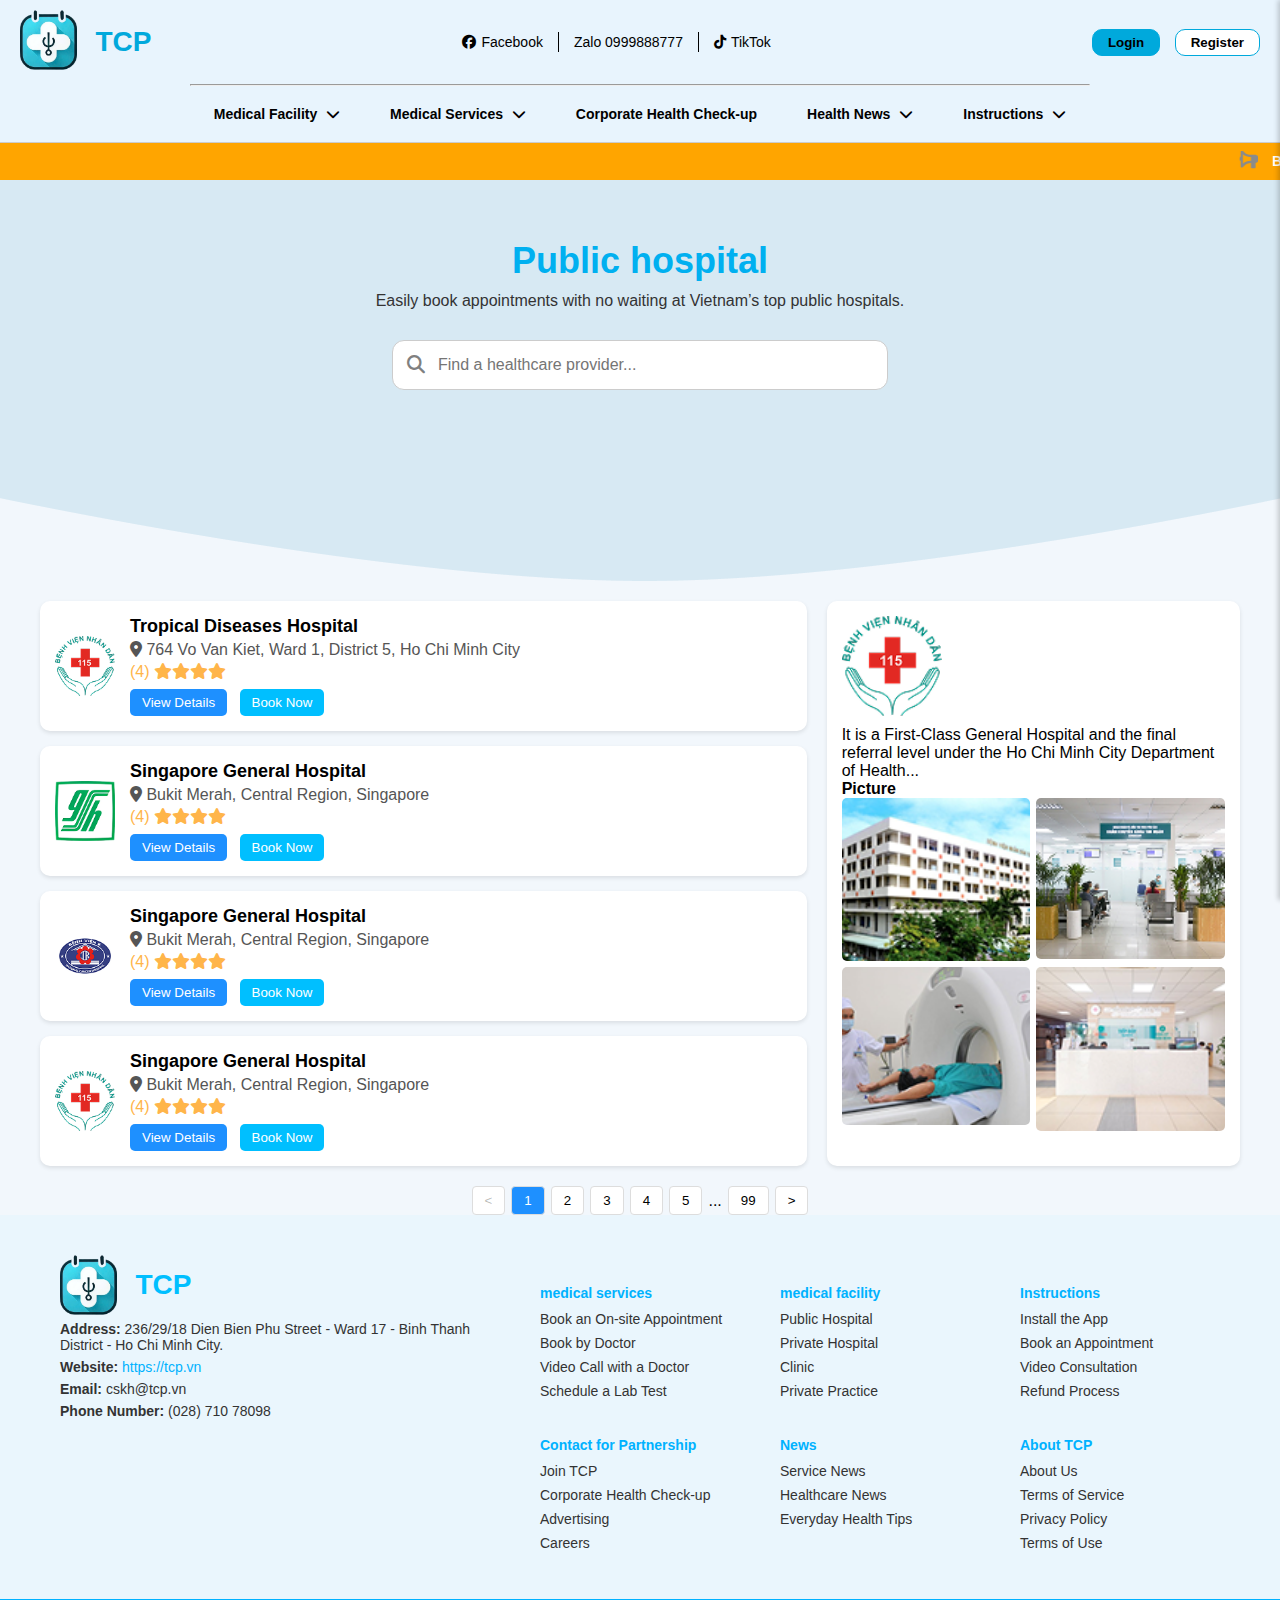
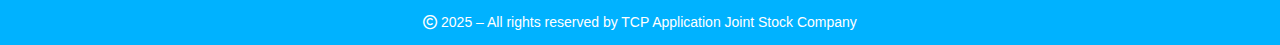
<file: publichopital.html>
<!DOCTYPE html>
<html lang="en">
<head>
    <meta charset="UTF-8">
    <meta name="viewport" content="width=device-width, initial-scale=1.0">
    <title>Public Hospital</title>
    <link rel="stylesheet" href="css/StylePublicHopital.css">
  <!-- https://fontawesome.com/search?q=search&o=r -->
  <link rel="stylesheet" href="https://cdnjs.cloudflare.com/ajax/libs/font-awesome/6.5.0/css/all.min.css">
  <!-- Swiper -->
  <link rel="stylesheet" href="https://cdn.jsdelivr.net/npm/swiper@11/swiper-bundle.min.css" />

</head>
<body>
    <!-- ----------------------------------------------------------------------------------------------- -->
    <!-- ======================================Header=================================================== -->
    <!-- ------------------------------------Đầu trang------------------------------------------------- -->
    <!-- ----------------------------------------------------------------------------------------------- -->
    <header class="header1">
      <div class="top-bar">
        <div class="logo">
          <a href="index.html"><img src="img/home/Logo.png" alt="Logo"></a>
          <span>TCP</span>
        </div>
        <div class="social">
          <a href="https://www.facebook.com/?locale=vi_VN"><i class="fab fa-facebook"></i> Facebook</a>
          <span class="divider"></span>
          <a href="https://zalo.me/pc">Zalo 0999888777</a>
          <span class="divider"></span>
          <a href="https://www.tiktok.com/"><i class="fab fa-tiktok"></i> TikTok</a>
        </div>
        <div class="auth-buttons auth-area">
          <button class="login"><a href="login.html">Login</a></button>
          <button class="register"><a href="register.html">Register</a></button>
        </div>
        <div class="account-btn">
          <button class="btn-account auth-area"><a href="login.html" class="auth-area">Account</a></button>
          <div class="menu-icon">
            <div></div>
            <div></div>
            <div></div>
          </div>
        </div>  
      </div>
      <script src="js/index/lg.js"></script>

      <hr style="margin: auto 190px;">

      <nav class="nav-bar">
        <nav class="desktop-navbar">
          <ul class="nav-menu">
            <li class="dropdown">
              <a href="#">Medical Facility </a>
              <ul class="dropdown-menu">
                <li><a href="publichopital.html">Public hospital</a></li>
                <li><a href="#">private hospital</a></li>
              </ul>
            </li>
            <li class="dropdown">
              <a href="#">Medical Services </a>
              <ul class="dropdown-menu">
                <li><a href="#">Book at the facility</a></li>
                <li><a href="#">After-hours booking</a></li>
              </ul>
            </li>
            <li><a href="corporatehealthcheck.html">Corporate Health Check-up</a></li>
            <li class="dropdown">
              <a href="#">Health News </a>
              <ul class="dropdown-menu">
                <li><a href="#">Service News</a></li>
                <li><a href="#">Medical News</a></li>
              </ul>
            </li>
            <li class="dropdown">
              <a href="#">Instructions </a>
              <ul class="dropdown-menu">
                <li><a href="intruction.html">Book an Appointment</a></li>
                <li><a href="#">Medical Visit Procedure</a></li>
              </ul>
            </li>
          </ul>
        </nav>
      </nav>
    </header>
    <!-- Overlay -->
    <div class="overlay"></div>
    <!-- Sidebar mobile -->
    <div class="mobile-sidebar">
      <div class="sidebar-content">
        <span class="close-btn">&times;</span>
        <ul class="sidebar-menu">
          <li class="dropdown">
            <div class="dropdown-toggle">Medical Facility <i class="fa-solid fa-caret-down icon-rotate"></i></div>
            <ul class="dropdown-menu">
              <li><a href="publichopital.html">Public hospital</a></li>
              <li><a href="#">private hospital</a></li>
            </ul>
          </li>
          <li class="dropdown">
            <div class="dropdown-toggle">Medical Services <i class="fa-solid fa-caret-down icon-rotate"></i></div>
            <ul class="dropdown-menu">
              <li><a href="#">Book at the facility</a></li>
              <li><a href="#">After-hours booking</a></li>
            </ul>
          </li>            
          <li><a href="corporatehealthcheck.html">Corporate Health Check-up</a></li>
          <li class="dropdown">
            <div class="dropdown-toggle">Health News <i class="fa-solid fa-caret-down icon-rotate"></i></div>
            <ul class="dropdown-menu">
              <li><a href="#">Service News</a></li>
              <li><a href="#">Medical News</a></li>
            </ul>
          </li>
          <li class="dropdown">
            <div class="dropdown-toggle">Instructions <i class="fa-solid fa-caret-down icon-rotate"></i></div>
            <ul class="dropdown-menu">
              <li><a href="intruction.html">Book an Appointment</a></li>
              <li><a href="#">Medical Visit Procedure</a></li>
            </ul>
          </li>
        </ul>
      </div>
    </div>
    <script src="js/index/muiten.js"></script>
    <script  src="js/index/header1.js"></script>
    <!-- Notification bar -->
    <div class="notification-bar">
      <marquee behavior="scroll" direction="left" scrollamount="5">
        <i class="fa-solid fa-bullhorn"></i> Book a Care Assistant today - so your loved ones are supported every step of their medical visit! &nbsp;&nbsp;&nbsp;&nbsp;&nbsp;&nbsp;
        <i class="fa-solid fa-bullhorn"></i> Book a Care Assistant today - so your loved ones are supported every step of their medical visit! &nbsp;&nbsp;&nbsp;&nbsp;&nbsp;&nbsp;
        <i class="fa-solid fa-bullhorn"></i> Book a Care Assistant today - so your loved ones are supported every step of their medical visit! &nbsp;&nbsp;&nbsp;&nbsp;&nbsp;&nbsp;
        <i class="fa-solid fa-bullhorn"></i> Book a Care Assistant today - so your loved ones are supported every step of their medical visit! &nbsp;&nbsp;&nbsp;&nbsp;&nbsp;&nbsp;
        <i class="fa-solid fa-bullhorn"></i> Book a Care Assistant today - so your loved ones are supported every step of their medical visit! &nbsp;&nbsp;&nbsp;&nbsp;&nbsp;&nbsp;
        <i class="fa-solid fa-bullhorn"></i> Book a Care Assistant today - so your loved ones are supported every step of their medical visit! &nbsp;&nbsp;&nbsp;&nbsp;&nbsp;&nbsp;
        <i class="fa-solid fa-bullhorn"></i> Book a Care Assistant today - so your loved ones are supported every step of their medical visit! &nbsp;&nbsp;&nbsp;&nbsp;&nbsp;&nbsp;
        <i class="fa-solid fa-bullhorn"></i> Book a Care Assistant today - so your loved ones are supported every step of their medical visit! &nbsp;&nbsp;&nbsp;&nbsp;&nbsp;&nbsp;
        <i class="fa-solid fa-bullhorn"></i> Book a Care Assistant today - so your loved ones are supported every step of their medical visit! &nbsp;&nbsp;&nbsp;&nbsp;&nbsp;&nbsp;
      </marquee>	
    </div>
    <div class="hero-section">
      <h1>Public hospital</h1>
      <p>Easily book appointments with no waiting at Vietnam’s top public hospitals.</p>
      <div class="search-box">
        <i class="fa-solid fa-magnifying-glass"></i>
        <input type="text" placeholder="Find a healthcare provider...">
      </div>
    </div>
    <!-- ================================ -->
    <div class="container">
      <div class="main-content">
        <div class="hospital-list">
          <div class="hospital-card">
            <img src="img/PublicHospital/Tropical.png" class="hospital-logo" />
            <div class="hospital-info">
              <h3>Tropical Diseases Hospital</h3>
              <p><i class="fa-solid fa-location-dot"></i> 764 Vo Van Kiet, Ward 1, District 5, Ho Chi Minh City</p>
              <p class="yellow">(4) <i class="fa-solid fa-star"></i><i class="fa-solid fa-star"></i><i class="fa-solid fa-star"></i><i class="fa-solid fa-star"></i></p>
              <div class="buttons">
                <button class="details">View Details</button>
                <button class="book">Book Now</button>
              </div>
            </div>
          </div>
          <div class="hospital-card">
            <img src="img/PublicHospital/Singapore.png" class="hospital-logo" />
            <div class="hospital-info">
              <h3>Singapore General Hospital</h3>
              <p><i class="fa-solid fa-location-dot"></i> Bukit Merah, Central Region, Singapore</p>
              <p class="yellow">(4) <i class="fa-solid fa-star"></i><i class="fa-solid fa-star"></i><i class="fa-solid fa-star"></i><i class="fa-solid fa-star"></i></p>            
              <div class="buttons">
                <button class="details">View Details</button>
                <button class="book">Book Now</button>
              </div>
            </div>
          </div>
          <div class="hospital-card">
            <img src="img/PublicHospital/HospitalK.png" class="hospital-logo" />
            <div class="hospital-info">
              <h3>Singapore General Hospital</h3>
              <p><i class="fa-solid fa-location-dot"></i> Bukit Merah, Central Region, Singapore</p>
              <p class="yellow">(4) <i class="fa-solid fa-star"></i><i class="fa-solid fa-star"></i><i class="fa-solid fa-star"></i><i class="fa-solid fa-star"></i></p>            
              <div class="buttons">
                <button class="details">View Details</button>
                <button class="book">Book Now</button>
              </div>
            </div>
          </div>
          <div class="hospital-card">
            <img src="img/PublicHospital/Tropical.png" class="hospital-logo" />
            <div class="hospital-info">
              <h3>Singapore General Hospital</h3>
              <p><i class="fa-solid fa-location-dot"></i> Bukit Merah, Central Region, Singapore</p>
              <p class="yellow">(4) <i class="fa-solid fa-star"></i><i class="fa-solid fa-star"></i><i class="fa-solid fa-star"></i><i class="fa-solid fa-star"></i></p>
              <div class="buttons">
                <button class="details">View Details</button>
                <button class="book">Book Now</button>
              </div>
            </div>
          </div>
        </div>
        <!-- Hospital right detail -->
        <div class="hospital-detail">
          <img src="img/PublicHospital/Tropical.png" class="big-logo" />
          <p>
            It is a First-Class General Hospital and the final referral level under the Ho Chi Minh City Department of Health...
          </p>
          <h4>Picture</h4>
          <div class="gallery">
            <img src="img/PublicHospital/Picture1.png" />
            <img src="img/PublicHospital/Picture2.png" />
            <img src="img/PublicHospital/Picture3.png" />
            <img src="img/PublicHospital/Picture4.png" />          
          </div>
        </div>
      </div>
      <!-- Phân trang -->
      <div class="pagination">
        <button disabled>&lt;</button>
        <button class="active">1</button>
        <button>2</button>
        <button>3</button>
        <button>4</button>
        <button>5</button>
        <span>...</span>
        <button>99</button>
        <button>&gt;</button>
      </div>
    </div>
    <!-- ----------------------------------------------------------------------------------------------- -->
    <!-- ======================================footer=================================================== -->
    <!-- ------------------------------------Chân trang------------------------------------------------- -->
    <!-- ----------------------------------------------------------------------------------------------- -->
    <footer class="footer">         
      <div class="footer-container"> 
        <div class="footer-left">
          <div class="logo">
            <img src="img/home/Logo.png" alt="Logo" style="margin-left: 0;">
            <span style="color: #00bfff; font-weight: bold;">TCP</span>
          </div>
          <p><strong>Address:</strong> 236/29/18 Dien Bien Phu Street - Ward 17 - Binh Thanh District - Ho Chi Minh City.</p>
          <p><strong>Website:</strong> <a href="index.html">https://tcp.vn</a></p>
          <p><strong>Email:</strong> cskh@tcp.vn</p>
          <p><strong>Phone Number:</strong> (028) 710 78098</p>
        </div>                
        <div class="footer-right" >
          <div class="footer-row">
            <div class="footer-column">
              <h3 class="footer-title">medical services</h3>
              <ul>
                <li>Book an On-site Appointment</li>
                <li>Book by Doctor</li>
                <li>Video Call with a Doctor</li>
                <li>Schedule a Lab Test</li>
              </ul>
            </div>
            <div class="footer-column">
              <h3 class="footer-title">medical facility</h3>
              <ul>
                <li>Public Hospital</li>
                <li>Private Hospital</li>
                <li>Clinic</li>
                <li>Private Practice</li>
              </ul>
            </div>
            <div class="footer-column">
              <h3 class="footer-title">Instructions</h3>
              <ul>
                <li>Install the App</li>
                <li>Book an Appointment</li>
                <li>Video Consultation</li>
                <li>Refund Process</li>
              </ul>
            </div>
          </div>

          <div class="footer-row">
            <div class="footer-column">
              <h3 class="footer-title">Contact for Partnership</h3>
              <ul>
                <li>Join TCP</li>
                <li>Corporate Health Check-up</li>
                <li>Advertising</li>
                <li>Careers</li>
              </ul>
            </div>
            <div class="footer-column">
              <h3 class="footer-title">News</h3>
              <ul>
                <li>Service News</li>
                <li>Healthcare News</li>
                <li>Everyday Health Tips</li>
              </ul>
            </div>
            <div class="footer-column">
              <h3 class="footer-title">About TCP</h3>
              <ul>
                <li>About Us</li>
                <li>Terms of Service</li>
                <li>Privacy Policy</li>
                <li>Terms of Use</li>
              </ul>
            </div>
          </div>
        </div>
        </div>
      </div>
      <div class="footer-bottom">
        <p><i class="fa-regular fa-copyright"></i> 2025 – All rights reserved by TCP Application Joint Stock Company</p>
      </div>
    </footer>
    <script src="js/index/footer.js"></script>
    <!-- ---------------------------------------------------------------------------------------------------- -->
    <!-- ======================================Menu Bottom=================================================== -->
    <!-- --------------------------------Menu bên dưới (Mobile, Ipad)---------------------------------------- -->
    <!-- ---------------------------------------------------------------------------------------------------- -->
    <section class="mobile-nav">
      <a href="#home" class="nav-item active">
        <i class="fa fa-home"></i>
        <span>Home</span>
      </a>
      <a href="#instructions" class="nav-item">
        <i class="fa fa-book"></i>
        <span>Instructions</span>
      </a>
      <a href="#appointment" class="nav-item">
        <i class="fa fa-ticket"></i>
        <span>Appointment Ticket</span>
      </a>
      <a href="#notifications" class="nav-item">
        <i class="fa fa-bell"></i>
        <span>Notifications</span>
      </a>
      <a href="#records" class="nav-item">
        <i class="fa fa-folder"></i>
        <span>Medical Records</span>
      </a>
    </section>

</body>
</html>
</file>
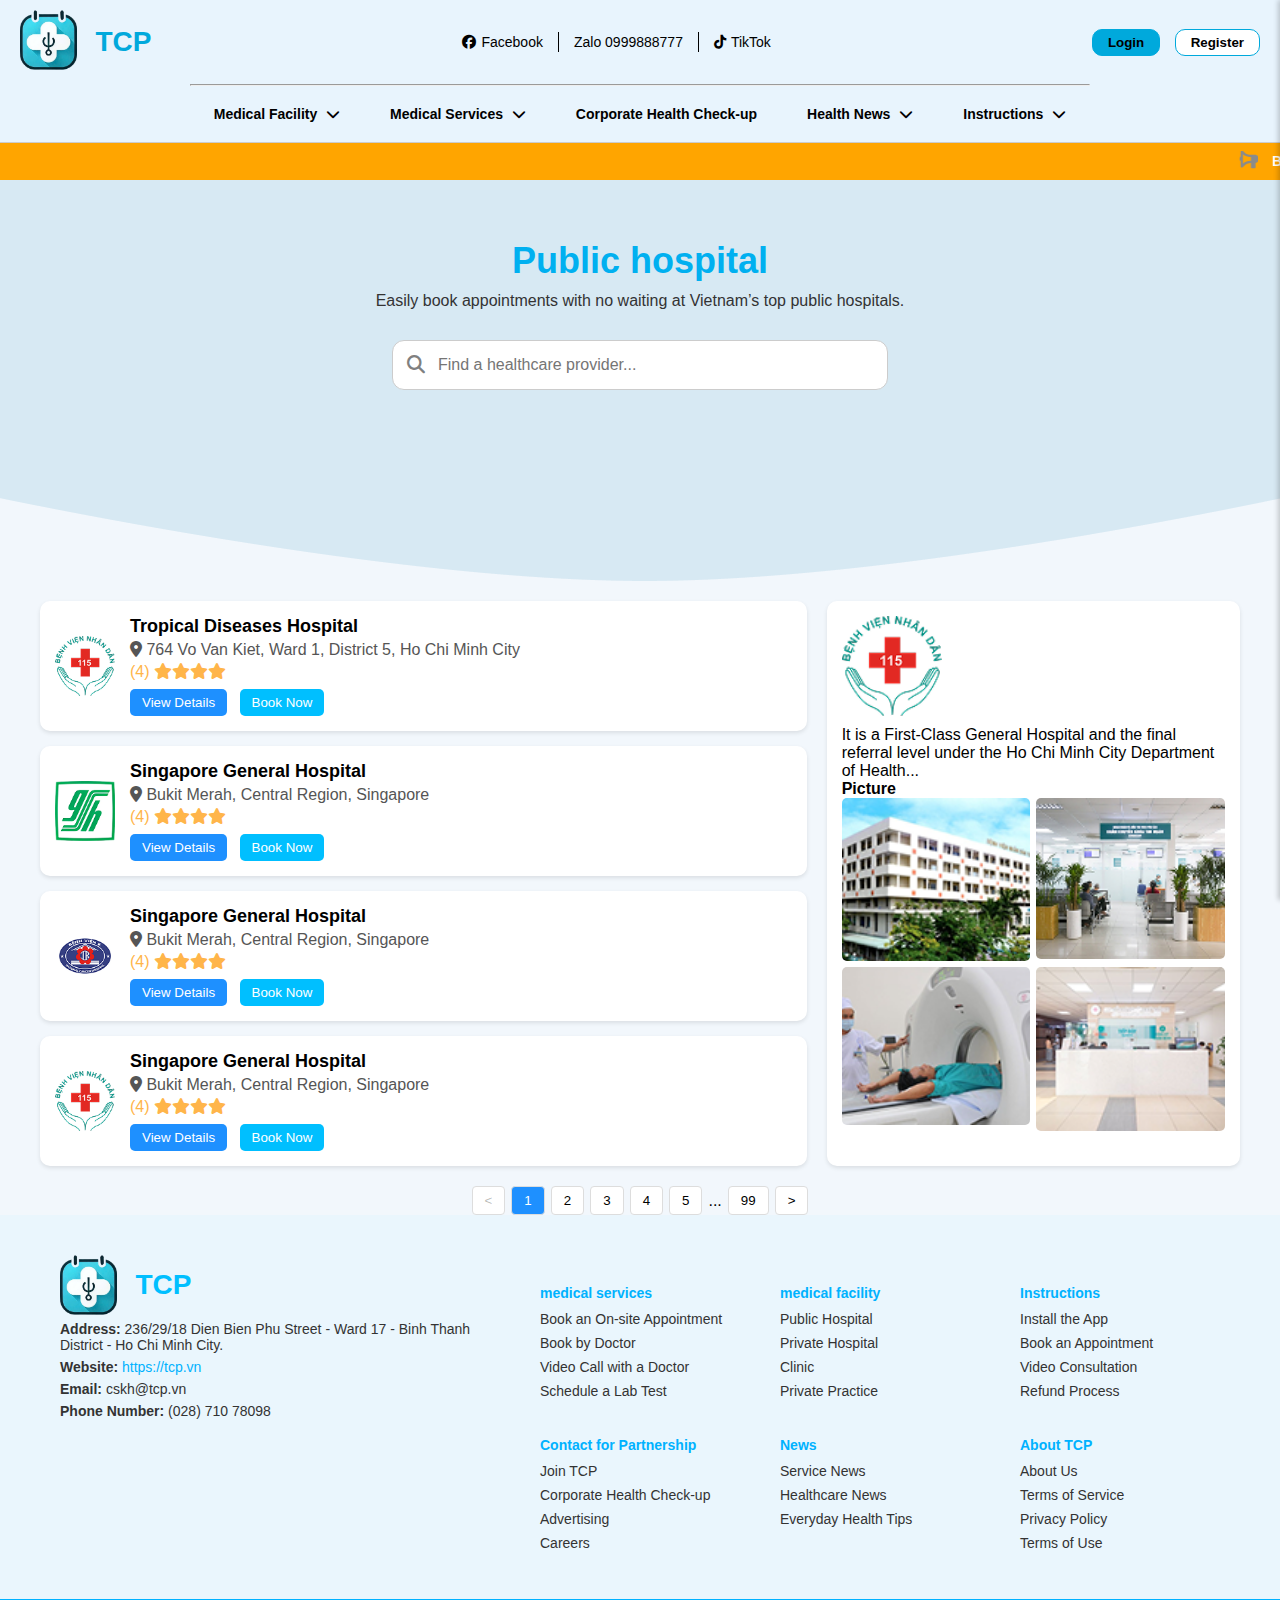
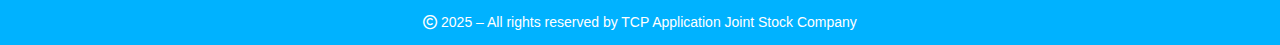
<file: publichospital.html>
<!DOCTYPE html>
<html lang="en">
<head>
    <meta charset="UTF-8">
    <meta name="viewport" content="width=device-width, initial-scale=1.0">
    <title>Public Hospital</title>
    <link rel="stylesheet" href="css/StylePublicHopital.css">
  <!-- https://fontawesome.com/search?q=search&o=r -->
  <link rel="stylesheet" href="https://cdnjs.cloudflare.com/ajax/libs/font-awesome/6.5.0/css/all.min.css">
  <!-- Swiper -->
  <link rel="stylesheet" href="https://cdn.jsdelivr.net/npm/swiper@11/swiper-bundle.min.css" />

</head>
<body>
    <!-- ----------------------------------------------------------------------------------------------- -->
    <!-- ======================================Header=================================================== -->
    <!-- ------------------------------------Đầu trang------------------------------------------------- -->
    <!-- ----------------------------------------------------------------------------------------------- -->
    <header class="header1">
      <div class="top-bar">
        <div class="logo">
          <a href="index.html"><img src="img/home/Logo.png" alt="Logo"></a>
          <span>TCP</span>
        </div>
        <div class="social">
          <a href="https://www.facebook.com/?locale=vi_VN"><i class="fab fa-facebook"></i> Facebook</a>
          <span class="divider"></span>
          <a href="https://zalo.me/pc">Zalo 0999888777</a>
          <span class="divider"></span>
          <a href="https://www.tiktok.com/"><i class="fab fa-tiktok"></i> TikTok</a>
        </div>
        <div class="auth-buttons auth-area">
          <button class="login"><a href="login.html">Login</a></button>
          <button class="register"><a href="register.html">Register</a></button>
        </div>
        <div class="account-btn">
          <button class="btn-account auth-area"><a href="login.html" class="auth-area">Account</a></button>
          <div class="menu-icon">
            <div></div>
            <div></div>
            <div></div>
          </div>
        </div>  
      </div>
      <script src="js/index/lg.js"></script>

      <hr style="margin: auto 190px;">

      <nav class="nav-bar">
        <nav class="desktop-navbar">
          <ul class="nav-menu">
            <li class="dropdown">
              <a href="#">Medical Facility </a>
              <ul class="dropdown-menu">
                <li><a href="publichospital.html">Public hospital</a></li>
                <li><a href="#">private hospital</a></li>
              </ul>
            </li>
            <li class="dropdown">
              <a href="#">Medical Services </a>
              <ul class="dropdown-menu">
                <li><a href="#">Book at the facility</a></li>
                <li><a href="#">After-hours booking</a></li>
              </ul>
            </li>
            <li><a href="corporatehealthcheck.html">Corporate Health Check-up</a></li>
            <li class="dropdown">
              <a href="#">Health News </a>
              <ul class="dropdown-menu">
                <li><a href="#">Service News</a></li>
                <li><a href="#">Medical News</a></li>
              </ul>
            </li>
            <li class="dropdown">
              <a href="#">Instructions </a>
              <ul class="dropdown-menu">
                <li><a href="intruction.html">Book an Appointment</a></li>
                <li><a href="#">Medical Visit Procedure</a></li>
              </ul>
            </li>
          </ul>
        </nav>
      </nav>
    </header>
    <!-- Overlay -->
    <div class="overlay"></div>
    <!-- Sidebar mobile -->
    <div class="mobile-sidebar">
      <div class="sidebar-content">
        <span class="close-btn">&times;</span>
        <ul class="sidebar-menu">
          <li class="dropdown">
            <div class="dropdown-toggle">Medical Facility <i class="fa-solid fa-caret-down icon-rotate"></i></div>
            <ul class="dropdown-menu">
              <li><a href="publichospital.html">Public hospital</a></li>
              <li><a href="#">private hospital</a></li>
            </ul>
          </li>
          <li class="dropdown">
            <div class="dropdown-toggle">Medical Services <i class="fa-solid fa-caret-down icon-rotate"></i></div>
            <ul class="dropdown-menu">
              <li><a href="#">Book at the facility</a></li>
              <li><a href="#">After-hours booking</a></li>
            </ul>
          </li>            
          <li><a href="corporatehealthcheck.html">Corporate Health Check-up</a></li>
          <li class="dropdown">
            <div class="dropdown-toggle">Health News <i class="fa-solid fa-caret-down icon-rotate"></i></div>
            <ul class="dropdown-menu">
              <li><a href="#">Service News</a></li>
              <li><a href="#">Medical News</a></li>
            </ul>
          </li>
          <li class="dropdown">
            <div class="dropdown-toggle">Instructions <i class="fa-solid fa-caret-down icon-rotate"></i></div>
            <ul class="dropdown-menu">
              <li><a href="intruction.html">Book an Appointment</a></li>
              <li><a href="#">Medical Visit Procedure</a></li>
            </ul>
          </li>
        </ul>
      </div>
    </div>
    <script src="js/index/muiten.js"></script>
    <script  src="js/index/header1.js"></script>
    <!-- Notification bar -->
    <div class="notification-bar">
      <marquee behavior="scroll" direction="left" scrollamount="5">
        <i class="fa-solid fa-bullhorn"></i> Book a Care Assistant today - so your loved ones are supported every step of their medical visit! &nbsp;&nbsp;&nbsp;&nbsp;&nbsp;&nbsp;
        <i class="fa-solid fa-bullhorn"></i> Book a Care Assistant today - so your loved ones are supported every step of their medical visit! &nbsp;&nbsp;&nbsp;&nbsp;&nbsp;&nbsp;
        <i class="fa-solid fa-bullhorn"></i> Book a Care Assistant today - so your loved ones are supported every step of their medical visit! &nbsp;&nbsp;&nbsp;&nbsp;&nbsp;&nbsp;
        <i class="fa-solid fa-bullhorn"></i> Book a Care Assistant today - so your loved ones are supported every step of their medical visit! &nbsp;&nbsp;&nbsp;&nbsp;&nbsp;&nbsp;
        <i class="fa-solid fa-bullhorn"></i> Book a Care Assistant today - so your loved ones are supported every step of their medical visit! &nbsp;&nbsp;&nbsp;&nbsp;&nbsp;&nbsp;
        <i class="fa-solid fa-bullhorn"></i> Book a Care Assistant today - so your loved ones are supported every step of their medical visit! &nbsp;&nbsp;&nbsp;&nbsp;&nbsp;&nbsp;
        <i class="fa-solid fa-bullhorn"></i> Book a Care Assistant today - so your loved ones are supported every step of their medical visit! &nbsp;&nbsp;&nbsp;&nbsp;&nbsp;&nbsp;
        <i class="fa-solid fa-bullhorn"></i> Book a Care Assistant today - so your loved ones are supported every step of their medical visit! &nbsp;&nbsp;&nbsp;&nbsp;&nbsp;&nbsp;
        <i class="fa-solid fa-bullhorn"></i> Book a Care Assistant today - so your loved ones are supported every step of their medical visit! &nbsp;&nbsp;&nbsp;&nbsp;&nbsp;&nbsp;
      </marquee>	
    </div>
    <div class="hero-section">
      <h1>Public hospital</h1>
      <p>Easily book appointments with no waiting at Vietnam’s top public hospitals.</p>
      <div class="search-box">
        <i class="fa-solid fa-magnifying-glass"></i>
        <input type="text" placeholder="Find a healthcare provider...">
      </div>
    </div>
    <!-- ================================ -->
    <div class="container">
      <div class="main-content">
        <div class="hospital-list">
          <div class="hospital-card">
            <img src="img/PublicHospital/Tropical.png" class="hospital-logo" />
            <div class="hospital-info">
              <h3>Tropical Diseases Hospital</h3>
              <p><i class="fa-solid fa-location-dot"></i> 764 Vo Van Kiet, Ward 1, District 5, Ho Chi Minh City</p>
              <p class="yellow">(4) <i class="fa-solid fa-star"></i><i class="fa-solid fa-star"></i><i class="fa-solid fa-star"></i><i class="fa-solid fa-star"></i></p>
              <div class="buttons">
                <button class="details">View Details</button>
                <button class="book">Book Now</button>
              </div>
            </div>
          </div>
          <div class="hospital-card">
            <img src="img/PublicHospital/Singapore.png" class="hospital-logo" />
            <div class="hospital-info">
              <h3>Singapore General Hospital</h3>
              <p><i class="fa-solid fa-location-dot"></i> Bukit Merah, Central Region, Singapore</p>
              <p class="yellow">(4) <i class="fa-solid fa-star"></i><i class="fa-solid fa-star"></i><i class="fa-solid fa-star"></i><i class="fa-solid fa-star"></i></p>            
              <div class="buttons">
                <button class="details">View Details</button>
                <button class="book">Book Now</button>
              </div>
            </div>
          </div>
          <div class="hospital-card">
            <img src="img/PublicHospital/HospitalK.png" class="hospital-logo" />
            <div class="hospital-info">
              <h3>Singapore General Hospital</h3>
              <p><i class="fa-solid fa-location-dot"></i> Bukit Merah, Central Region, Singapore</p>
              <p class="yellow">(4) <i class="fa-solid fa-star"></i><i class="fa-solid fa-star"></i><i class="fa-solid fa-star"></i><i class="fa-solid fa-star"></i></p>            
              <div class="buttons">
                <button class="details">View Details</button>
                <button class="book">Book Now</button>
              </div>
            </div>
          </div>
          <div class="hospital-card">
            <img src="img/PublicHospital/Tropical.png" class="hospital-logo" />
            <div class="hospital-info">
              <h3>Singapore General Hospital</h3>
              <p><i class="fa-solid fa-location-dot"></i> Bukit Merah, Central Region, Singapore</p>
              <p class="yellow">(4) <i class="fa-solid fa-star"></i><i class="fa-solid fa-star"></i><i class="fa-solid fa-star"></i><i class="fa-solid fa-star"></i></p>
              <div class="buttons">
                <button class="details">View Details</button>
                <button class="book">Book Now</button>
              </div>
            </div>
          </div>
        </div>
        <!-- Hospital right detail -->
        <div class="hospital-detail">
          <img src="img/PublicHospital/Tropical.png" class="big-logo" />
          <p>
            It is a First-Class General Hospital and the final referral level under the Ho Chi Minh City Department of Health...
          </p>
          <h4>Picture</h4>
          <div class="gallery">
            <img src="img/PublicHospital/Picture1.png" />
            <img src="img/PublicHospital/Picture2.png" />
            <img src="img/PublicHospital/Picture3.png" />
            <img src="img/PublicHospital/Picture4.png" />          
          </div>
        </div>
      </div>
      <!-- Phân trang -->
      <div class="pagination">
        <button disabled>&lt;</button>
        <button class="active">1</button>
        <button>2</button>
        <button>3</button>
        <button>4</button>
        <button>5</button>
        <span>...</span>
        <button>99</button>
        <button>&gt;</button>
      </div>
    </div>
    <!-- ----------------------------------------------------------------------------------------------- -->
    <!-- ======================================footer=================================================== -->
    <!-- ------------------------------------Chân trang------------------------------------------------- -->
    <!-- ----------------------------------------------------------------------------------------------- -->
    <footer class="footer">         
      <div class="footer-container"> 
        <div class="footer-left">
          <div class="logo">
            <img src="img/home/Logo.png" alt="Logo" style="margin-left: 0;">
            <span style="color: #00bfff; font-weight: bold;">TCP</span>
          </div>
          <p><strong>Address:</strong> 236/29/18 Dien Bien Phu Street - Ward 17 - Binh Thanh District - Ho Chi Minh City.</p>
          <p><strong>Website:</strong> <a href="index.html">https://tcp.vn</a></p>
          <p><strong>Email:</strong> cskh@tcp.vn</p>
          <p><strong>Phone Number:</strong> (028) 710 78098</p>
        </div>                
        <div class="footer-right" >
          <div class="footer-row">
            <div class="footer-column">
              <h3 class="footer-title">medical services</h3>
              <ul>
                <li>Book an On-site Appointment</li>
                <li>Book by Doctor</li>
                <li>Video Call with a Doctor</li>
                <li>Schedule a Lab Test</li>
              </ul>
            </div>
            <div class="footer-column">
              <h3 class="footer-title">medical facility</h3>
              <ul>
                <li>Public Hospital</li>
                <li>Private Hospital</li>
                <li>Clinic</li>
                <li>Private Practice</li>
              </ul>
            </div>
            <div class="footer-column">
              <h3 class="footer-title">Instructions</h3>
              <ul>
                <li>Install the App</li>
                <li>Book an Appointment</li>
                <li>Video Consultation</li>
                <li>Refund Process</li>
              </ul>
            </div>
          </div>

          <div class="footer-row">
            <div class="footer-column">
              <h3 class="footer-title">Contact for Partnership</h3>
              <ul>
                <li>Join TCP</li>
                <li>Corporate Health Check-up</li>
                <li>Advertising</li>
                <li>Careers</li>
              </ul>
            </div>
            <div class="footer-column">
              <h3 class="footer-title">News</h3>
              <ul>
                <li>Service News</li>
                <li>Healthcare News</li>
                <li>Everyday Health Tips</li>
              </ul>
            </div>
            <div class="footer-column">
              <h3 class="footer-title">About TCP</h3>
              <ul>
                <li>About Us</li>
                <li>Terms of Service</li>
                <li>Privacy Policy</li>
                <li>Terms of Use</li>
              </ul>
            </div>
          </div>
        </div>
        </div>
      </div>
      <div class="footer-bottom">
        <p><i class="fa-regular fa-copyright"></i> 2025 – All rights reserved by TCP Application Joint Stock Company</p>
      </div>
    </footer>
    <script src="js/index/footer.js"></script>
    <!-- ---------------------------------------------------------------------------------------------------- -->
    <!-- ======================================Menu Bottom=================================================== -->
    <!-- --------------------------------Menu bên dưới (Mobile, Ipad)---------------------------------------- -->
    <!-- ---------------------------------------------------------------------------------------------------- -->
    <section class="mobile-nav">
      <a href="#home" class="nav-item active">
        <i class="fa fa-home"></i>
        <span>Home</span>
      </a>
      <a href="#instructions" class="nav-item">
        <i class="fa fa-book"></i>
        <span>Instructions</span>
      </a>
      <a href="#appointment" class="nav-item">
        <i class="fa fa-ticket"></i>
        <span>Appointment Ticket</span>
      </a>
      <a href="#notifications" class="nav-item">
        <i class="fa fa-bell"></i>
        <span>Notifications</span>
      </a>
      <a href="#records" class="nav-item">
        <i class="fa fa-folder"></i>
        <span>Medical Records</span>
      </a>
    </section>

</body>
</html>
</file>
<file: css/style.css>
/* =================== Reset cơ bản =================== */
* {
    margin: 0; /* Xóa khoảng cách mặc định */
    padding: 0; /* Xóa padding mặc định */
    box-sizing: border-box; /* Tính cả padding, border vào width/height */
}

body {
    font-family: Arial, sans-serif; /* Font chữ tổng thể */
    margin: 0; /* Xóa margin mặc định */
    background-color: #f2f7fc; /* Màu nền tổng */
}

/*  */
.user-name{
  font-size: 16px;
  color: #333;
  font-weight: bold;
}

.user-info {
  display: flex;
  align-items: center;
  gap: 10px;
}

.avatar {
  width: 36px;
  height: 36px;
  border-radius: 50%;
  object-fit: cover;
  margin-right: 8px;
}

.logout-btn {
  padding: 5px 10px;
  background: red;
  color: white;
  border: none;
  cursor: pointer;
  border-radius: 5px;
}

.logout-btn:hover {
  background-color: #0099cc;
}

/* =================== Navbar =================== */
.header1 {
  background-color: #E8F4FD;
  border-bottom: 1px solid #ccc;
  position: sticky;
  top:0;
  z-index: 1000;
}

.top-bar {
  display: flex;
  align-items: center;
  justify-content: space-between;
  padding: 10px 20px;
}

.logo {
  display: flex;
  align-items: center;
}

.logo img {
  width: 40px;
  height: 40px;
}

.logo span {
  color: #00a9dc;
  font-weight: bold;
  font-size: 18px;
  margin-left: 8px;
}

.social {
  display: flex;
  align-items: center;
  gap: 15px;
  font-size: 14px;
}

.social a {
  text-decoration: none;
  color: black;
  display: flex;
  align-items: center;
  gap: 5px;
}

.social a:hover {
  color: #00a9dc; 
}

.social img {
  width: 20px;
  height: 20px;
}

.divider {
  height: 20px;
  width: 1px;
  background-color: #000;
}

.auth-buttons button {
  margin-left: 10px;
  padding: 5px 15px;
  border: 1px solid #00a9dc;
  border-radius: 10px;
  cursor: pointer;
  font-weight: bold;
}

.login {
  background-color: #00a9dc;
  color: white;
}

.register {
  background-color: white;
  color: black;
}

.auth-buttons a {
    text-decoration: none; 
    color: black; 
}

.auth-buttons .login:hover {
  background-color: #00bfff; 
}

.auth-buttons .register:hover {
  background-color: #00bfff;
}

.account-btn a {
  text-decoration: none;
  color: black;
}

.account-btn a:hover {
  color: #00a9dc; 
}

.nav-bar {
  display: flex;
  justify-content: center;
  padding: 10px 0;
  gap: 20px;
  font-size: 14px;
  font-weight: bold;
}

.nav-bar a {
  text-decoration: none;
  color: #000;
}

.nav-bar i {
  font-size: 10px;
  margin-left: 5px;
}
.account-btn {
  display: none;
}
/* Mobile Responsive */
.mobile-sidebar {
  position: fixed;
  top: 0;
  right: -250px;
  width: 250px;
  height: 100vh;
  background-color: #fff;
  box-shadow: -2px 0 5px rgba(0, 0, 0, 0.2);
  z-index: 1001;
  transition: right 0.3s ease;
}

.mobile-sidebar.active {
  right: 0;
}

.sidebar-content {
  padding: 20px;
}

.sidebar-content .close-btn {
  font-size: 26px;
  cursor: pointer;
  display: block;
  text-align: right;
  margin-bottom: 10px;
}

.sidebar-content ul {
  list-style: none;
  padding: 0;
  margin: 0;
}

.sidebar-content ul li {
  padding: 12px 0;
  border-bottom: 1px solid #ddd;
  cursor: pointer;
}
/* Overlay */
.overlay {
  position: fixed;
  top: 0;
  left: 0;
  width: 100%;
  height: 100%;
  background-color: rgba(0, 0, 0, 0.3);
  display: none;
  z-index: 1000;
}

.overlay.active {
  display: block;
}

/* Dropdown menu */
.sidebar-menu .dropdown-menu {
  display: none;
  padding-left: 15px;
  margin-top: 5px;
}

.sidebar-menu .dropdown.active .dropdown-menu {
  display: block;
}

.sidebar-menu .dropdown-toggle {
  cursor: pointer;
  padding: 10px 0;
  font-weight: bold;
  border-bottom: 1px solid #ddd;
}

.nav-menu {
  list-style: none;
  display: flex;
  gap: 20px;
}

.nav-menu li {
  position: relative;
}

.nav-menu li a {
  text-decoration: none;
  color: #000;
  padding: 10px;
  display: inline-block;
}

/* Dropdown menu */
.nav-menu .dropdown-menu {
  display: none;
  position: absolute;
  background-color: white;
  top: 100%;
  left: 0;
  min-width: 160px;
  box-shadow: 0 4px 8px rgba(0,0,0,0.1);
  z-index: 1000;
}

.nav-menu .dropdown-menu li {
  padding: 10px;
  border-bottom: 1px solid #eee;
}

.nav-menu .dropdown-menu li a {
  color: #333;
}

.nav-menu .dropdown:hover .dropdown-menu {
  display: block;
}

.dropdown > a::after {
  content: "\f078"; /* Mã unicode của icon fa-chevron-down */
  font-family: "Font Awesome 6 Free"; /* hoặc "Font Awesome 5 Free" tùy phiên bản */
  font-weight: 900; /* 400 cho regular, 900 cho solid */
  display: inline-block;
  margin-left: 5px;
  transition: transform 0.3s;
}

.dropdown:hover > a::after {
  transform: rotate(180deg);
}

.nav-menu li a {
  text-decoration: none;
  color: #000;
  padding: 10px 15px;
  display: inline-block;
  transition: all 0.3s ease;
  border-radius: 8px;
}

.dropdown-menu li a {
  text-decoration: none;
  color: #333;
  padding: 10px 15px;
  display: block;
  border-radius: 6px;
  transition: all 0.3s ease;
}

.nav-menu li:hover > a {
  background-color: #e0f7ff;
  color: #00bcd4;
  transform: translateY(-2px);
  box-shadow: 0 4px 8px rgba(0, 188, 212, 0.2);
}

/* Hover trong dropdown menu */
.nav-menu .dropdown-menu li a {
  color: #333;
  padding: 10px 15px;
  display: block;
  border-radius: 6px;
  transition: all 0.3s ease;
}

.nav-menu .dropdown-menu li:hover > a {
  background-color: #f0f8ff;
  color: #00bcd4;
  box-shadow: inset 2px 0 0 #00bcd4;
}

.nav-menu li,
.nav-menu .dropdown-menu li {
  transition: all 0.3s ease;
}

/* Dropdown toggle styling */
.sidebar-menu .dropdown-toggle {
  cursor: pointer;
  padding: 12px;
  font-weight: bold;
  border-bottom: 1px solid #ddd;
  display: flex;
  justify-content: space-between;
  align-items: center;
  transition: all 0.3s ease;
  border-radius: 6px;
}

/* Hover effect like desktop */
.sidebar-menu .dropdown-toggle:hover {
  background-color: #e0f7ff;
  color: #00bcd4;
  box-shadow: 0 2px 6px rgba(0, 188, 212, 0.2);
}

/* Arrow style and rotation */
.sidebar-menu .dropdown .arrow {
  transition: transform 0.3s ease;
}

/* Rotate arrow when active */
.sidebar-menu .dropdown.active .arrow {
  transform: rotate(180deg);
}

.icon-rotate {
  transition: transform 0.3s ease;
}

.icon-rotate.rotated {
  transform: rotate(180deg);
}

/* Dropdown item hover */
.sidebar-menu .dropdown-menu li {
  padding: 10px;
  border-bottom: 1px solid #f0f0f0;
  transition: all 0.3s;
  border-radius: 5px;
}

.sidebar-menu .dropdown-menu li:hover {
  background-color: #f0f8ff;
  color: #00bcd4;
}

.sidebar-menu .dropdown-toggle {
  cursor: pointer;
  padding: 12px;
  font-weight: bold;
  border-bottom: 1px solid #ddd;
  display: flex;
  justify-content: space-between;
  align-items: center;
  transition: all 0.3s ease;
  border-radius: 6px;
}

/* Hover hiệu ứng đẹp */
.sidebar-menu .dropdown-toggle:hover {
  background-color: #e0f7ff;
  color: #00bcd4;
  box-shadow: 0 2px 6px rgba(0, 188, 212, 0.2);
}

.sidebar-menu li a {
  text-decoration: none;
  color: #000;
  font-weight: bold;
  display: flex;
  justify-content: space-between;
  align-items: center;
  transition: all 0.3s ease;
}

.sidebar-menu li a:hover {
  background-color: #e0f7ff;
  color: #00bcd4;
  transform: translateY(-2px);
  box-shadow: 0 4px 8px rgba(0, 188, 212, 0.2);
}

@media (max-width: 912px) {
  hr {
    display: none; /* Ẩn đường kẻ ngang */
  }

  .top-bar {
    justify-content: space-between;
    padding: 10px;
  }

  .social, .auth-buttons, .nav-bar {
    display: none;
  }

  .logo span {
    font-size: 22px;
    color: #00a9dc;
  }

  .account-btn {
    display: flex;
    align-items: center;
    gap: 10px;
  }

  .account-btn .btn-account {
    background-color: #69d4ff;
    padding: 6px 14px;
    border-radius: 20px;
    font-weight: bold;
    border: none;
  }

  body.logged-in .account-btn .btn-account {
  background-color: #E8F4FD; /* ví dụ: xanh lá dịu */
  }

  .menu-icon {
    width: 24px;
    height: 18px;
    display: flex;
    flex-direction: column;
    justify-content: space-between;
    cursor: pointer;
  }

  .menu-icon div {
    height: 3px;
    background: black;
  }
}

.logo {
  display: flex;
  align-items: center;
  gap: 10px; /* khoảng cách giữa ảnh và chữ */
}

/* Ảnh */
.logo img {
  height: auto;
  width: auto;
  max-height: 40px; /* mặc định nhỏ hơn */
  transition: all 0.3s ease;
}

/* Chữ */
.logo span {
  font-size: 20px;    /* mặc định cỡ vừa */
  font-weight: bold;
  transition: font-size 0.3s ease;
}

@media (min-width: 768px) {
  .logo img {
    max-height: 60px; /* logo to hơn */
  }

  .logo span {
    font-size: 28px;  /* chữ to hơn */
  }
}


/* =================== Notification Bar =================== */

.notification-bar {
    background-color: orange; /* Nền cam */
    color: white; /* Chữ trắng */
    text-align: center; /* Căn giữa chữ */
    padding: 8px 0; /* Trên dưới 8px */
    font-weight: bold; /* Chữ đậm */
    font-size: 14px; /* Cỡ chữ */
    
}

.notification-bar i {
  color: #8A8B8B;
  margin-right: 10px;
  transform: rotateY(180deg); /* Lật ngược chiều icon */
  font-size: 18px; /* Lớn hơn */
  font-weight: bold; /* Có thể không ảnh hưởng nhưng nên thêm */
}

.marquee {
    background-color: #ffa726; /* Màu cam đậm hơn */
    color: white; /* Chữ trắng */
    font-weight: bold; /* Chữ đậm */
    padding: 8px 0; /* Padding trên dưới */
}

/* =================== Header2 (Banner) =================== */
.headerme {
    width: 100%;
    height: 500px;
}

.header {
    width: 100%; /* Full chiều rộng */
    height: 400px; /* Chiều cao banner */
    text-align: center; /* Căn giữa nội dung */
    padding: 40px 20px; /* Khoảng cách trong */
    background-image: url(../img/home/Banner.png); /* Ảnh nền banner */
    background-size: cover; /* Ảnh không méo */
    background-position: center; /* Căn giữa ảnh */
    background-repeat: no-repeat; /* Không lặp lại ảnh */
}

.header h1 {
    font-size: clamp(14px, 2.7vw, 36px); /* Cỡ chữ tiêu đề */
    color: #023e8a; /* Màu chữ xanh đậm */
    margin-bottom: 20px; /* Cách dưới 20px */
}

.search-box {
    margin: 20px auto; /* Cách trên dưới và căn giữa */
    width: 60%; /* Độ rộng ô tìm kiếm */
    position: relative; /* Cho icon nằm trong */
}

.search-box input {
    width: 100%; /* Chiếm hết ô search-box */
    padding: 15px 15px 15px 45px; /* Padding, chừa chỗ cho icon */
    border-radius: 12px; /* Bo góc input */
    border: 1px solid #ccc; /* Viền mờ */
    font-size: 16px; /* Cỡ chữ */
}

.search-box i {
    position: absolute; /* Icon nằm tự do trong input */
    top: 50%; /* Giữa chiều cao */
    left: 15px; /* Cách trái 15px */
    transform: translateY(-50%); /* Đúng chính giữa */
    color: gray; /* Màu xám nhạt */
    font-size: 18px; /* Cỡ icon */
}

.info-text {
    margin-top: 20px; /* Cách trên 20px */
    color: #333; /* Màu chữ xám đậm */
    font-size: 16px; /* Cỡ chữ */
    line-height: 1.6; /* Dãn dòng */
}


/* Ẩn trên di động */
.background-container1 {
      width: 100%;
      height: 360px;
      overflow: hidden;
      position: relative;
    }

    
      .background-image1 {
  width: 100%;
  height: 100%;
  background: 
    linear-gradient(to bottom, rgba(255, 255, 255, 0) 60%, #fff 100%),
    url(../img/home/BannerMobile.png) no-repeat center center;
  background-size: cover;
}

    

  .overlay1 {
    position: absolute;
    top: 30px; /* Nhích lên gần đỉnh ảnh */
    left: 0;
    width: 100%;
    z-index: 1;
  }

  .header-text1 {
    text-align: center;
    padding: 0 20px;
    font-size: 18px;
    color: #062B5B;
    font-weight: 600;
    margin-bottom: 12px;
  }

  .search-box1 {
    margin: 0 auto 20px;
    width: 90%;
    max-width: 400px;
    position: relative;
  }

  .search-box1 input {
    width: 100%;
    padding: 10px 16px 10px 40px;
    border-radius: 20px;
    border: none;
    box-shadow: 0 2px 8px rgba(0,0,0,0.15);
    font-size: 14px;
  }

  .search-box1 i {
    position: absolute;
    top: 50%;
    left: 14px;
    transform: translateY(-50%);
    color: #888;
  }

  .scroll-container1 {
    top: -90px; /* Đẩy xuống dưới ảnh */
    width: 440px;
    overflow-x: auto;
    overflow-y: hidden;
    -webkit-overflow-scrolling: touch;
    scrollbar-width: none;
    padding: 0px 12px; /* để item nằm thấp hơn dưới ảnh */
    position: relative;
  }

  .scroll-container1::-webkit-scrollbar {
    display: none;
  }

  .pages1 {
    display: flex;
    gap: 16px;
    width: max-content;
  }

  .page1 {
    display: grid;
    grid-template-columns: repeat(3, 130px);
    grid-template-rows: repeat(2, 140px);
    gap: 12px;
    flex-shrink: 0;
  }

  .item1 {
    background-color: white;
    border-radius: 16px;
    box-shadow: 0 2px 8px rgba(0, 0, 0, 0.1);
    display: flex;
    flex-direction: column;
    align-items: center;
    justify-content: center;
    padding: 12px;
    text-align: center;
  }

  .item1 img {
    width: 48px;
    height: 48px;
    margin-bottom: 8px;
  }

  .item1 span {
    font-size: 14px;
    color: #333;
  }

.background-container1 {
    display: none; /* Ẩn trên di động */
}
.scroll-container1 {
    display: none; /* Ẩn trên di động */
}
@media (max-width: 768px) {
  .background-container1 {
      display: block; /* Ẩn trên di động */
  }
  .scroll-container1 {
      display: block; /* Ẩn trên di động */
  }
  .headerme {
      display: none; /* Ẩn header lớn trên di động */
  }
}

/* =================== Services Section =================== */
.service-wrapper {
    overflow-x: hidden;
    margin: 60px;
}

.service-cards {
    display: flex;
    flex-wrap: nowrap; /* Mặc định: 1 hàng ngang */
    overflow-x: auto;
    scroll-behavior: smooth;
    gap: 20px;
    padding: 20px;
}

/* Ẩn thanh cuộn */
.service-cards::-webkit-scrollbar {
    display: none;
}
.service-cards {
    -ms-overflow-style: none;
    scrollbar-width: none;
}

.card {
    flex: 0 0 auto;
    width: 160px;
    height: 160px;
    background: #fff;
    border-radius: 20px;
    box-shadow: 0 4px 10px rgba(0, 0, 0, 0.1);
    text-align: center;
    padding: 15px;
    display: flex;
    flex-direction: column;
    align-items: center;
    justify-content: center;
    transition: all 0.3s ease;
}

.card img {
    width: 50px;
    height: 50px;
    object-fit: contain;
    margin-bottom: 10px;
}

.card:hover {
    transform: scale(1.05);
    box-shadow: 0px 8px 20px rgba(0, 0, 0, 0.15);
}

/* ✅ Khi thu nhỏ: 2 hàng cuộn ngang */
@media (max-width: 768px) {
    .service-cards {
        flex-wrap: wrap;           /* Cho phép xuống hàng */
        max-height: 320px;         /* 2 card cao 160px */
        row-gap: 20px;             /* Khoảng cách giữa các hàng */
    }

    .card {
        width: 140px;
        height: 140px;
    }

    .card p {
        font-size: 14px;
    }
}


/* =================== Partner Section (Đối tác) =================== */
.partners {
    margin: 40px 220px; /* Khoảng cách trong section */
    background-color: #f0f8ff; /* Nền xanh nhạt */
    text-align: center; /* Căn giữa tiêu đề */
}

.partners h2 {
    margin-bottom: 20px; /* Khoảng cách dưới tiêu đề */
    font-size: 24px; /* Cỡ chữ tiêu đề */
    color: #333; /* Màu chữ */
}

.partners-logos {
    display: flex; /* Các ô con nằm ngang */
    overflow-x: auto; /* Tự động trượt ngang khi dư */
    gap: 20px; /* Khoảng cách giữa các ô */
    padding: 20px 0; /* Khoảng cách trên dưới */
    scroll-behavior: smooth; /* Trượt mượt */
    cursor: grab; /* Con trỏ hình bàn tay */
}

.partners-logos::-webkit-scrollbar {
    display: none; /* Ẩn thanh cuộn */
}

.partner-item {
    flex: 0 0 auto; /* Không co giãn */
    width: 200px; /* Độ rộng mỗi ô */
    background: white; /* Nền trắng */
    border-radius: 10px; /* Bo góc */
    box-shadow: 0 2px 8px rgba(0, 0, 0, 0.1); /* Đổ bóng nhẹ */
    padding: 15px; /* Padding trong */
    text-align: center; /* Căn giữa chữ và ảnh */
    display: flex;
    flex-direction: column;
    align-items: center;
    transition: transform 0.3s; /* Hover mượt */
}

.partner-item img {
    width: 100px; /* Giới hạn chiều rộng ảnh */
    height: 100px; /* Chiều cao cố định */
    object-fit: contain; /* Ảnh không bị méo */
    margin-bottom: 10px; /* Cách dưới */
}

.partner-item p {
    font-size: 14px; /* Size chữ mô tả */
    color: #555; /* Màu chữ mô tả */
    margin: 0;
}

.partner-item:hover {
    transform: translateY(-5px); /* Hover nhích nhẹ */
}

@media (max-width: 1024px) {
    .partners {
        margin: 40px 40px; /* Giảm lề cho tablet/mobile */
    }

    .partner-item {
        width: 160px; /* Nhỏ hơn để vừa màn hình nhỏ hơn */
        padding: 12px;
    }

    .partner-item img {
        width: 80px;
        height: 80px;
    }

    .partner-item p {
        font-size: 13px;
    }
    .partners h2{
        margin-top: 40px; /* Cách trên cho tablet */
    }
}

@media (max-width: 600px) {
    .partners {
        margin: 30px 20px;
    }

    .partners h2 {
        margin-top: -64px;
        font-size: 20px;
    }

    .partner-item {
        width: 140px; /* Mobile nhỏ hơn nữa */
        padding: 10px;
    }

    .partner-item img {
        width: 70px;
        height: 70px;
    }

    .partner-item p {
        font-size: 12px;
    }
}




/* =============================Banner quảng cáo====================== */

/* === Khung chứa tổng thể slider quảng cáo === */
.ad-container {
    width: 100%;              /* Chiếm toàn bộ chiều ngang */
    overflow: hidden;         /* Ẩn phần nội dung tràn ra ngoài (giúp tạo hiệu ứng trượt) */
    position: relative;       /* Định vị tương đối, để có thể đặt các phần tử con theo vị trí */
}

/* === Khối trượt chứa tất cả các slide === */
.ad-slider {
    display: flex;                    /* Sắp xếp các slide theo hàng ngang */
    transition: transform 0.5s ease-in-out; /* Hiệu ứng mượt khi trượt slide */
    width: 100%;                     /* Tổng chiều rộng sẽ được set bằng JS (100% × số slide) */
}

/* === Mỗi slide === */
.ad-slider > div {
    min-width: 100%;         /* Mỗi slide chiếm 100% chiều rộng của container */
}

/* === Phần hiển thị 1 slide === */
.ad-slide {
    flex: 0 0 100%;          /* Không co giãn, chiếm đúng 100% chiều ngang */
    width: 100%;             /* Đảm bảo chiếm toàn bộ chiều ngang */
    height: 300px;           /* Chiều cao cố định của slide */
    position: relative;      /* Dự phòng cho các thành phần con (nếu dùng positioning) */
}

/* === Ảnh bên trong mỗi slide === */
.ad-slide img {
    width: 100%;             /* Ảnh rộng bằng slide */
    height: 100%;            /* Ảnh cao bằng slide */
    object-fit: contain;     /* Giữ nguyên tỉ lệ ảnh, không bị cắt */
    display: block;          /* Loại bỏ khoảng trắng bên dưới ảnh (ảnh inline mặc định) */
}

/* === Vùng chứa các chấm điều hướng (dot) === */
.dot-wrapper {
    display: flex;               /* Xếp các chấm theo hàng ngang */
    justify-content: center;    /* Căn giữa dãy chấm */
    margin-top: 10px;           /* Khoảng cách phía trên */
}

/* === Mỗi chấm nhỏ điều hướng === */
.dot {
    width: 12px;                /* Kích thước chấm */
    height: 12px;
    border-radius: 50%;         /* Bo tròn thành hình tròn */
    background: gray;           /* Màu chấm khi không active */
    margin: 0 5px;              /* Khoảng cách ngang giữa các chấm */
    cursor: pointer;            /* Khi hover vào có hình bàn tay */
}

/* === Chấm đang được chọn (active) === */
.dot.active {
    background: blue;           /* Màu chấm khi đang active */
}

/* === Responsive: Điều chỉnh dot khi màn hình nhỏ hơn 600px === */
@media (max-width: 600px) {
  .dot {
    width: 8px;                 /* Chấm nhỏ hơn */
    height: 8px;
  }

  .dot-wrapper {
    margin-top: 5px;            /* Khoảng cách phía trên nhỏ lại */
  }
}



/* =======================Banner =================================*/

.hero-banner {
    margin-top: 50px;
    width: 100%; /* Full chiều rộng */
    height: 400px; /* Chiều cao banner */
    text-align: center; /* Căn giữa nội dung */
    padding: 40px 20px; /* Khoảng cách trong */
    background-image: url(../img/home/BannerQuangCaoDangKy.png); /* Ảnh nền banner */
    background-size: cover; /* Ảnh không méo */
    background-position: center; /* Căn giữa ảnh */
    background-repeat: no-repeat; /* Không lặp lại ảnh */
  }
  
  .banner-content {
    max-width: 600px;
    padding: 40px;
    border-radius: 12px;
  }
  
  .banner-content h2 {
    font-size: 28px;
    font-weight: bold;
    margin-bottom: 20px;
    color: #003366;
  }
  
  .banner-content p {
    font-size: 16px;
    color: #333;
    margin-bottom: 25px;
  }
  
  .btn-register {
    display: inline-block;
    padding: 12px 24px;
    background-color: #00b4f1;
    color: white;
    text-decoration: none;
    border-radius: 25px;
    font-weight: bold;
    transition: background 0.3s;
  }
  
  .btn-register:hover {
    background-color: #009ddc;
  }
  
.hero-banner {
    display: flex;
    align-items: center;
}

@media (max-width: 480px) {
    .hero-banner {
        justify-content: flex-start;
        background-image: url(../img/home/bannerMobileAppointment.png); /* Ảnh nền banner */
    }

    .banner-content {
        text-align: left;
        margin-left: 0;
        padding: 20px 15px;
    }
}

/* <!-- ------------------------------------------------------------------------------------------------------------ --> */
/* <!-- ====================================Doctor Consultation Via Video Call====================================== --> */
/* <!-- ------------------------------------Bác sĩ tư vấn khám bệnh qua video--------------------------------------- --> */
/* <!-- ------------------------------------------------------------------------------------------------------------ --> */

.doctor-video-section {
  padding: 40px 160px;  /* Đặt padding cho section, 40px ở trên và dưới, 100px bên trái và phải */
  background: #fff;  /* Màu nền của section là trắng */
  text-align: center;  /* Căn giữa nội dung trong section */
}

.section-title { 
  font-size: 24px;  /* Đặt kích thước chữ của tiêu đề là 24px */
  font-weight: bold;  /* Đặt chữ đậm cho tiêu đề */
  margin-bottom: 30px;  /* Đặt khoảng cách phía dưới tiêu đề là 30px */
  color: #003366;  /* Màu chữ của tiêu đề là màu xanh đậm */
}

.doctor-card {
  background: #f9f9f9;  /* Màu nền của thẻ bác sĩ là màu xám nhạt */
  border-radius: 12px;  /* Bo tròn các góc của thẻ bác sĩ */
  padding: 16px 8px;  /* Đặt padding cho thẻ bác sĩ (20px trên dưới, 10px trái phải) */
  text-align: center;  /* Căn giữa nội dung trong thẻ bác sĩ */
  width: 220px;  /* Đặt chiều rộng của thẻ bác sĩ là 260px */
  height: 100%;  /* Đặt chiều cao thẻ bác sĩ là 100% */
  font-size: 14px;  /* Đặt kích thước chữ trong thẻ bác sĩ là 14px */
    overflow: hidden;
  box-shadow: 0 4px 12px rgba(0,0,0,0.1);
}

.doctor-card h4 {
  margin-bottom: 6px;  /* Đặt khoảng cách phía dưới của tiêu đề bác sĩ là 7px */
  font-size: 15px;  /* Đặt kích thước chữ của tiêu đề bác sĩ là 15px */
}

.doctor-card p {
  margin: 4px 0;
  font-size: 13.5px;
}

.doctor-card p, h4 {
  text-align: left;  /* Căn lề trái cho các đoạn văn và tiêu đề trong thẻ bác sĩ */
}

.doctor-card p i {
  color: #003553;  /* Màu của icon trong đoạn văn là màu xanh đậm */
}

.doctor-img {
  width: 70px;  /* Đặt chiều rộng của ảnh bác sĩ là 80px */
  height: 70px;  /* Đặt chiều cao của ảnh bác sĩ là 80px */
  border-radius: 50%;  /* Làm cho ảnh có hình tròn */
}

.rating {
  text-align: left;  /* Căn lề trái cho phần đánh giá */
  font-size: 13px;  /* Đặt kích thước chữ của phần đánh giá là 13px */
  margin: 10px 0;  /* Đặt khoảng cách phía trên và dưới là 10px */
  color: #555;  /* Màu chữ của phần đánh giá là màu xám */
  background-color: #EBF9FD;  /* Màu nền của phần đánh giá là màu xanh nhạt */
  position: relative;  /* Đặt vị trí tương đối cho phần đánh giá */
  display: flex;  /* Sử dụng flexbox để căn chỉnh các phần tử trong đánh giá */
  justify-content: space-between;  /* Phân bố khoảng cách đều giữa các phần tử trong phần đánh giá */
  padding: 9.5px 12px;  /* Đặt padding cho phần đánh giá */
  margin-left: -12px;  /* Đặt khoảng cách bên trái là -12px để phần đánh giá phù hợp với layout */
  margin-right: -12px;  /* Đặt khoảng cách bên phải là -12px để phần đánh giá phù hợp với layout */
}

.rating i {
  color: #ffcc00;  /* Màu vàng cho icon sao trong phần đánh giá */
  margin-right: 2px;  /* Khoảng cách giữa sao và chữ trong phần đánh giá */
}

.btn-consult {
  display: inline-block;  /* Hiển thị nút dưới dạng inline-block để nó không chiếm toàn bộ chiều rộng */
  margin-top: 12px;  /* Đặt khoảng cách phía trên của nút là 12px */
  padding: 8px 16px;  /* Đặt padding cho nút là 8px ở trên dưới, 16px trái phải */
  background: #009ddc;  /* Màu nền của nút là màu xanh dương */
  color: white;  /* Màu chữ của nút là màu trắng */
  border-radius: 25px;  /* Bo tròn các góc của nút */
  text-decoration: none;  /* Bỏ gạch chân khỏi văn bản trong nút */
  font-weight: bold;  /* Đặt chữ đậm cho nút */
}

.btn-consult:hover {
  background: #007bb5;  /* Màu nền của nút khi hover là màu xanh dương đậm hơn */
}

.swiper {
  padding: 20px 0;  /* Đặt padding cho swiper, 20px ở trên và dưới */
}

.swiper-slide {
  display: flex;  /* Sử dụng flexbox để căn chỉnh các phần tử trong slide */
  justify-content: center;  /* Căn giữa các phần tử trong slide */
}

.doctor-slider {
  display: flex;
  overflow-x: auto;             /* Cho phép cuộn ngang */
  overflow-y: hidden;           /* Không cho cuộn dọc */
  scroll-snap-type: x mandatory;
  gap: 20px;
  padding-bottom: 10px;
  -ms-overflow-style: none;     /* Ẩn thanh cuộn cho IE và Edge */
  scrollbar-width: none;        /* Ẩn thanh cuộn cho Firefox */
  padding: auto 30px; /* Đặt padding tự động cho bên trái và phải */
}

.doctor-slider::-webkit-scrollbar {
  display: none;                /* Ẩn thanh cuộn cho Chrome, Safari */
}

.doctor-slide {
  flex: 0 0 auto;
  scroll-snap-align: start;
}

.doctor-slide:hover {
  transform: translateY(-5px);
  box-shadow: 0 4px 15px rgba(0,0,0,0.1);
  transition: transform 0.3s ease, box-shadow 0.3s ease;
}

@media (min-width: 768px) and (max-width: 1024px) {
  .doctor-slide {
  margin-left: -40px; /* Các thẻ sẽ đè lên nhau */
  transition: transform 0.3s ease, box-shadow 0.3s ease;
  position: relative;
  z-index: 1;
  }

  .doctor-slide:first-child {
    margin-left: 0; /* giữ thẻ đầu không bị lệch */
  }
  .doctor-video-section {
    padding: 20px; /* Giảm padding cho tablet */
  }
  .doctor-slider{
  display: flex;
  gap: 0; /* Không cần khoảng cách nữa nếu muốn xếp đè lên */
  overflow-x: auto;
  padding-bottom: 40px;
  scroll-behavior: smooth;
  position: relative;
  }
  .doctor-slide:hover{
  transform: translateY(-10px) scale(1.03);
  z-index: 10;
  box-shadow: 0 10px 20px rgba(0,0,0,0.2);
  }
}

@media (max-width: 767px) {
    .doctor-video-section {
        padding: 10px; /* Giảm padding*/
    }

    .doctor-card {
    background: #f9f9f9;
    border-radius: 12px;
    padding: 14px 6px;      /* Giảm padding */
    box-shadow: 0 2px 8px rgba(0,0,0,0.1);
    text-align: center;
    width: 180px;           /* Giảm từ 260px xuống 220px */
    height: 100%;
    font-size: 12px;        /* Nhỏ chữ hơn một chút */
    }

    .doctor-card h4 {
      margin-bottom: 6px;
      font-size: 13px;        /* Nhỏ hơn để cân đối card */
    }

    .doctor-card p {
      margin: 4px 0;
      font-size: 13.5px;
    }
    .rating {
        font-size: 10px; /* Nhỏ hơn một chút */
        padding: 6px 8px; /* Giảm padding */
    }
}


    /* <!-- ----------------------------------------------------------------------------------------------------- -->
    <!-- ====================================Comprehensive Healthcare========================================= -->
    <!-- ----------------------------------Chăm sóc sức khoẻ toàn diện---------------------------------------- -->
    <!-- ----------------------------------------------------------------------------------------------------- --> */

  .healthcare-section1 {
  max-width: 1200px;
  margin: 0 auto;
  text-align: center;
}

.categories1 {
  margin: 20px 0;
}

.categories1 button {
  padding: 10px 20px;
  border: 2px solid #00bfff;
  background: white;
  color: #00bfff;
  font-weight: bold;
  margin-right: 10px;
  border-radius: 10px;
  cursor: pointer;
}

.categories1 button.active,
.categories1 button:hover {
  background: #00bfff;
  color: white;
}

.card-container1 {
  display: flex;
  gap: 20px;
  overflow-x: auto;
  padding-bottom: 10px;
  scroll-behavior: smooth;
}

/* Ẩn thanh cuộn ngang */
.card-container1::-webkit-scrollbar {
  display: none;
}
.card-container1 {
  -ms-overflow-style: none;  /* IE và Edge */
  scrollbar-width: none;     /* Firefox */
}



.card1 {
  flex: 0 0 280px; /* Chiều rộng cố định cho mỗi card */
  background: white;
  border-radius: 12px;
  box-shadow: 0 0 10px rgba(0,0,0,0.1);
  display: flex;
  flex-direction: column;
  justify-content: space-between;
  padding: 15px;
  box-sizing: border-box; /* Chiều cao tự mở rộng theo container */
}

.card-content1 {
  padding: 15px;
  display: flex;
  flex-direction: column;
  flex-grow: 1;
  justify-content: space-between; /* Đẩy nút xuống cuối */
}

.card1 h3,
.card1 .price,
.card1 del {
  text-align: left;
  margin: 5px 0;
}

.card1 img {
  width: 100%;
  height: 120px;
  object-fit: cover;
  border-radius: 8px;
}

.card1 h3 {
  font-size: 16px;
  height: 72px; /* 2 dòng */
  overflow: hidden;
  text-overflow: ellipsis;
}

.clinic1 {
  color: #666;
  font-size: 14px;
}

.price1 {
  margin: 10px 0;
  font-size: 16px;
}

.price1 .new1 {
  color: #f60;
  font-weight: bold;
}

.price1 .old1 {
  color: #999;
  text-decoration: line-through;
  margin-left: 10px;
}

.book-btn1:hover {
  background-color: #0099cc!important;
}

.card1 .book-btn1 {
  margin-top: auto;
  width: 100%;
  padding: 10px;
  background: #00bfff;
  color: white;
  border: none;
  border-radius: 8px;
  font-weight: bold;
  cursor: pointer;
}

.card1:hover {
  transform: translateY(-5px);
  box-shadow: 0 4px 15px rgba(0,0,0,0.1);
  transition: transform 0.3s ease, box-shadow 0.3s ease;
}

@media  (min-width: 768px) and (max-width: 1024px) {

.card-container1 {
  display: flex;
  gap: 0; /* Không cần khoảng cách nữa nếu muốn xếp đè lên */
  overflow-x: auto;
  padding-bottom: 40px;
  scroll-behavior: smooth;
  position: relative;
}

.card1 {
  margin-left: -60px; /* Các thẻ sẽ đè lên nhau */
  transition: transform 0.3s ease, box-shadow 0.3s ease;
  position: relative;
  z-index: 1;
}

.card1:first-child {
  margin-left: 0;
}

.card1:hover {
  transform: translateY(-10px) scale(1.03);
  z-index: 10;
  box-shadow: 0 10px 20px rgba(0,0,0,0.2);
}
  
}
/* <!-- ---------------------------------------------------------------------------------------- -->
  <!-- ======================================Specialty========================================= -->
  <!-- ------------------------------------Chuyên Khoa----------------------------------------- -->
  <!-- ---------------------------------------------------------------------------------------- --> */

  .specialty-section {
    text-align: center;  /* Căn giữa nội dung trong section */
    padding: 50px 20px;  /* Đặt khoảng cách padding cho phần trên và dưới là 50px, hai bên là 20px */
    background-color: #f9f9f9;  /* Đặt màu nền của section thành màu xám nhạt */
}
  
.specialty-section h2 {
    font-size: 28px;  /* Đặt kích thước chữ của h2 là 28px */
    color: #003366;  /* Đặt màu chữ của h2 thành màu xanh đậm */
    margin-bottom: 30px;  /* Đặt khoảng cách phía dưới của h2 là 30px */
}
  
.specialty-grid {
    display: grid;  /* Sử dụng hệ thống grid để phân chia các phần tử bên trong */
    grid-template-columns: repeat(8, 1fr);  /* Tạo 8 cột đều nhau trong grid */
    gap: 25px;  /* Khoảng cách giữa các phần tử là 25px */
    justify-items: center;  /* Căn giữa các phần tử trong mỗi ô của grid */
    max-width: 1200px;  /* Đặt chiều rộng tối đa của grid là 1200px */
    margin: 0 auto;  /* Căn giữa grid theo chiều ngang */
}

.specialty-item {
    display: flex;  /* Sử dụng flexbox để sắp xếp các phần tử bên trong */
    flex-direction: column;  /* Đặt các phần tử con xếp theo chiều dọc */
    align-items: center;  /* Căn giữa các phần tử con theo chiều ngang */
    transition: transform 0.3s ease;  /* Thêm hiệu ứng chuyển động khi thay đổi thuộc tính transform */
}

.specialty-item img {
    width: 60px;  /* Đặt chiều rộng ảnh là 60px */
    height: 60px;  /* Đặt chiều cao ảnh là 60px */
    margin-bottom: 10px;  /* Đặt khoảng cách giữa ảnh và văn bản là 10px */
    transition: transform 0.3s ease;  /* Thêm hiệu ứng chuyển động khi thay đổi thuộc tính transform */
}

.specialty-item p {
    font-size: 14px;  /* Đặt kích thước chữ của p là 14px */
    color: #222;  /* Đặt màu chữ của p là màu xám đậm */
    line-height: 1.3;  /* Đặt chiều cao dòng của văn bản là 1.3 */
}

.specialty-item:hover {
    transform: translateY(-5px);  /* Khi hover vào item, nó sẽ dịch chuyển lên 5px */
}

.view-all {
    margin-top: 25px;  /* Đặt khoảng cách phía trên của phần tử view-all là 25px */
}

.view-all a {
    color: #00bfff;  /* Đặt màu chữ của liên kết là màu xanh dương */
    font-weight: bold;  /* Đặt chữ đậm cho liên kết */
    text-decoration: none;  /* Bỏ gạch dưới cho liên kết */
    font-size: 16px;  /* Đặt kích thước chữ của liên kết là 16px */
    display: inline-flex;  /* Sử dụng inline-flex để căn chỉnh các phần tử con trong liên kết */
    align-items: center;  /* Căn giữa các phần tử con theo chiều dọc */
    gap: 5px;  /* Khoảng cách giữa các phần tử con trong liên kết */
}

.specialty-grid .hidden {
    display: none;  /* Ẩn các phần tử có lớp "hidden" */
}
  
@media (max-width: 1024px) {
    .specialty-grid {
        grid-template-columns: repeat(6, 1fr);  /* Khi màn hình nhỏ hơn hoặc bằng 1024px, thay đổi số cột trong grid thành 4 */
    }
}
  
@media (max-width: 678px) {
    .specialty-grid {
        grid-template-columns: repeat(3, 1fr);  /* Khi màn hình nhỏ hơn hoặc bằng 600px, thay đổi số cột trong grid thành 2 */
    }
    .specialty-section {
        padding: 30px 10px;  /* Giảm padding cho section */
    }
}

.toggle-btn {
    background-color: #f9f9f9;  /* Đặt màu nền của nút toggle là xám nhạt */
    color: #23C8FF;  /* Đặt màu chữ của nút toggle là màu xanh dương */
    border: none;  /* Bỏ viền cho nút */
    padding: 10px 20px;  /* Đặt padding cho nút */
    font-weight: bold;  /* Đặt chữ đậm cho nút */
    cursor: pointer;  /* Thêm hiệu ứng con trỏ khi di chuột vào nút */
    font-size: 16px;  /* Đặt kích thước chữ của nút là 16px */
    display: flex;  /* Sử dụng flexbox để căn chỉnh các phần tử con bên trong nút */
    align-items: center;  /* Căn giữa các phần tử con trong nút theo chiều dọc */
    gap: 8px;  /* Khoảng cách giữa các phần tử con trong nút */
}

.arrow {
    font-size: 16px;  /* Đặt kích thước chữ của biểu tượng mũi tên trong nút là 16px */
}

.div-view-all {
    display: flex;  /* Sử dụng flexbox để căn chỉnh phần tử con bên trong */
    justify-content: center;  /* Căn giữa phần tử con theo chiều ngang */
    margin-top: 30px;  /* Đặt khoảng cách phía trên là 30px */
}

  /*      <!-- ---------------------------------------------------------------------------------------- -->
          <!-- ======================================Statistics========================================= -->
          <!-- ---------------------------------------Thống kê----------------------------------------- -->
          <!-- ---------------------------------------------------------------------------------------- --> */

  .statistics-section {
    text-align: center;
    padding: 40px 20px;
    background-color: #fff;
  }
  
  .section-title {
    font-size: 22px;
    font-weight: bold;
    color: #083b64;
    margin-bottom: 30px;
  }
  
  .statistics-box {
    display: flex;
    justify-content: space-between;
    flex-wrap: wrap;
    background-color: #f9f9f9;
    padding: 30px 20px 60px 20px;
    border-radius: 16px;
    box-shadow: 0 0 10px rgba(0,0,0,0.05);
    gap: 30px;
    
    /* Thêm giới hạn chiều rộng */
    max-width: 70%;
    margin: 0 auto;
  }
  
  
  .stat-item {
    width: 130px;
    text-align: center;
  }
  
  .stat-item img {
    width: 100px;
    height: 100px;
    margin-bottom: 10px;
  }
  
  .stat-item h3 {
    font-size: 18px;
    font-weight: bold;
    margin-bottom: 5px;
    color: #000;
  }
  
  .stat-item p {
    font-size: 20px;
    color: #555;
  }

  @media (max-width: 1024px) {
  .statistics-box {
    justify-content: center;
  }

  .stat-item {
    width: calc(33.333% - 20px); /* 3 item mỗi hàng, trừ khoảng cách */
  }
}

@media (max-width: 768px) {
  .stat-item img {
    width: 60px;
    height: 60px;
    margin-bottom: 10px;
  }
  .statistics-box{
    padding: 30px 20px 30px 20px;
  }
  .stat-item p {
    font-size: 16px;
  }
}
  

/*      <!-- ---------------------------------------------------------------------------------------- -->
          <!-- ======================================Customer Reviews========================================= -->
          <!-- ---------------------------------------Phản hồi khách hàng----------------------------------------- -->
          <!-- ---------------------------------------------------------------------------------------- --> */


  .review-section {
    padding: 40px 130px;
    text-align: center;
    background-color: #ffffff
  }
  
  .section-title {
    font-size: 24px;
    font-weight: bold;
    color: #123456;
    margin-bottom: 40px;
  }
  
  .scroll-wrapper {
    display: flex;
    overflow-x: auto;
    scroll-snap-type: x mandatory;
    gap: 20px;
    padding-bottom: 10px;
    scroll-padding: 20px;
    -webkit-overflow-scrolling: touch;
  }
  
  .scroll-wrapper::-webkit-scrollbar {
    display: none;
  }
  .scroll-wrapper {
    -ms-overflow-style: none; /* IE and Edge */
    scrollbar-width: none;    /* Firefox */
  }
  
  .review-card {
    flex: 0 0 auto;
    scroll-snap-align: start;
    width: 300px;
    background-color: #F0F3F8;
    padding: 20px;
    border-radius: 15px;
    box-shadow: 0 2px 5px rgba(0, 0, 0, 0.05);
    transition: transform 0.3s;
  }
  
  .review-card:hover {
    transform: translateY(-5px);
  }
  
  .review-card img {
    width: 70px;
    height: 70px;
    border-radius: 50%;
    object-fit: cover;
    margin-bottom: 10px;
  }
  
  .review-card h3 {
    font-size: 16px;
    margin: 10px 0 5px;
    color: #123456;
  }
  
  .review-card hr {
    width: 60%;
    margin: 10px auto;
    border: 0.5px solid #ccc;
  }
  
  .review-card p {
    font-size: 14px;
    color: #444;
    line-height: 1.6;
  }
  
@media (min-width: 768) and (max-width: 1024px) {

  .review-card{
     margin-left: -60px; /* chồng lên card trước */
  }

  .review-card:first-child {
    margin-left: 0; /* giữ thẻ đầu không bị lệch */
  }
  
  .review-card:hover {
    transform: scale(1.03);
    z-index: 10;
  }
}
  @media (max-width: 768px) {
  .review-section {
    padding: 40px 30px;
    text-align: center;
  }
}
  

  /* ============================================== */


  .footer {
    background-color: #eaf6fd;
    font-family: Arial, sans-serif;
  }
  
  .footer-container {
  display: flex;
  justify-content: space-between;
  flex-wrap: wrap;
  padding: 40px 60px;
}

.footer-left {
  flex: 1;
  min-width: 250px;
  margin-right: 40px;
  color: #333;
}

.footer-left h1 {
  font-size: 36px;
  font-weight: bold;
  line-height: 30px;
  color: #00b2ff;
  margin-bottom: 20px;
}

.footer-left p {
  font-size: 14px;
  margin: 6px 0;
}

.footer-left a {
  color: #00b2ff;
  text-decoration: none;
}

.footer-right {
  display: flex;
  flex-direction: column;
  gap: 30px;
  margin-top: 30px;
}

.footer-row {
  display: flex;
  justify-content: space-between;
  gap: 40px;
  flex-wrap: wrap;
}

.footer-column {
  flex: 1;
  min-width: 200px;
}

.footer-title {
  font-size: 14px;
  font-weight: bold;
  color: #00b2ff;
  margin-bottom: 10px;
  cursor: pointer;
  position: relative;
}

.footer-column ul {
  list-style: none;
  padding: 0;
  margin: 0;
}

.footer-column li {
  font-size: 14px;
  margin-bottom: 8px;
  color: #333;
  cursor: pointer;
}

/* ---------- Responsive ---------- */
@media (max-width: 768px) {
  .footer-container {
    padding: 30px 20px;
    flex-direction: column;
  }

  .footer-row {
    flex-direction: column;
    gap: 0;
  }

  .footer-column {
    margin-bottom: 20px;
  }

  .footer-column ul {
    display: none;
  }

  .footer-title.active + ul {
    display: block;
    margin-top: 10px;
  }
}

.footer-title::after {
  content: "";
}

@media (max-width: 768px) {
.footer-title::after {
  content: "\25B6"; 
  position: absolute;
  right: 0;
  top: 0;
  transition: transform 0.3s;
}

.footer-title.active::after {
  transform: rotate(90deg); /* Xoay sang hướng xuống */
}

}


  
  .footer-bottom {
    background-color: #00b2ff;
    text-align: center;
    padding: 15px 10px;
    color: white;
    font-size: 14px;
  }

/*  */
.mobile-nav {
  position: fixed;
  bottom: 0;
  width: 100%;
  height: 60px;
  background-color: white;
  display: flex;
  justify-content: space-around;
  align-items: center;
  border-top: 2px solid #00bfff;
  z-index: 999;
}


.nav-item {
  display: flex;
  flex-direction: column;
  align-items: center;
  font-size: 12px;
  color: #333;
  text-decoration: none;
}

.nav-item i {
  font-size: 18px;
  margin-bottom: 2px;
}

.nav-item.active {
  color: #00bfff;
}

/* Chỉ hiển thị mobile-nav trên thiết bị nhỏ */
@media (min-width: 920px) {
  .mobile-nav {
    display: none !important;
  }
}

/* Tránh bị che footer bởi thanh điều hướng mobile */
@media (max-width: 920px) {
  footer {
    padding-bottom: 60px;
  }
}
</file>
<file: css/styleappointment.css>
/* =================== Reset cơ bản =================== */
* {
    margin: 0; /* Xóa khoảng cách mặc định */
    padding: 0; /* Xóa padding mặc định */
    box-sizing: border-box; /* Tính cả padding, border vào width/height */
}

body {
    font-family: Arial, sans-serif; /* Font chữ tổng thể */
    margin: 0; /* Xóa margin mặc định */
    background-color: #f2f7fc; /* Màu nền tổng */
}

/*  */
.user-name{
  font-size: 16px;
  color: #333;
  font-weight: bold;
}

.user-info {
  display: flex;
  align-items: center;
  gap: 10px;
}

.avatar {
  width: 36px;
  height: 36px;
  border-radius: 50%;
  object-fit: cover;
  margin-right: 8px;
}

.logout-btn {
  padding: 5px 10px;
  background: red;
  color: white;
  border: none;
  cursor: pointer;
  border-radius: 5px;
}

.logout-btn:hover {
  background-color: #0099cc;
}

/* =================== Navbar =================== */
.header1 {
  background-color: #E8F4FD;
  border-bottom: 1px solid #ccc;
  position: sticky;
  top:0;
  z-index: 1000;
}

.top-bar {
  display: flex;
  align-items: center;
  justify-content: space-between;
  padding: 10px 20px;
}

.logo {
  display: flex;
  align-items: center;
}

.logo img {
  width: 40px;
  height: 40px;
}

.logo span {
  color: #00a9dc;
  font-weight: bold;
  font-size: 18px;
  margin-left: 8px;
}

.social {
  display: flex;
  align-items: center;
  gap: 15px;
  font-size: 14px;
}

.social a {
  text-decoration: none;
  color: black;
  display: flex;
  align-items: center;
  gap: 5px;
}

.social a:hover {
  color: #00a9dc; 
}

.social img {
  width: 20px;
  height: 20px;
}

.divider {
  height: 20px;
  width: 1px;
  background-color: #000;
}

.auth-buttons button {
  margin-left: 10px;
  padding: 5px 15px;
  border: 1px solid #00a9dc;
  border-radius: 10px;
  cursor: pointer;
  font-weight: bold;
}

.login {
  background-color: #00a9dc;
  color: white;
}

.register {
  background-color: white;
  color: black;
}

.auth-buttons a {
    text-decoration: none; 
    color: black; 
}

.auth-buttons .login:hover {
  background-color: #00bfff; 
}

.auth-buttons .register:hover {
  background-color: #00bfff;
}

.account-btn a {
  text-decoration: none;
  color: black;
}

.account-btn a:hover {
  color: #00a9dc; 
}

.nav-bar {
  display: flex;
  justify-content: center;
  padding: 10px 0;
  gap: 20px;
  font-size: 14px;
  font-weight: bold;
}

.nav-bar a {
  text-decoration: none;
  color: #000;
}

.nav-bar i {
  font-size: 10px;
  margin-left: 5px;
}
.account-btn {
  display: none;
}
/* Mobile Responsive */
.mobile-sidebar {
  position: fixed;
  top: 0;
  right: -250px;
  width: 250px;
  height: 100vh;
  background-color: #fff;
  box-shadow: -2px 0 5px rgba(0, 0, 0, 0.2);
  z-index: 1001;
  transition: right 0.3s ease;
}

.mobile-sidebar.active {
  right: 0;
}

.sidebar-content {
  padding: 20px;
}

.sidebar-content .close-btn {
  font-size: 26px;
  cursor: pointer;
  display: block;
  text-align: right;
  margin-bottom: 10px;
}

.sidebar-content ul {
  list-style: none;
  padding: 0;
  margin: 0;
}

.sidebar-content ul li {
  padding: 12px 0;
  border-bottom: 1px solid #ddd;
  cursor: pointer;
}
/* Overlay */
.overlay {
  position: fixed;
  top: 0;
  left: 0;
  width: 100%;
  height: 100%;
  background-color: rgba(0, 0, 0, 0.3);
  display: none;
  z-index: 1000;
}

.overlay.active {
  display: block;
}

/* Dropdown menu */
.sidebar-menu .dropdown-menu {
  display: none;
  padding-left: 15px;
  margin-top: 5px;
}

.sidebar-menu .dropdown.active .dropdown-menu {
  display: block;
}

.sidebar-menu .dropdown-toggle {
  cursor: pointer;
  padding: 10px 0;
  font-weight: bold;
  border-bottom: 1px solid #ddd;
}

.nav-menu {
  list-style: none;
  display: flex;
  gap: 20px;
}

.nav-menu li {
  position: relative;
}

.nav-menu li a {
  text-decoration: none;
  color: #000;
  padding: 10px;
  display: inline-block;
}

/* Dropdown menu */
.nav-menu .dropdown-menu {
  display: none;
  position: absolute;
  background-color: white;
  top: 100%;
  left: 0;
  min-width: 160px;
  box-shadow: 0 4px 8px rgba(0,0,0,0.1);
  z-index: 1000;
}

.nav-menu .dropdown-menu li {
  padding: 10px;
  border-bottom: 1px solid #eee;
}

.nav-menu .dropdown-menu li a {
  color: #333;
}

.nav-menu .dropdown:hover .dropdown-menu {
  display: block;
}

.dropdown > a::after {
  content: "\f078"; /* Mã unicode của icon fa-chevron-down */
  font-family: "Font Awesome 6 Free"; /* hoặc "Font Awesome 5 Free" tùy phiên bản */
  font-weight: 900; /* 400 cho regular, 900 cho solid */
  display: inline-block;
  margin-left: 5px;
  transition: transform 0.3s;
}

.dropdown:hover > a::after {
  transform: rotate(180deg);
}

.nav-menu li a {
  text-decoration: none;
  color: #000;
  padding: 10px 15px;
  display: inline-block;
  transition: all 0.3s ease;
  border-radius: 8px;
}

.dropdown-menu li a {
  text-decoration: none;
  color: #333;
  padding: 10px 15px;
  display: block;
  border-radius: 6px;
  transition: all 0.3s ease;
}

.nav-menu li:hover > a {
  background-color: #e0f7ff;
  color: #00bcd4;
  transform: translateY(-2px);
  box-shadow: 0 4px 8px rgba(0, 188, 212, 0.2);
}

/* Hover trong dropdown menu */
.nav-menu .dropdown-menu li a {
  color: #333;
  padding: 10px 15px;
  display: block;
  border-radius: 6px;
  transition: all 0.3s ease;
}

.nav-menu .dropdown-menu li:hover > a {
  background-color: #f0f8ff;
  color: #00bcd4;
  box-shadow: inset 2px 0 0 #00bcd4;
}

.nav-menu li,
.nav-menu .dropdown-menu li {
  transition: all 0.3s ease;
}

/* Dropdown toggle styling */
.sidebar-menu .dropdown-toggle {
  cursor: pointer;
  padding: 12px;
  font-weight: bold;
  border-bottom: 1px solid #ddd;
  display: flex;
  justify-content: space-between;
  align-items: center;
  transition: all 0.3s ease;
  border-radius: 6px;
}

/* Hover effect like desktop */
.sidebar-menu .dropdown-toggle:hover {
  background-color: #e0f7ff;
  color: #00bcd4;
  box-shadow: 0 2px 6px rgba(0, 188, 212, 0.2);
}

/* Arrow style and rotation */
.sidebar-menu .dropdown .arrow {
  transition: transform 0.3s ease;
}

/* Rotate arrow when active */
.sidebar-menu .dropdown.active .arrow {
  transform: rotate(180deg);
}

.icon-rotate {
  transition: transform 0.3s ease;
}

.icon-rotate.rotated {
  transform: rotate(180deg);
}

/* Dropdown item hover */
.sidebar-menu .dropdown-menu li {
  padding: 10px;
  border-bottom: 1px solid #f0f0f0;
  transition: all 0.3s;
  border-radius: 5px;
}

.sidebar-menu .dropdown-menu li:hover {
  background-color: #f0f8ff;
  color: #00bcd4;
}

.sidebar-menu .dropdown-toggle {
  cursor: pointer;
  padding: 12px;
  font-weight: bold;
  border-bottom: 1px solid #ddd;
  display: flex;
  justify-content: space-between;
  align-items: center;
  transition: all 0.3s ease;
  border-radius: 6px;
}

/* Hover hiệu ứng đẹp */
.sidebar-menu .dropdown-toggle:hover {
  background-color: #e0f7ff;
  color: #00bcd4;
  box-shadow: 0 2px 6px rgba(0, 188, 212, 0.2);
}

.sidebar-menu li a {
  text-decoration: none;
  color: #000;
  font-weight: bold;
  display: flex;
  justify-content: space-between;
  align-items: center;
  transition: all 0.3s ease;
}

.sidebar-menu li a:hover {
  background-color: #e0f7ff;
  color: #00bcd4;
  transform: translateY(-2px);
  box-shadow: 0 4px 8px rgba(0, 188, 212, 0.2);
}

@media (max-width: 912px) {
  hr {
    display: none; /* Ẩn đường kẻ ngang */
  }

  .top-bar {
    justify-content: space-between;
    padding: 10px;
  }

  .social, .auth-buttons, .nav-bar {
    display: none;
  }

  .logo span {
    font-size: 22px;
    color: #00a9dc;
  }

  .account-btn {
    display: flex;
    align-items: center;
    gap: 10px;
  }

  .account-btn .btn-account {
    background-color: #69d4ff;
    padding: 6px 14px;
    border-radius: 20px;
    font-weight: bold;
    border: none;
  }

  body.logged-in .account-btn .btn-account {
  background-color: #E8F4FD; /* ví dụ: xanh lá dịu */
  }

  .menu-icon {
    width: 24px;
    height: 18px;
    display: flex;
    flex-direction: column;
    justify-content: space-between;
    cursor: pointer;
  }

  .menu-icon div {
    height: 3px;
    background: black;
  }
}

.logo {
  display: flex;
  align-items: center;
  gap: 10px; /* khoảng cách giữa ảnh và chữ */
}

/* Ảnh */
.logo img {
  height: auto;
  width: auto;
  max-height: 40px; /* mặc định nhỏ hơn */
  transition: all 0.3s ease;
}

/* Chữ */
.logo span {
  font-size: 20px;    /* mặc định cỡ vừa */
  font-weight: bold;
  transition: font-size 0.3s ease;
}

@media (min-width: 768px) {
  .logo img {
    max-height: 60px; /* logo to hơn */
  }

  .logo span {
    font-size: 28px;  /* chữ to hơn */
  }
}



/* =================== Notification Bar =================== */
.notification-bar {
    background-color: orange; /* Nền cam */
    color: white; /* Chữ trắng */
    text-align: center; /* Căn giữa chữ */
    padding: 8px 0; /* Trên dưới 8px */
    font-weight: bold; /* Chữ đậm */
    font-size: 14px; /* Cỡ chữ */
    
}

.notification-bar i {
  color: #8A8B8B;
  margin-right: 10px;
  transform: rotateY(180deg); /* Lật ngược chiều icon */
  font-size: 18px; /* Lớn hơn */
  font-weight: bold; /* Có thể không ảnh hưởng nhưng nên thêm */
}

.marquee {
    background-color: #ffa726; /* Màu cam đậm hơn */
    color: white; /* Chữ trắng */
    font-weight: bold; /* Chữ đậm */
    padding: 8px 0; /* Padding trên dưới */
}

/*  */
p i {
  color: green; /* Màu xanh lá */
}
.container {
  
  max-width: 500px;
  margin: 40px auto;
  padding: 30px 30px 40px 30px; /* Thêm padding dưới */
  border-radius: 10px;
  color: #fff;
  box-sizing: border-box;
}

.container h2 {
  text-align: center;
  color: #00aaff;
  margin-bottom: 5px;
}

.subtitle {
  text-align: center;
  font-size: 13px;
  color: #EA6666;
  margin-bottom: 25px;
}

form {
  background-color: #5fa8af;
  display: flex;
  padding: 30px 30px 40px 30px; /* Thêm padding dưới */
  flex-direction: column;
}

form label {
  margin-bottom: 5px;
  font-weight: bold;
}

form label span {
  color: red;
}

form input,
form select,
form textarea {
  width: 100%;
  padding: 10px;
  margin-bottom: 20px;
  border-radius: 5px;
  border: none;
  font-size: 14px;
  box-sizing: border-box;
}

form textarea {
  height: 100px;
  resize: vertical;
}

form button {
  align-self: flex-end; /* Đảm bảo nút nằm bên phải nhưng không tràn */
  background-color: #00ccff;
  border: none;
  padding: 10px 20px;
  color: white;
  font-weight: bold;
  font-size: 14px;
  border-radius: 5px;
  cursor: pointer;
  transition: background-color 0.3s ease;
  margin-top: 10px;
}

form button:hover {
  background-color: #0099cc;
}



/* ============ */
.footer {
    background-color: #eaf6fd;
    font-family: Arial, sans-serif;
  }
  
  .footer-container {
  display: flex;
  justify-content: space-between;
  flex-wrap: wrap;
  padding: 40px 60px;
}

.footer-left {
  flex: 1;
  min-width: 250px;
  margin-right: 40px;
  color: #333;
}

.footer-left h1 {
  font-size: 36px;
  font-weight: bold;
  line-height: 30px;
  color: #00b2ff;
  margin-bottom: 20px;
}

.footer-left p {
  font-size: 14px;
  margin: 6px 0;
}

.footer-left a {
  color: #00b2ff;
  text-decoration: none;
}

.footer-right {
  display: flex;
  flex-direction: column;
  gap: 30px;
  margin-top: 30px;
}

.footer-row {
  display: flex;
  justify-content: space-between;
  gap: 40px;
  flex-wrap: wrap;
}

.footer-column {
  flex: 1;
  min-width: 200px;
}

.footer-title {
  font-size: 14px;
  font-weight: bold;
  color: #00b2ff;
  margin-bottom: 10px;
  cursor: pointer;
  position: relative;
}

.footer-column ul {
  list-style: none;
  padding: 0;
  margin: 0;
}

.footer-column li {
  font-size: 14px;
  margin-bottom: 8px;
  color: #333;
  cursor: pointer;
}

/* ---------- Responsive ---------- */
@media (max-width: 768px) {
  .footer-container {
    padding: 30px 20px;
    flex-direction: column;
  }

  .footer-row {
    flex-direction: column;
    gap: 0;
  }

  .footer-column {
    margin-bottom: 20px;
  }

  .footer-column ul {
    display: none;
  }

  .footer-title.active + ul {
    display: block;
    margin-top: 10px;
  }
}

.footer-title::after {
  content: "";
}

@media (max-width: 768px) {
.footer-title::after {
  content: "\25B6"; 
  position: absolute;
  right: 0;
  top: 0;
  transition: transform 0.3s;
}

.footer-title.active::after {
  transform: rotate(90deg); /* Xoay sang hướng xuống */
}
}
  
  .footer-bottom {
    background-color: #00b2ff;
    text-align: center;
    padding: 15px 10px;
    color: white;
    font-size: 14px;
  }

/*  */
.mobile-nav {
  position: fixed;
  bottom: 0;
  width: 100%;
  height: 60px;
  background-color: white;
  display: flex;
  justify-content: space-around;
  align-items: center;
  border-top: 2px solid #00bfff;
  z-index: 999;
}


.nav-item {
  display: flex;
  flex-direction: column;
  align-items: center;
  font-size: 12px;
  color: #333;
  text-decoration: none;
}

.nav-item i {
  font-size: 18px;
  margin-bottom: 2px;
}

.nav-item.active {
  color: #00bfff;
}

/* Chỉ hiển thị mobile-nav trên thiết bị nhỏ */
@media (min-width: 920px) {
  .mobile-nav {
    display: none !important;
  }
}

/* Tránh bị che footer bởi thanh điều hướng mobile */
@media (max-width: 920px) {
  footer {
    padding-bottom: 60px;
  }
}
</file>
<file: css/StyleCorporateHealthCheck.css>
/* =================== Reset cơ bản =================== */
* {
    margin: 0; /* Xóa khoảng cách mặc định */
    padding: 0; /* Xóa padding mặc định */
    box-sizing: border-box; /* Tính cả padding, border vào width/height */
}

body {
    font-family: Arial, sans-serif; /* Font chữ tổng thể */
    margin: 0; /* Xóa margin mặc định */
    background-color: #f2f7fc; /* Màu nền tổng */
}

/*  */
.user-name{
  font-size: 16px;
  color: #333;
  font-weight: bold;
}

.user-info {
  display: flex;
  align-items: center;
  gap: 10px;
}

.avatar {
  width: 36px;
  height: 36px;
  border-radius: 50%;
  object-fit: cover;
  margin-right: 8px;
}

.logout-btn {
  padding: 5px 10px;
  background: red;
  color: white;
  border: none;
  cursor: pointer;
  border-radius: 5px;
}

.logout-btn:hover {
  background-color: #0099cc;
}

/* =================== Navbar =================== */
.header1 {
  background-color: #E8F4FD;
  border-bottom: 1px solid #ccc;
  position: sticky;
  top:0;
  z-index: 1000;
}

.top-bar {
  display: flex;
  align-items: center;
  justify-content: space-between;
  padding: 10px 20px;
}

.logo {
  display: flex;
  align-items: center;
}

.logo img {
  width: 40px;
  height: 40px;
}

.logo span {
  color: #00a9dc;
  font-weight: bold;
  font-size: 18px;
  margin-left: 8px;
}

.social {
  display: flex;
  align-items: center;
  gap: 15px;
  font-size: 14px;
}

.social a {
  text-decoration: none;
  color: black;
  display: flex;
  align-items: center;
  gap: 5px;
}

.social a:hover {
  color: #00a9dc; 
}

.social img {
  width: 20px;
  height: 20px;
}

.divider {
  height: 20px;
  width: 1px;
  background-color: #000;
}

.auth-buttons button {
  margin-left: 10px;
  padding: 5px 15px;
  border: 1px solid #00a9dc;
  border-radius: 10px;
  cursor: pointer;
  font-weight: bold;
}

.login {
  background-color: #00a9dc;
  color: white;
}

.register {
  background-color: white;
  color: black;
}

.auth-buttons a {
    text-decoration: none; 
    color: black; 
}

.auth-buttons .login:hover {
  background-color: #00bfff; 
}

.auth-buttons .register:hover {
  background-color: #00bfff;
}

.account-btn a {
  text-decoration: none;
  color: black;
}

.account-btn a:hover {
  color: #00a9dc; 
}

.nav-bar {
  display: flex;
  justify-content: center;
  padding: 10px 0;
  gap: 20px;
  font-size: 14px;
  font-weight: bold;
}

.nav-bar a {
  text-decoration: none;
  color: #000;
}

.nav-bar i {
  font-size: 10px;
  margin-left: 5px;
}
.account-btn {
  display: none;
}
/* Mobile Responsive */
.mobile-sidebar {
  position: fixed;
  top: 0;
  right: -250px;
  width: 250px;
  height: 100vh;
  background-color: #fff;
  box-shadow: -2px 0 5px rgba(0, 0, 0, 0.2);
  z-index: 1001;
  transition: right 0.3s ease;
}

.mobile-sidebar.active {
  right: 0;
}

.sidebar-content {
  padding: 20px;
}

.sidebar-content .close-btn {
  font-size: 26px;
  cursor: pointer;
  display: block;
  text-align: right;
  margin-bottom: 10px;
}

.sidebar-content ul {
  list-style: none;
  padding: 0;
  margin: 0;
}

.sidebar-content ul li {
  padding: 12px 0;
  border-bottom: 1px solid #ddd;
  cursor: pointer;
}
/* Overlay */
.overlay {
  position: fixed;
  top: 0;
  left: 0;
  width: 100%;
  height: 100%;
  background-color: rgba(0, 0, 0, 0.3);
  display: none;
  z-index: 1000;
}

.overlay.active {
  display: block;
}

/* Dropdown menu */
.sidebar-menu .dropdown-menu {
  display: none;
  padding-left: 15px;
  margin-top: 5px;
}

.sidebar-menu .dropdown.active .dropdown-menu {
  display: block;
}

.sidebar-menu .dropdown-toggle {
  cursor: pointer;
  padding: 10px 0;
  font-weight: bold;
  border-bottom: 1px solid #ddd;
}

.nav-menu {
  list-style: none;
  display: flex;
  gap: 20px;
}

.nav-menu li {
  position: relative;
}

.nav-menu li a {
  text-decoration: none;
  color: #000;
  padding: 10px;
  display: inline-block;
}

/* Dropdown menu */
.nav-menu .dropdown-menu {
  display: none;
  position: absolute;
  background-color: white;
  top: 100%;
  left: 0;
  min-width: 160px;
  box-shadow: 0 4px 8px rgba(0,0,0,0.1);
  z-index: 1000;
}

.nav-menu .dropdown-menu li {
  padding: 10px;
  border-bottom: 1px solid #eee;
}

.nav-menu .dropdown-menu li a {
  color: #333;
}

.nav-menu .dropdown:hover .dropdown-menu {
  display: block;
}

.dropdown > a::after {
  content: "\f078"; /* Mã unicode của icon fa-chevron-down */
  font-family: "Font Awesome 6 Free"; /* hoặc "Font Awesome 5 Free" tùy phiên bản */
  font-weight: 900; /* 400 cho regular, 900 cho solid */
  display: inline-block;
  margin-left: 5px;
  transition: transform 0.3s;
}

.dropdown:hover > a::after {
  transform: rotate(180deg);
}

.nav-menu li a {
  text-decoration: none;
  color: #000;
  padding: 10px 15px;
  display: inline-block;
  transition: all 0.3s ease;
  border-radius: 8px;
}

.dropdown-menu li a {
  text-decoration: none;
  color: #333;
  padding: 10px 15px;
  display: block;
  border-radius: 6px;
  transition: all 0.3s ease;
}

.nav-menu li:hover > a {
  background-color: #e0f7ff;
  color: #00bcd4;
  transform: translateY(-2px);
  box-shadow: 0 4px 8px rgba(0, 188, 212, 0.2);
}

/* Hover trong dropdown menu */
.nav-menu .dropdown-menu li a {
  color: #333;
  padding: 10px 15px;
  display: block;
  border-radius: 6px;
  transition: all 0.3s ease;
}

.nav-menu .dropdown-menu li:hover > a {
  background-color: #f0f8ff;
  color: #00bcd4;
  box-shadow: inset 2px 0 0 #00bcd4;
}

.nav-menu li,
.nav-menu .dropdown-menu li {
  transition: all 0.3s ease;
}

/* Dropdown toggle styling */
.sidebar-menu .dropdown-toggle {
  cursor: pointer;
  padding: 12px;
  font-weight: bold;
  border-bottom: 1px solid #ddd;
  display: flex;
  justify-content: space-between;
  align-items: center;
  transition: all 0.3s ease;
  border-radius: 6px;
}

/* Hover effect like desktop */
.sidebar-menu .dropdown-toggle:hover {
  background-color: #e0f7ff;
  color: #00bcd4;
  box-shadow: 0 2px 6px rgba(0, 188, 212, 0.2);
}

/* Arrow style and rotation */
.sidebar-menu .dropdown .arrow {
  transition: transform 0.3s ease;
}

/* Rotate arrow when active */
.sidebar-menu .dropdown.active .arrow {
  transform: rotate(180deg);
}

.icon-rotate {
  transition: transform 0.3s ease;
}

.icon-rotate.rotated {
  transform: rotate(180deg);
}

/* Dropdown item hover */
.sidebar-menu .dropdown-menu li {
  padding: 10px;
  border-bottom: 1px solid #f0f0f0;
  transition: all 0.3s;
  border-radius: 5px;
}

.sidebar-menu .dropdown-menu li:hover {
  background-color: #f0f8ff;
  color: #00bcd4;
}

.sidebar-menu .dropdown-toggle {
  cursor: pointer;
  padding: 12px;
  font-weight: bold;
  border-bottom: 1px solid #ddd;
  display: flex;
  justify-content: space-between;
  align-items: center;
  transition: all 0.3s ease;
  border-radius: 6px;
}

/* Hover hiệu ứng đẹp */
.sidebar-menu .dropdown-toggle:hover {
  background-color: #e0f7ff;
  color: #00bcd4;
  box-shadow: 0 2px 6px rgba(0, 188, 212, 0.2);
}

.sidebar-menu li a {
  text-decoration: none;
  color: #000;
  font-weight: bold;
  display: flex;
  justify-content: space-between;
  align-items: center;
  transition: all 0.3s ease;
}

.sidebar-menu li a:hover {
  background-color: #e0f7ff;
  color: #00bcd4;
  transform: translateY(-2px);
  box-shadow: 0 4px 8px rgba(0, 188, 212, 0.2);
}

@media (max-width: 912px) {
  hr {
    display: none; /* Ẩn đường kẻ ngang */
  }

  .top-bar {
    justify-content: space-between;
    padding: 10px;
  }

  .social, .auth-buttons, .nav-bar {
    display: none;
  }

  .logo span {
    font-size: 22px;
    color: #00a9dc;
  }

  .account-btn {
    display: flex;
    align-items: center;
    gap: 10px;
  }

  .account-btn .btn-account {
    background-color: #69d4ff;
    padding: 6px 14px;
    border-radius: 20px;
    font-weight: bold;
    border: none;
  }

  body.logged-in .account-btn .btn-account {
  background-color: #E8F4FD; /* ví dụ: xanh lá dịu */
  }

  .menu-icon {
    width: 24px;
    height: 18px;
    display: flex;
    flex-direction: column;
    justify-content: space-between;
    cursor: pointer;
  }

  .menu-icon div {
    height: 3px;
    background: black;
  }
}

.logo {
  display: flex;
  align-items: center;
  gap: 10px; /* khoảng cách giữa ảnh và chữ */
}

/* Ảnh */
.logo img {
  height: auto;
  width: auto;
  max-height: 40px; /* mặc định nhỏ hơn */
  transition: all 0.3s ease;
}

/* Chữ */
.logo span {
  font-size: 20px;    /* mặc định cỡ vừa */
  font-weight: bold;
  transition: font-size 0.3s ease;
}

@media (min-width: 768px) {
  .logo img {
    max-height: 60px; /* logo to hơn */
  }

  .logo span {
    font-size: 28px;  /* chữ to hơn */
  }
}

/* =================== Notification Bar =================== */
.notification-bar {
    background-color: orange; /* Nền cam */
    color: white; /* Chữ trắng */
    text-align: center; /* Căn giữa chữ */
    padding: 8px 0; /* Trên dưới 8px */
    font-weight: bold; /* Chữ đậm */
    font-size: 14px; /* Cỡ chữ */
    
}

.notification-bar i {
  color: #8A8B8B;
  margin-right: 10px;
  transform: rotateY(180deg); /* Lật ngược chiều icon */
  font-size: 18px; /* Lớn hơn */
  font-weight: bold; /* Có thể không ảnh hưởng nhưng nên thêm */
}

.marquee {
    background-color: #ffa726; /* Màu cam đậm hơn */
    color: white; /* Chữ trắng */
    font-weight: bold; /* Chữ đậm */
    padding: 8px 0; /* Padding trên dưới */
}






/*  */

.section {
  display: flex;
  align-items: center;
  justify-content: space-between;
  padding: 50px 80px;
  min-height: 100vh;
  flex-wrap: wrap;
  background-image: url(../img/CorporateHealthCheckup/BannerCorporateHeadthCheck-Up.png); /* Ảnh nền banner */
  background-size: cover;
  background-position: center;
  background-repeat: no-repeat;
}

.content {
  flex: 1;
  max-width: 550px;
  padding: 20px;
}

.content h1 {
  font-size: 36px;
  color: #0077b6;
  margin-bottom: 10px;
}

.content h3 {
  font-size: 18px;
  font-weight: 500;
  color: #333;
  margin-bottom: 20px;
}

.content p {
  font-size: 16px;
  color: #555;
  line-height: 1.6;
  margin-bottom: 30px;
}

.btn {
  display: inline-block;
  background-color: #00aaff;
  color: white;
  padding: 12px 24px;
  border-radius: 25px;
  text-decoration: none;
  font-weight: bold;
  transition: background 0.3s ease;
}

.btn:hover {
  background-color: #008ecc;
}

.image {
  flex: 1;
  text-align: center;
  padding: 20px;
}

.image img {
  max-width: 100%;
  height: auto;
}

/* Responsive Styles */
@media (max-width: 992px) {
  .section {
    flex-direction: column-reverse;
    padding: 40px 20px;
    text-align: center;
    min-height: 50vh;
  }

  .content {
    max-width: 100%;
    text-align: left;
  }

  .content h1 {
    font-size: 28px;
  }

  .content h3 {
    font-size: 16px;
  }

  .content p {
    font-size: 15px;
    width:50%;
  }

  .btn {
    padding: 10px 20px;
    font-size: 15px;
  }

}




/* ================================ */
.trust-section {
  display: flex;
  align-items: flex-start;
  justify-content: space-between;
  padding: 60px 80px;
  background-color: #ffffff;
  flex-wrap: wrap;
}

.trust-content {
  flex: 1.2;
  max-width: 700px;
  padding-right: 40px;
}

.trust-content h2 {
  font-size: 28px;
  color: #0077b6;
  margin-bottom: 30px;
}

.trust-item {
  margin-bottom: 30px;
}

.trust-item h3 {
  font-size: 20px;
  color: #333;
  margin-bottom: 10px;
}

.trust-item ul {
  list-style: none;
  padding-left: 0;
}

.trust-item li {
  display: flex;
  align-items: flex-start;
  margin-bottom: 12px;
  color: #555;
  line-height: 1.6;
}

.trust-item .icon {
  display: inline-block;
  width: 20px;
  height: 20px;
  background: url(../img/CorporateHealthCheckup/iconMenuWhyShouldYouTrustUs.png) no-repeat center center;
  background-size: contain;
  margin-right: 10px;
  flex-shrink: 0;
}


.read-more {
  font-style: italic;
  color: #0077b6;
  text-decoration: none;
  font-weight: 500;
}

.read-more:hover {
  text-decoration: underline;
}

.trust-image{
  flex: 1;
  text-align: center;
}

.trust-image img {
  max-width: 100%;
  height: auto;
  border-radius: 16px;
  object-fit: cover;
}

/* Responsive */
@media (max-width: 992px) {
  .trust-section {
    flex-direction: column;
    padding: 40px 20px;
  }

  .trust-content {
    padding-right: 0;
    max-width: 100%;
  }

  .trust-image {
    margin-top: 30px;
  }
}




/* =================== */

.appointment-section {
  display: flex;
  justify-content: center;
  gap: 40px;
  padding: 60px 20px;
  flex-wrap: wrap;
}

.card {
  position: relative;
  width: 300px;
  height: 240px;
  border-radius: 15px;
  overflow: hidden;
  box-shadow: 0 4px 20px rgba(0, 0, 0, 0.1);
  text-align: center;
  background-color: #fff;
}

.card-bg {
  position: absolute;
  width: 100%;
  height: 100%;
  background-size: cover;
  background-position: center;
  filter: brightness(0.8);
  z-index: 1;
}

.card-content {
  position: relative;
  z-index: 2;
  color: white;
  padding: 40px 20px 20px;
}

.card-icon {
  width: 50px;
  height: 50px;
  margin-bottom: 15px;
}

.card h3 {
  font-size: 18px;
  margin-bottom: 8px;
  font-weight: bold;
}

.card p {
  font-size: 14px;
  line-height: 1.4;
}

/* Responsive */
@media (max-width: 768px) {
  .appointment-section {
    flex-direction: column;
    align-items: center;
  }
}


/* ==================== */
.checkup-plan {
  text-align: center;
  margin-bottom: 200px;
}

.checkup-plan h2 {
  font-size: 24px;
  color: #444;
  margin: 50px 10px 100px 10px;
}

.checkup-plan h2::after {
  content: "";
  display: block;
  width: 60px;
  height: 2px;
  background: #00bff3;
  margin: 10px auto;
}

.plan-items {
  display: flex;
  flex-wrap: wrap;
  justify-content: center;
  gap: 30px;
  margin-top: 30px;
}

.item {
  width: 220px;
  text-align: center;
}

.item img {
  width: 80px;
  height: 80px;
  border-radius: 50%;
  background-color: #ffdff2;
  padding: 10px;
  margin-bottom: 15px;
}

.item p {
  font-size: 14px;
  color: #555;
}











.footer {
    background-color: #eaf6fd;
    font-family: Arial, sans-serif;
  }
  
  .footer-container {
  display: flex;
  justify-content: space-between;
  flex-wrap: wrap;
  padding: 40px 60px;
}

.footer-left {
  flex: 1;
  min-width: 250px;
  margin-right: 40px;
  color: #333;
}

.footer-left h1 {
  font-size: 36px;
  font-weight: bold;
  line-height: 30px;
  color: #00b2ff;
  margin-bottom: 20px;
}

.footer-left p {
  font-size: 14px;
  margin: 6px 0;
}

.footer-left a {
  color: #00b2ff;
  text-decoration: none;
}

.footer-right {
  display: flex;
  flex-direction: column;
  gap: 30px;
  margin-top: 30px;
}

.footer-row {
  display: flex;
  justify-content: space-between;
  gap: 40px;
  flex-wrap: wrap;
}

.footer-column {
  flex: 1;
  min-width: 200px;
}

.footer-title {
  font-size: 14px;
  font-weight: bold;
  color: #00b2ff;
  margin-bottom: 10px;
  cursor: pointer;
  position: relative;
}

.footer-column ul {
  list-style: none;
  padding: 0;
  margin: 0;
}

.footer-column li {
  font-size: 14px;
  margin-bottom: 8px;
  color: #333;
  cursor: pointer;
}

/* ---------- Responsive ---------- */
@media (max-width: 768px) {
  .footer-container {
    padding: 30px 20px;
    flex-direction: column;
  }

  .footer-row {
    flex-direction: column;
    gap: 0;
  }

  .footer-column {
    margin-bottom: 20px;
  }

  .footer-column ul {
    display: none;
  }

  .footer-title.active + ul {
    display: block;
    margin-top: 10px;
  }
}

.footer-title::after {
  content: "";
}

@media (max-width: 768px) {
.footer-title::after {
  content: "\25B6"; 
  position: absolute;
  right: 0;
  top: 0;
  transition: transform 0.3s;
}

.footer-title.active::after {
  transform: rotate(90deg); /* Xoay sang hướng xuống */
}
}


  
  .footer-bottom {
    background-color: #00b2ff;
    text-align: center;
    padding: 15px 10px;
    color: white;
    font-size: 14px;
  }

/*  */
.mobile-nav {
  position: fixed;
  bottom: 0;
  width: 100%;
  height: 60px;
  background-color: white;
  display: flex;
  justify-content: space-around;
  align-items: center;
  border-top: 2px solid #00bfff;
  z-index: 999;
}


.nav-item {
  display: flex;
  flex-direction: column;
  align-items: center;
  font-size: 12px;
  color: #333;
  text-decoration: none;
}

.nav-item i {
  font-size: 18px;
  margin-bottom: 2px;
}

.nav-item.active {
  color: #00bfff;
}

/* Chỉ hiển thị mobile-nav trên thiết bị nhỏ */
@media (min-width: 920px) {
  .mobile-nav {
    display: none !important;
  }
}

/* Tránh bị che footer bởi thanh điều hướng mobile */
@media (max-width: 920px) {
  footer {
    padding-bottom: 60px;
  }
}
</file>
<file: css/StylePublicHopital.css>
/* =================== Reset cơ bản =================== */
* {
    margin: 0; /* Xóa khoảng cách mặc định */
    padding: 0; /* Xóa padding mặc định */
    box-sizing: border-box; /* Tính cả padding, border vào width/height */
}

body {
    font-family: Arial, sans-serif; /* Font chữ tổng thể */
    margin: 0; /* Xóa margin mặc định */
    background-color: #f2f7fc; /* Màu nền tổng */
}

/*  */
.user-name{
  font-size: 16px;
  color: #333;
  font-weight: bold;
}

.user-info {
  display: flex;
  align-items: center;
  gap: 10px;
}

.avatar {
  width: 36px;
  height: 36px;
  border-radius: 50%;
  object-fit: cover;
  margin-right: 8px;
}

.logout-btn {
  padding: 5px 10px;
  background: red;
  color: white;
  border: none;
  cursor: pointer;
  border-radius: 5px;
}

.logout-btn:hover {
  background-color: #0099cc;
}

/* =================== Navbar =================== */
.header1 {
  background-color: #E8F4FD;
  border-bottom: 1px solid #ccc;
  position: sticky;
  top:0;
  z-index: 1000;
}

.top-bar {
  display: flex;
  align-items: center;
  justify-content: space-between;
  padding: 10px 20px;
}

.logo {
  display: flex;
  align-items: center;
}

.logo img {
  width: 40px;
  height: 40px;
}

.logo span {
  color: #00a9dc;
  font-weight: bold;
  font-size: 18px;
  margin-left: 8px;
}

.social {
  display: flex;
  align-items: center;
  gap: 15px;
  font-size: 14px;
}

.social a {
  text-decoration: none;
  color: black;
  display: flex;
  align-items: center;
  gap: 5px;
}

.social a:hover {
  color: #00a9dc; 
}

.social img {
  width: 20px;
  height: 20px;
}

.divider {
  height: 20px;
  width: 1px;
  background-color: #000;
}

.auth-buttons button {
  margin-left: 10px;
  padding: 5px 15px;
  border: 1px solid #00a9dc;
  border-radius: 10px;
  cursor: pointer;
  font-weight: bold;
}

.login {
  background-color: #00a9dc;
  color: white;
}

.register {
  background-color: white;
  color: black;
}

.auth-buttons a {
    text-decoration: none; 
    color: black; 
}

.auth-buttons .login:hover {
  background-color: #00bfff; 
}

.auth-buttons .register:hover {
  background-color: #00bfff;
}

.account-btn a {
  text-decoration: none;
  color: black;
}

.account-btn a:hover {
  color: #00a9dc; 
}

.nav-bar {
  display: flex;
  justify-content: center;
  padding: 10px 0;
  gap: 20px;
  font-size: 14px;
  font-weight: bold;
}

.nav-bar a {
  text-decoration: none;
  color: #000;
}

.nav-bar i {
  font-size: 10px;
  margin-left: 5px;
}
.account-btn {
  display: none;
}
/* Mobile Responsive */
.mobile-sidebar {
  position: fixed;
  top: 0;
  right: -250px;
  width: 250px;
  height: 100vh;
  background-color: #fff;
  box-shadow: -2px 0 5px rgba(0, 0, 0, 0.2);
  z-index: 1001;
  transition: right 0.3s ease;
}

.mobile-sidebar.active {
  right: 0;
}

.sidebar-content {
  padding: 20px;
}

.sidebar-content .close-btn {
  font-size: 26px;
  cursor: pointer;
  display: block;
  text-align: right;
  margin-bottom: 10px;
}

.sidebar-content ul {
  list-style: none;
  padding: 0;
  margin: 0;
}

.sidebar-content ul li {
  padding: 12px 0;
  border-bottom: 1px solid #ddd;
  cursor: pointer;
}
/* Overlay */
.overlay {
  position: fixed;
  top: 0;
  left: 0;
  width: 100%;
  height: 100%;
  background-color: rgba(0, 0, 0, 0.3);
  display: none;
  z-index: 1000;
}

.overlay.active {
  display: block;
}

/* Dropdown menu */
.sidebar-menu .dropdown-menu {
  display: none;
  padding-left: 15px;
  margin-top: 5px;
}

.sidebar-menu .dropdown.active .dropdown-menu {
  display: block;
}

.sidebar-menu .dropdown-toggle {
  cursor: pointer;
  padding: 10px 0;
  font-weight: bold;
  border-bottom: 1px solid #ddd;
}

.nav-menu {
  list-style: none;
  display: flex;
  gap: 20px;
}

.nav-menu li {
  position: relative;
}

.nav-menu li a {
  text-decoration: none;
  color: #000;
  padding: 10px;
  display: inline-block;
}

/* Dropdown menu */
.nav-menu .dropdown-menu {
  display: none;
  position: absolute;
  background-color: white;
  top: 100%;
  left: 0;
  min-width: 160px;
  box-shadow: 0 4px 8px rgba(0,0,0,0.1);
  z-index: 1000;
}

.nav-menu .dropdown-menu li {
  padding: 10px;
  border-bottom: 1px solid #eee;
}

.nav-menu .dropdown-menu li a {
  color: #333;
}

.nav-menu .dropdown:hover .dropdown-menu {
  display: block;
}

.dropdown > a::after {
  content: "\f078"; /* Mã unicode của icon fa-chevron-down */
  font-family: "Font Awesome 6 Free"; /* hoặc "Font Awesome 5 Free" tùy phiên bản */
  font-weight: 900; /* 400 cho regular, 900 cho solid */
  display: inline-block;
  margin-left: 5px;
  transition: transform 0.3s;
}

.dropdown:hover > a::after {
  transform: rotate(180deg);
}

.nav-menu li a {
  text-decoration: none;
  color: #000;
  padding: 10px 15px;
  display: inline-block;
  transition: all 0.3s ease;
  border-radius: 8px;
}

.dropdown-menu li a {
  text-decoration: none;
  color: #333;
  padding: 10px 15px;
  display: block;
  border-radius: 6px;
  transition: all 0.3s ease;
}

.nav-menu li:hover > a {
  background-color: #e0f7ff;
  color: #00bcd4;
  transform: translateY(-2px);
  box-shadow: 0 4px 8px rgba(0, 188, 212, 0.2);
}

/* Hover trong dropdown menu */
.nav-menu .dropdown-menu li a {
  color: #333;
  padding: 10px 15px;
  display: block;
  border-radius: 6px;
  transition: all 0.3s ease;
}

.nav-menu .dropdown-menu li:hover > a {
  background-color: #f0f8ff;
  color: #00bcd4;
  box-shadow: inset 2px 0 0 #00bcd4;
}

.nav-menu li,
.nav-menu .dropdown-menu li {
  transition: all 0.3s ease;
}

/* Dropdown toggle styling */
.sidebar-menu .dropdown-toggle {
  cursor: pointer;
  padding: 12px;
  font-weight: bold;
  border-bottom: 1px solid #ddd;
  display: flex;
  justify-content: space-between;
  align-items: center;
  transition: all 0.3s ease;
  border-radius: 6px;
}

/* Hover effect like desktop */
.sidebar-menu .dropdown-toggle:hover {
  background-color: #e0f7ff;
  color: #00bcd4;
  box-shadow: 0 2px 6px rgba(0, 188, 212, 0.2);
}

/* Arrow style and rotation */
.sidebar-menu .dropdown .arrow {
  transition: transform 0.3s ease;
}

/* Rotate arrow when active */
.sidebar-menu .dropdown.active .arrow {
  transform: rotate(180deg);
}

.icon-rotate {
  transition: transform 0.3s ease;
}

.icon-rotate.rotated {
  transform: rotate(180deg);
}

/* Dropdown item hover */
.sidebar-menu .dropdown-menu li {
  padding: 10px;
  border-bottom: 1px solid #f0f0f0;
  transition: all 0.3s;
  border-radius: 5px;
}

.sidebar-menu .dropdown-menu li:hover {
  background-color: #f0f8ff;
  color: #00bcd4;
}

.sidebar-menu .dropdown-toggle {
  cursor: pointer;
  padding: 12px;
  font-weight: bold;
  border-bottom: 1px solid #ddd;
  display: flex;
  justify-content: space-between;
  align-items: center;
  transition: all 0.3s ease;
  border-radius: 6px;
}

/* Hover hiệu ứng đẹp */
.sidebar-menu .dropdown-toggle:hover {
  background-color: #e0f7ff;
  color: #00bcd4;
  box-shadow: 0 2px 6px rgba(0, 188, 212, 0.2);
}

.sidebar-menu li a {
  text-decoration: none;
  color: #000;
  font-weight: bold;
  display: flex;
  justify-content: space-between;
  align-items: center;
  transition: all 0.3s ease;
}

.sidebar-menu li a:hover {
  background-color: #e0f7ff;
  color: #00bcd4;
  transform: translateY(-2px);
  box-shadow: 0 4px 8px rgba(0, 188, 212, 0.2);
}

@media (max-width: 912px) {
  hr {
    display: none; /* Ẩn đường kẻ ngang */
  }

  .top-bar {
    justify-content: space-between;
    padding: 10px;
  }

  .social, .auth-buttons, .nav-bar {
    display: none;
  }

  .logo span {
    font-size: 22px;
    color: #00a9dc;
  }

  .account-btn {
    display: flex;
    align-items: center;
    gap: 10px;
  }

  .account-btn .btn-account {
    background-color: #69d4ff;
    padding: 6px 14px;
    border-radius: 20px;
    font-weight: bold;
    border: none;
  }

  body.logged-in .account-btn .btn-account {
  background-color: #E8F4FD; /* ví dụ: xanh lá dịu */
  }

  .menu-icon {
    width: 24px;
    height: 18px;
    display: flex;
    flex-direction: column;
    justify-content: space-between;
    cursor: pointer;
  }

  .menu-icon div {
    height: 3px;
    background: black;
  }
}

.logo {
  display: flex;
  align-items: center;
  gap: 10px; /* khoảng cách giữa ảnh và chữ */
}

/* Ảnh */
.logo img {
  height: auto;
  width: auto;
  max-height: 40px; /* mặc định nhỏ hơn */
  transition: all 0.3s ease;
}

/* Chữ */
.logo span {
  font-size: 20px;    /* mặc định cỡ vừa */
  font-weight: bold;
  transition: font-size 0.3s ease;
}

@media (min-width: 768px) {
  .logo img {
    max-height: 60px; /* logo to hơn */
  }

  .logo span {
    font-size: 28px;  /* chữ to hơn */
  }
}

/* =================== Notification Bar =================== */
.notification-bar {
    background-color: orange; /* Nền cam */
    color: white; /* Chữ trắng */
    text-align: center; /* Căn giữa chữ */
    padding: 8px 0; /* Trên dưới 8px */
    font-weight: bold; /* Chữ đậm */
    font-size: 14px; /* Cỡ chữ */
    
}

.notification-bar i {
  color: #8A8B8B;
  margin-right: 10px;
  transform: rotateY(180deg); /* Lật ngược chiều icon */
  font-size: 18px; /* Lớn hơn */
  font-weight: bold; /* Có thể không ảnh hưởng nhưng nên thêm */
}

.marquee {
    background-color: #ffa726; /* Màu cam đậm hơn */
    color: white; /* Chữ trắng */
    font-weight: bold; /* Chữ đậm */
    padding: 8px 0; /* Padding trên dưới */
}

/*  */
.hero-section {
    background-image: url(../img/PublicHospital/bannerPublicHopital.png); /* Ảnh nền banner */
    background-size: cover; /* Ảnh không méo */
    background-position: center; /* Căn giữa ảnh */
    background-repeat: no-repeat; /* Không lặp lại ảnh */
    width: 100%; /* Full chiều rộng */
    height: 401px; /* Chiều cao banner */
  text-align: center;
  padding: 60px 20px 80px;
  border-bottom-left-radius: 100% 5%;
  border-bottom-right-radius: 100% 5%;
}

.hero-section h1 {
  font-size: 36px;
  color: #00b0f0;
  margin-bottom: 10px;
}

.hero-section p {
  font-size: 16px;
  color: #333;
  margin-bottom: 30px;
}

.search-box {
    margin: 20px auto; /* Cách trên dưới và căn giữa */
    width: 40%; /* Độ rộng ô tìm kiếm */
    position: relative; /* Cho icon nằm trong */
}

.search-box input {
    width: 100%; /* Chiếm hết ô search-box */
    padding: 15px 15px 15px 45px; /* Padding, chừa chỗ cho icon */
    border-radius: 12px; /* Bo góc input */
    border: 1px solid #ccc; /* Viền mờ */
    font-size: 16px; /* Cỡ chữ */
}

.search-box i {
    position: absolute; /* Icon nằm tự do trong input */
    top: 50%; /* Giữa chiều cao */
    left: 15px; /* Cách trái 15px */
    transform: translateY(-50%); /* Đúng chính giữa */
    color: gray; /* Màu xám nhạt */
    font-size: 18px; /* Cỡ icon */
}

/* ========================= */
.container {
  max-width: 1200px;
  margin: auto;
}

.page-title {
  color: #1e90ff;
  font-size: 22px;
}

.back-arrow {
  font-size: 20px;
  margin-right: 10px;
  color: #1e90ff;
}

.main-content {
  display: flex;
  gap: 20px;
  margin-top: 20px;
}

.hospital-list {
  flex: 2;
  display: flex;
  flex-direction: column;
  gap: 15px;
}

.hospital-card {
  display: flex;
  background: white;
  border-radius: 10px;
  padding: 15px;
  box-shadow: 0 2px 4px rgba(0,0,0,0.1);
  align-items: center;
  gap: 15px;
}

.hospital-logo {
  width: 60px;
  height: 60px;
  object-fit: contain;
}

.hospital-info {
  flex: 1;
}

.hospital-info h3 {
  margin: 0;
  font-size: 18px;
}

.hospital-info p {
  margin: 4px 0;
  color: #555;
}

.buttons {
  margin-top: 8px;
}

.details,
.book {
  background: #1e90ff;
  color: white;
  border: none;
  padding: 6px 12px;
  margin-right: 8px;
  border-radius: 5px;
  cursor: pointer;
}

.book {
  background: #00bfff;
}

.hospital-detail {
  flex: 1;
  background: white;
  padding: 15px;
  border-radius: 10px;
  box-shadow: 0 2px 4px rgba(0,0,0,0.1);
}

.big-logo {
  width: 100px;
  display: block;
  margin-bottom: 10px;
}

.gallery {
  display: grid;
  grid-template-columns: repeat(2, 1fr);
  gap: 6px;
}

.gallery img {
  width: 100%;
  border-radius: 5px;
}

.pagination {
  display: flex;
  justify-content: center;
  align-items: center;
  margin-top: 20px;
  gap: 6px;
}

.pagination button {
  padding: 6px 12px;
  border: 1px solid #ddd;
  background: white;
  border-radius: 4px;
  cursor: pointer;
}

.pagination .active {
  background: #1e90ff;
  color: white;
}

.pagination button:hover {
  background: #64acf5;
}

.yellow{
  color: #ffb54a !important;
}

.details:hover {
  background-color: #00bfff; /* Màu nền khi hover */
  color: white; /* Màu chữ khi hover */
}

.book:hover {
  background-color: #1e90ff; /* Màu nền khi hover */
  color: white; /* Màu chữ khi hover */
}

@media (max-width: 768px) {

  .buttons {
    width: 100%;
    display: flex;
    justify-content: space-between;
  }
}

/* ==================== */
.footer {
    background-color: #eaf6fd;
    font-family: Arial, sans-serif;
  }
  
  .footer-container {
  display: flex;
  justify-content: space-between;
  flex-wrap: wrap;
  padding: 40px 60px;
}

.footer-left {
  flex: 1;
  min-width: 250px;
  margin-right: 40px;
  color: #333;
}

.footer-left h1 {
  font-size: 36px;
  font-weight: bold;
  line-height: 30px;
  color: #00b2ff;
  margin-bottom: 20px;
}

.footer-left p {
  font-size: 14px;
  margin: 6px 0;
}

.footer-left a {
  color: #00b2ff;
  text-decoration: none;
}

.footer-right {
  display: flex;
  flex-direction: column;
  gap: 30px;
  margin-top: 30px;
}

.footer-row {
  display: flex;
  justify-content: space-between;
  gap: 40px;
  flex-wrap: wrap;
}

.footer-column {
  flex: 1;
  min-width: 200px;
}

.footer-title {
  font-size: 14px;
  font-weight: bold;
  color: #00b2ff;
  margin-bottom: 10px;
  cursor: pointer;
  position: relative;
}

.footer-column ul {
  list-style: none;
  padding: 0;
  margin: 0;
}

.footer-column li {
  font-size: 14px;
  margin-bottom: 8px;
  color: #333;
  cursor: pointer;
}

/* ---------- Responsive ---------- */
@media (max-width: 768px) {
  .footer-container {
    padding: 30px 20px;
    flex-direction: column;
  }

  .footer-row {
    flex-direction: column;
    gap: 0;
  }

  .footer-column {
    margin-bottom: 20px;
  }

  .footer-column ul {
    display: none;
  }

  .footer-title.active + ul {
    display: block;
    margin-top: 10px;
  }
}

.footer-title::after {
  content: "";
}

@media (max-width: 768px) {
.footer-title::after {
  content: "\25B6"; 
  position: absolute;
  right: 0;
  top: 0;
  transition: transform 0.3s;
}

.footer-title.active::after {
  transform: rotate(90deg); /* Xoay sang hướng xuống */
}
}


  
  .footer-bottom {
    background-color: #00b2ff;
    text-align: center;
    padding: 15px 10px;
    color: white;
    font-size: 14px;
  }

/*  */
.mobile-nav {
  position: fixed;
  bottom: 0;
  width: 100%;
  height: 60px;
  background-color: white;
  display: flex;
  justify-content: space-around;
  align-items: center;
  border-top: 2px solid #00bfff;
  z-index: 999;
}


.nav-item {
  display: flex;
  flex-direction: column;
  align-items: center;
  font-size: 12px;
  color: #333;
  text-decoration: none;
}

.nav-item i {
  font-size: 18px;
  margin-bottom: 2px;
}

.nav-item.active {
  color: #00bfff;
}

/* Chỉ hiển thị mobile-nav trên thiết bị nhỏ */
@media (min-width: 920px) {
  .mobile-nav {
    display: none !important;
  }
}

/* Tránh bị che footer bởi thanh điều hướng mobile */
@media (max-width: 920px) {
  footer {
    padding-bottom: 60px;
  }
}
</file>
